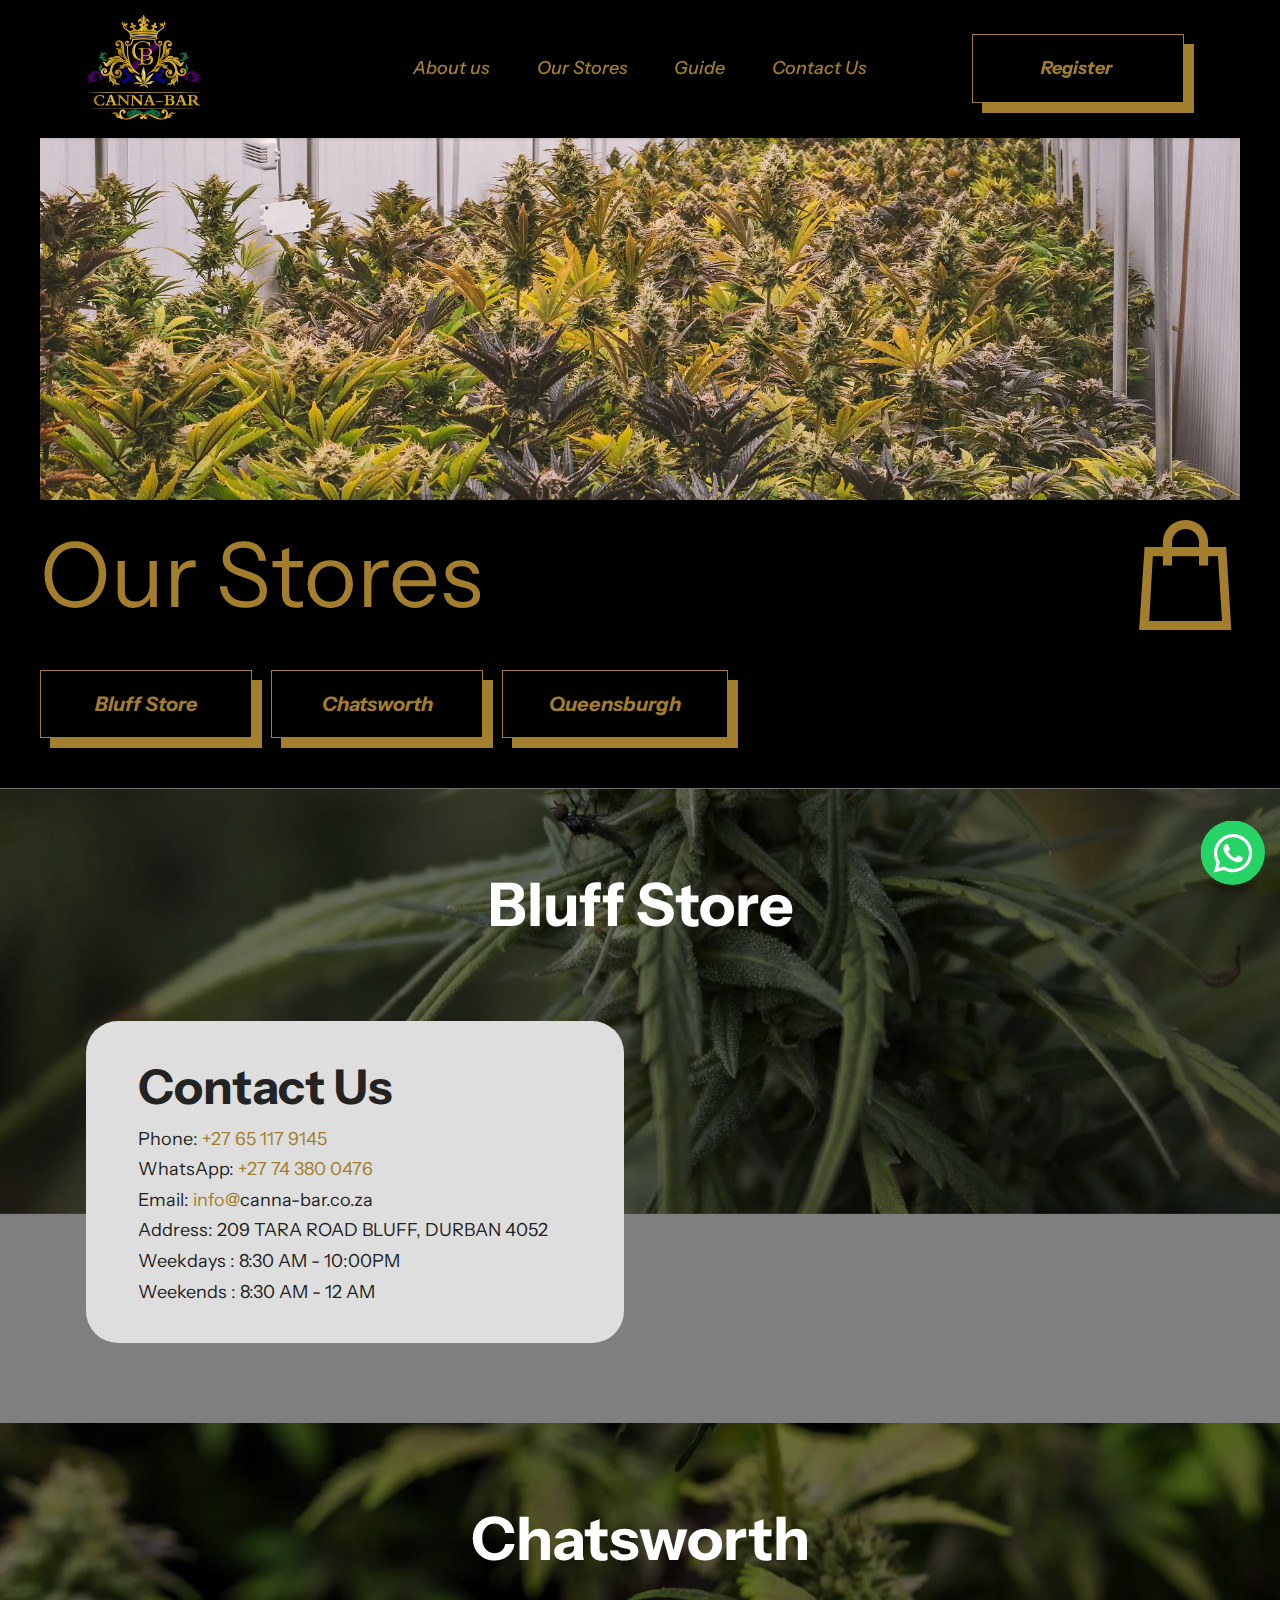
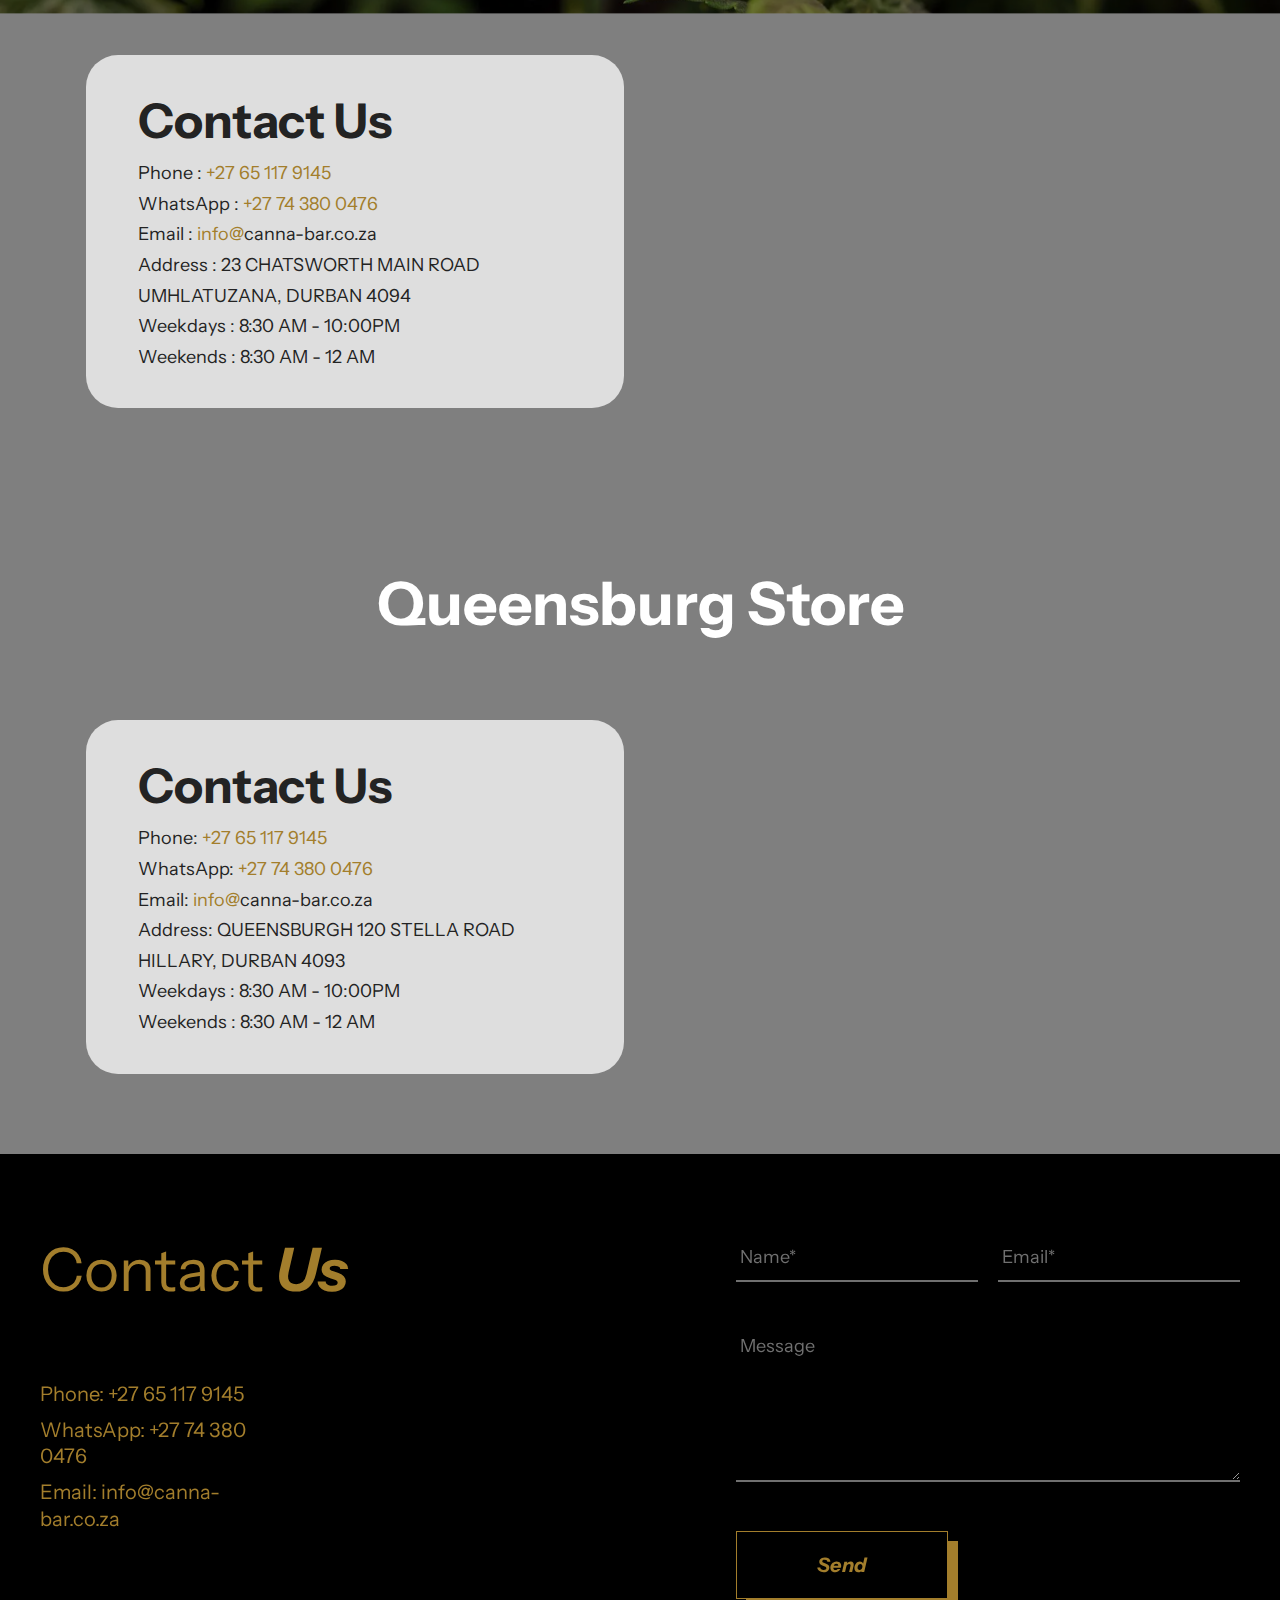
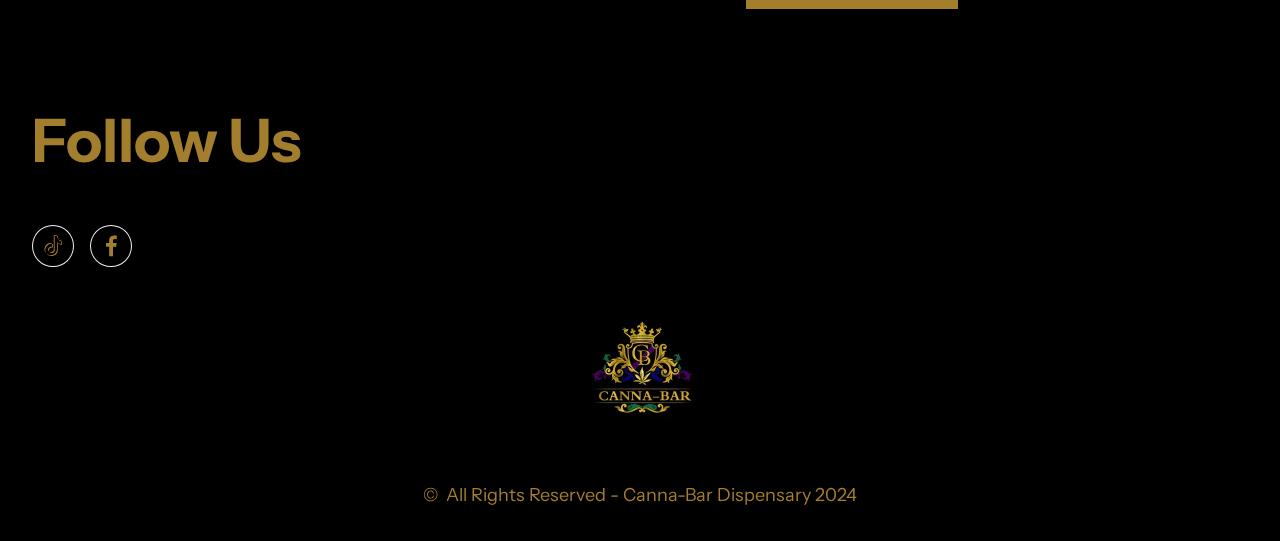
<file: page1.html>
<!DOCTYPE html>
<html  >
<head>
  
  <meta charset="UTF-8">
  <meta http-equiv="X-UA-Compatible" content="IE=edge">
  
  <meta name="viewport" content="width=device-width, initial-scale=1, minimum-scale=1">
  <link rel="shortcut icon" href="assets/images/main-logo-stand.svg" type="image/x-icon">
  <meta name="description" content="">
  
  
  <title>Our Stores</title>
  <link rel="stylesheet" href="assets/web/assets/mobirise-icons2/mobirise2.css">
  <link rel="stylesheet" href="assets/bootstrap/css/bootstrap.min.css">
  <link rel="stylesheet" href="assets/bootstrap/css/bootstrap-grid.min.css">
  <link rel="stylesheet" href="assets/bootstrap/css/bootstrap-reboot.min.css">
  <link rel="stylesheet" href="assets/parallax/jarallax.css">
  <link rel="stylesheet" href="assets/chatbutton/floating-wpp.css">
    <link rel="stylesheet" href="assets/popup-overlay-plugin/style.css">
  <link rel="stylesheet" href="assets/dropdown/css/style.css">
  <link rel="stylesheet" href="assets/socicon/css/styles.css">
  <link rel="stylesheet" href="assets/theme/css/style.css">
  <link rel="stylesheet" href="assets/recaptcha.css">
  <link rel="preload" href="https://fonts.googleapis.com/css?family=Instrument+Sans:400,500,600,700,400i,500i,600i,700i&display=swap" as="style" onload="this.onload=null;this.rel='stylesheet'">
  <noscript><link rel="stylesheet" href="https://fonts.googleapis.com/css?family=Instrument+Sans:400,500,600,700,400i,500i,600i,700i&display=swap"></noscript>
  <link rel="preload" as="style" href="assets/mobirise/css/mbr-additional.css"><link rel="stylesheet" href="assets/mobirise/css/mbr-additional.css" type="text/css">

  
  
  

</head>
<body>
  
  <section data-bs-version="5.1" class="menu menu1 shopm5 cid-u3kVKIDsDV" once="menu" id="amenu1-10">
    

    <nav class="navbar navbar-dropdown navbar-fixed-top navbar-expand-lg">
        <div class="container">
            <div class="navbar-brand">
                <span class="navbar-logo">
                    <a href="index.html">
                        <img src="assets/images/main-logo-stand.svg" alt="" style="height: 7.3rem;">
                    </a>
                </span>
                
            </div>
            <button class="navbar-toggler" type="button" data-toggle="collapse" data-bs-toggle="collapse" data-target="#navbarSupportedContent" data-bs-target="#navbarSupportedContent" aria-controls="navbarNavAltMarkup" aria-expanded="false" aria-label="Toggle navigation">
                <div class="hamburger">
                    <span></span>
                    <span></span>
                    <span></span>
                    <span></span>
                </div>
            </button>
            <div class="collapse navbar-collapse" id="navbarSupportedContent">
                <ul class="navbar-nav nav-dropdown" data-app-modern-menu="true"><li class="nav-item"><a class="nav-link link text-danger text-primary display-7" href="page4.html"><em>
                            About us</em></a></li>
                    <li class="nav-item"><a class="nav-link link text-danger text-primary display-7" href="page1.html"><em>Our Stores</em></a></li>
                    <li class="nav-item"><a class="nav-link link text-danger text-primary display-7" href="page2.html"><em>Guide</em></a></li><li class="nav-item"><a class="nav-link link text-danger text-primary display-7" href="index.html#form01-b"><em>Contact Us</em></a></li></ul>
                <div class="navbar-buttons mbr-section-btn"><a class="btn btn-danger-outline display-7" href="page3.html">Register&nbsp;</a></div>
            </div>
        </div>
    </nav>
</section>

<section data-bs-version="5.1" class="header02 foodm5 cid-u3gBSr5bVl" id="header02-7">
    

    
    
    <div class="container-fluid">
        <div class="row">
            <div class="col-12 card">
                <div class="image-wrapper">
                    <img src="assets/images/mbr-1920x1536.webp" alt="">
                </div>
                <div class="title-wrapper">
                    <h1 class="mbr-section-title mbr-fonts-style display-1">Our Stores</h1>
                    <span class="mbr-iconfont mobi-mbri-shopping-bag mobi-mbri" style="color: rgb(163, 126, 44); fill: rgb(163, 126, 44);"></span>
                </div>
                
                <div class="mbr-section-btn"><a href="page1.html#contacts02-c" class="btn item-btn btn-danger-outline display-4">Bluff Store</a> <a href="page1.html#contacts02-d" class="btn item-btn btn-danger-outline display-4">Chatsworth</a> <a href="page1.html#contacts02-e" class="btn item-btn btn-danger-outline display-4">Queensburgh</a></div>
            </div>
        </div>
    </div>
</section>

<section data-bs-version="5.1" class="contacts2 map1 cid-u3gFNQXARd mbr-parallax-background" id="contacts02-c">

    

    <div class="mbr-overlay" style="opacity: 0.5; background-color: rgb(0, 0, 0);"></div>
    <div class="container">
        <div class="row justify-content-center">
            <div class="col-12 content-head">
                <div class="mbr-section-head mb-5">
                    <h3 class="mbr-section-title mbr-fonts-style align-center mb-0 display-2"><strong>Bluff Store</strong></h3>
                    
                </div>
            </div>
        </div>
        <div class="row justify-content-center mt-4">
            <div class="card col-12 col-md-6">
                <div class="card-wrapper">
                    <div class="text-wrapper">
                        <h5 class="cardTitle mbr-fonts-style mb-2 display-5">
                        <strong>Contact Us</strong>
                    </h5>
                    <ul class="list mbr-fonts-style display-7">
                        <li class="mbr-text item-wrap">Phone: <a href="tel:+27651179145" class="text-primary">+27 65 117 9145</a></li>
                        <li class="mbr-text item-wrap">WhatsApp: <a href="https://wa.me/27743800476" class="text-primary">+27 74 380 0476</a></li>
                        <li class="mbr-text item-wrap">Email: <a href="mailto:info@site.com" class="text-primary">info@</a>canna-bar.co.za</li>
                        <li class="mbr-text item-wrap">Address: 209 TARA ROAD BLUFF, DURBAN 4052</li>
                        <li class="mbr-text item-wrap">Weekdays : 8:30 AM - 10:00PM</li><li class="mbr-text item-wrap">Weekends : 8:30 AM - 12 AM</li>
                    </ul>
                    </div>
                </div>
            </div>
            <div class="map-wrapper col-12 col-md-6">
                <div class="google-map"><iframe frameborder="0" style="border:0" src="https://www.google.com/maps/embed?pb=!1m18!1m12!1m3!1d3459.1541201330247!2d30.93129417775142!3d-29.888659475002488!2m3!1f0!2f0!3f0!3m2!1i1024!2i768!4f13.1!3m3!1m2!1s0x1ef7abe7da394adb%3A0xc23740cdbbf631bf!2sCanna-Bar%20Medical%20Cannabis%20Dispensary!5e0!3m2!1sen!2sza!4v1707002371220!5m2!1sen!2sza" allowfullscreen=""></iframe></div>
            </div>
        </div>
    </div>
</section>

<section data-bs-version="5.1" class="contacts2 map1 cid-u3gIESfNNs mbr-parallax-background" id="contacts02-d">

    

    <div class="mbr-overlay" style="opacity: 0.5; background-color: rgb(0, 0, 0);"></div>
    <div class="container">
        <div class="row justify-content-center">
            <div class="col-12 content-head">
                <div class="mbr-section-head mb-5">
                    <h3 class="mbr-section-title mbr-fonts-style align-center mb-0 display-2"><strong>Chatsworth</strong></h3>
                    
                </div>
            </div>
        </div>
        <div class="row justify-content-center mt-4">
            <div class="card col-12 col-md-6">
                <div class="card-wrapper">
                    <div class="text-wrapper">
                        <h5 class="cardTitle mbr-fonts-style mb-2 display-5">
                        <strong>Contact Us</strong>
                    </h5>
                    <ul class="list mbr-fonts-style display-7">
                        <li class="mbr-text item-wrap">Phone : <a href="tel:+27651179145" class="text-primary">+27 65 117 9145</a></li>
                        <li class="mbr-text item-wrap">WhatsApp : <a href="https://wa.me/27743800476" class="text-primary">+27 74 380 0476</a></li>
                        <li class="mbr-text item-wrap">Email : <a href="mailto:info@site.com" class="text-primary">info@</a>canna-bar.co.za</li>
                        <li class="mbr-text item-wrap">Address : 23 CHATSWORTH MAIN ROAD UMHLATUZANA, DURBAN 4094</li>
                        <li class="mbr-text item-wrap">Weekdays : 8:30 AM - 10:00PM</li><li class="mbr-text item-wrap">Weekends : 8:30 AM - 12 AM</li>
                    </ul>
                    </div>
                </div>
            </div>
            <div class="map-wrapper col-12 col-md-6">
                <div class="google-map"><iframe frameborder="0" style="border:0" src="https://www.google.com/maps/embed?pb=!1m18!1m12!1m3!1d3458.796677095223!2d30.921830877751326!3d-29.89895867499732!2m3!1f0!2f0!3f0!3m2!1i1024!2i768!4f13.1!3m3!1m2!1s0x1ef7aae682ad01ab%3A0xae1899d79cc4ac8b!2s23%20Chatsworth%20Main%20Rd%2C%20Umhlatuzana%2C%20Chatsworth%2C%204092!5e0!3m2!1sen!2sza!4v1707002918452!5m2!1sen!2sza" allowfullscreen=""></iframe></div>
            </div>
        </div>
    </div>
</section>

<section data-bs-version="5.1" class="contacts2 map1 cid-u3gIFp3ROl mbr-parallax-background" id="contacts02-e">

    

    <div class="mbr-overlay" style="opacity: 0.5; background-color: rgb(0, 0, 0);"></div>
    <div class="container">
        <div class="row justify-content-center">
            <div class="col-12 content-head">
                <div class="mbr-section-head mb-5">
                    <h3 class="mbr-section-title mbr-fonts-style align-center mb-0 display-2"><strong>Queensburg Store</strong></h3>
                    
                </div>
            </div>
        </div>
        <div class="row justify-content-center mt-4">
            <div class="card col-12 col-md-6">
                <div class="card-wrapper">
                    <div class="text-wrapper">
                        <h5 class="cardTitle mbr-fonts-style mb-2 display-5">
                        <strong>Contact Us</strong>
                    </h5>
                    <ul class="list mbr-fonts-style display-7">
                        <li class="mbr-text item-wrap">Phone: <a href="tel:+27651179145" class="text-primary">+27 65 117 9145</a></li>
                        <li class="mbr-text item-wrap">WhatsApp: <a href="https://wa.me/27743800476" class="text-primary">+27 74 380 0476</a></li>
                        <li class="mbr-text item-wrap">Email: <a href="mailto:info@site.com" class="text-primary">info@</a>canna-bar.co.za</li>
                        <li class="mbr-text item-wrap">Address: QUEENSBURGH 120 STELLA ROAD HILLARY, DURBAN 4093</li>
                        <li class="mbr-text item-wrap">Weekdays : 8:30 AM - 10:00PM</li><li class="mbr-text item-wrap">Weekends : 8:30 AM - 12 AM</li>
                    </ul>
                    </div>
                </div>
            </div>
            <div class="map-wrapper col-12 col-md-6">
                <div class="google-map"><iframe frameborder="0" style="border:0" src="https://www.google.com/maps/embed?pb=!1m18!1m12!1m3!1d3459.1370560989367!2d30.9341084960854!3d-29.88915122347694!2m3!1f0!2f0!3f0!3m2!1i1024!2i768!4f13.1!3m3!1m2!1s0x1ef7aaf1653044d9%3A0x4c56dbd1816afd75!2s120%20Stella%20Rd%2C%20Memorial%20Park%2C%20Durban%2C%204092!5e0!3m2!1sen!2sza!4v1707003024198!5m2!1sen!2sza" allowfullscreen=""></iframe></div>
            </div>
        </div>
    </div>
</section>

<section data-bs-version="5.1" class="form01 foodm5 cid-u3iYOzVtW0" id="form01-y">
    

    
    
    <div class="container-fluid">
        <div class="row">
            <div class="col-12 col-lg-6">
                <h2 class="mbr-section-title mbr-fonts-style display-2">
                    Contact <strong><em>Us</em></strong>
                </h2>
                
                <div class="list-wrapper">
                    <div class="list-wrap">
                        
                        <ul class="list mbr-fonts-style display-4">
                            <li class="item-wrap">Phone: +27 65 117 9145</li><li class="item-wrap">WhatsApp: +27 74 380 0476</li><li class="item-wrap">Email: info@canna-bar.co.za</li>
                        </ul>
                    </div>
                    <div class="list-wrap">
                        
                        
                    </div>
                </div>
            </div>
            <div class="col-12 col-lg-6 mx-auto mbr-form" data-form-type="formoid">
                <form action="https://mobirise.eu/" method="POST" class="mbr-form form-with-styler form-wrap" data-form-title="Form Name"><input type="hidden" name="email" data-form-email="true" value="J46CknQxmUsYJr3z6Dn9nkk94sCcjs7IaScEmurQ7L/KUJRerhXMXcTX3IxJorQyf7rM3H3N8quQfkhTaRAjTPrK4u+1MzkrOOjuwn9w2WnS7g+Phj5zArIpF0VVj+EB.GZQZPF3lU9YPxCSlzdM/GZLdvwe0oEQLbsWxM8BJcaOf5Cvwm+QCVc2qbg7L4ro6aIw+C8Pt3BObpEgYWYkbfigIDogoAgVWCC141JgK/K8t1iuMIa7q+WInHEoUySXG">
                    <div class="row">
                        <div hidden="hidden" data-form-alert="" class="alert alert-success col-12">Thanks for filling
                            out the form!</div>
                        <div hidden="hidden" data-form-alert-danger="" class="alert alert-danger col-12"> Oops...! some
                            problem!
                        </div>
                    </div>
                    <div class="dragArea row">
                        <div class="col-lg-6 col-md-12 col-sm-12 form-group mb-3" data-for="name">
                            <input type="text" name="name" placeholder="Name*" data-form-field="name" class="form-control display-4" value="" id="name-form01-y">
                        </div>
                        <div class="col-lg-6 col-md-12 col-sm-12 form-group mb-3" data-for="email">
                            <input type="email" name="email" placeholder="Email*" data-form-field="email" class="form-control display-4" value="" id="email-form01-y">
                        </div>
                        <div data-for="textarea" class="col-12 form-group mb-3">
                            <textarea name="textarea" placeholder="Message" data-form-field="textarea" class="form-control display-4" id="textarea-form01-y"></textarea>
                        </div>
                        <div class="col-lg-12 col-md-12 col-sm-12 mbr-section-btn"><button type="submit" class="btn btn-danger-outline display-4"> Send </button></div>
                    </div>
                </form>
            </div>
        </div>
    </div>
</section>

<section data-bs-version="5.1" class="social2 cid-u3kZMSKRJa" id="social02-1b">
    
    
    <div class="container-fluid">
        <div class="row justify-content-center">
            <div class="col-12 col-md-12 col-lg">
                <div class="text-wrapper align-left">
                    <h1 class="mbr-section-title mbr-fonts-style mb-2 display-2"><strong>Follow Us</strong></h1>
                    
                    <div class="social-list mt-5">
                        <div class="soc-item">
                            <a href="https://www.tiktok.com/@cannabar_dbn" target="_blank">
                                <span class="mbr-iconfont mbr-iconfont-social socicon-tiktok socicon"></span>
                            </a>
                        </div>
                        <div class="soc-item">
                            <a href="https://m.facebook.com/people/Canna-Bar/100076462632714/" target="_blank">
                                <span class="mbr-iconfont mbr-iconfont-social socicon-facebook socicon"></span>
                            </a>
                        </div>
                        
                        
                        
                        
                    </div>
                </div>
            </div>
        </div>
    </div>
</section>

<section data-bs-version="5.1" class="footer01 foodm5 cid-u3kZNpIYnE" once="footers" id="footer01-1c">
    

    
    
    <div class="container-fluid">
        <div class="row">
            <div class="col-12">
                <div class="content-wrapper">
                    <div class="logo-wrapper">
                        <img src="assets/images/canna-bar-logooo-296x296.webp" alt="">
                    </div>
                    
                    
                    <p class="mbr-copy mbr-fonts-style display-7">
                        ©&nbsp; All Rights Reserved -&nbsp;Canna-Bar Dispensary 2024</p>
                </div>
            </div>
        </div>
    </div>
</section>


<script src="assets/bootstrap/js/bootstrap.bundle.min.js"></script>
  <script src="assets/parallax/jarallax.js"></script>
  <script src="assets/smoothscroll/smooth-scroll.js"></script>
  <script src="assets/ytplayer/index.js"></script>
  <script src="assets/chatbutton/floating-wpp.js"></script>
  <script src="assets/chatbutton/script.js"></script>
      <script src="assets/dropdown/js/navbar-dropdown.js"></script>
  <script src="assets/theme/js/script.js"></script>
  <script src="assets/formoid.min.js"></script>
  
  
  
<div id="chatbutton-wa" data-phone="+27743800476" data-showpopup="true" data-headertitle="👋 Chat with us on WhatsApp!" data-popupmessage="Hi!👋

Need Any Help ?

Canna-bar Team" data-placeholder="Type here" data-position="left" data-headercolor="#0f693a" data-backgroundcolor="#e5ddd5" data-autoopentimeout="15" data-size="65px"><div class="floating-wpp-button" style="width: 65px; height: 65px;"><div class="floating-wpp-button-image"><!--?xml version="1.0" encoding="UTF-8" standalone="no"?--><svg xmlns="http://www.w3.org/2000/svg" xmlns:xlink="http://www.w3.org/1999/xlink" style="isolation:isolate" viewBox="0 0 800 800" width="65" height="65"><defs><clipPath id="_clipPath_A3g8G5hPEGG2L0B6hFCxamU4cc8rfqzQ"><rect width="800" height="800"></rect></clipPath></defs><g clip-path="url(#_clipPath_A3g8G5hPEGG2L0B6hFCxamU4cc8rfqzQ)"><g><path d=" M 787.59 800 L 12.41 800 C 5.556 800 0 793.332 0 785.108 L 0 14.892 C 0 6.667 5.556 0 12.41 0 L 787.59 0 C 794.444 0 800 6.667 800 14.892 L 800 785.108 C 800 793.332 794.444 800 787.59 800 Z " fill="rgb(37,211,102)"></path></g><g><path d=" M 508.558 450.429 C 502.67 447.483 473.723 433.24 468.325 431.273 C 462.929 429.308 459.003 428.328 455.078 434.22 C 451.153 440.114 439.869 453.377 436.434 457.307 C 433 461.236 429.565 461.729 423.677 458.78 C 417.79 455.834 398.818 449.617 376.328 429.556 C 358.825 413.943 347.008 394.663 343.574 388.768 C 340.139 382.873 343.207 379.687 346.155 376.752 C 348.804 374.113 352.044 369.874 354.987 366.436 C 357.931 362.999 358.912 360.541 360.875 356.614 C 362.837 352.683 361.857 349.246 360.383 346.299 C 358.912 343.352 347.136 314.369 342.231 302.579 C 337.451 291.099 332.597 292.654 328.983 292.472 C 325.552 292.301 321.622 292.265 317.698 292.265 C 313.773 292.265 307.394 293.739 301.996 299.632 C 296.6 305.527 281.389 319.772 281.389 348.752 C 281.389 377.735 302.487 405.731 305.431 409.661 C 308.376 413.592 346.949 473.062 406.015 498.566 C 420.062 504.634 431.03 508.256 439.581 510.969 C 453.685 515.451 466.521 514.818 476.666 513.302 C 487.978 511.613 511.502 499.06 516.409 485.307 C 521.315 471.55 521.315 459.762 519.842 457.307 C 518.371 454.851 514.446 453.377 508.558 450.429 Z  M 401.126 597.117 L 401.047 597.117 C 365.902 597.104 331.431 587.661 301.36 569.817 L 294.208 565.572 L 220.08 585.017 L 239.866 512.743 L 235.21 505.332 C 215.604 474.149 205.248 438.108 205.264 401.1 C 205.307 293.113 293.17 205.257 401.204 205.257 C 453.518 205.275 502.693 225.674 539.673 262.696 C 576.651 299.716 597.004 348.925 596.983 401.258 C 596.939 509.254 509.078 597.117 401.126 597.117 Z  M 567.816 234.565 C 523.327 190.024 464.161 165.484 401.124 165.458 C 271.24 165.458 165.529 271.161 165.477 401.085 C 165.46 442.617 176.311 483.154 196.932 518.892 L 163.502 641 L 288.421 608.232 C 322.839 627.005 361.591 636.901 401.03 636.913 L 401.126 636.913 L 401.127 636.913 C 530.998 636.913 636.717 531.2 636.77 401.274 C 636.794 338.309 612.306 279.105 567.816 234.565" fill-rule="evenodd" fill="rgb(255,255,255)"></path></g></g></svg></div></div></div>
 
</body>
</html>
</file>
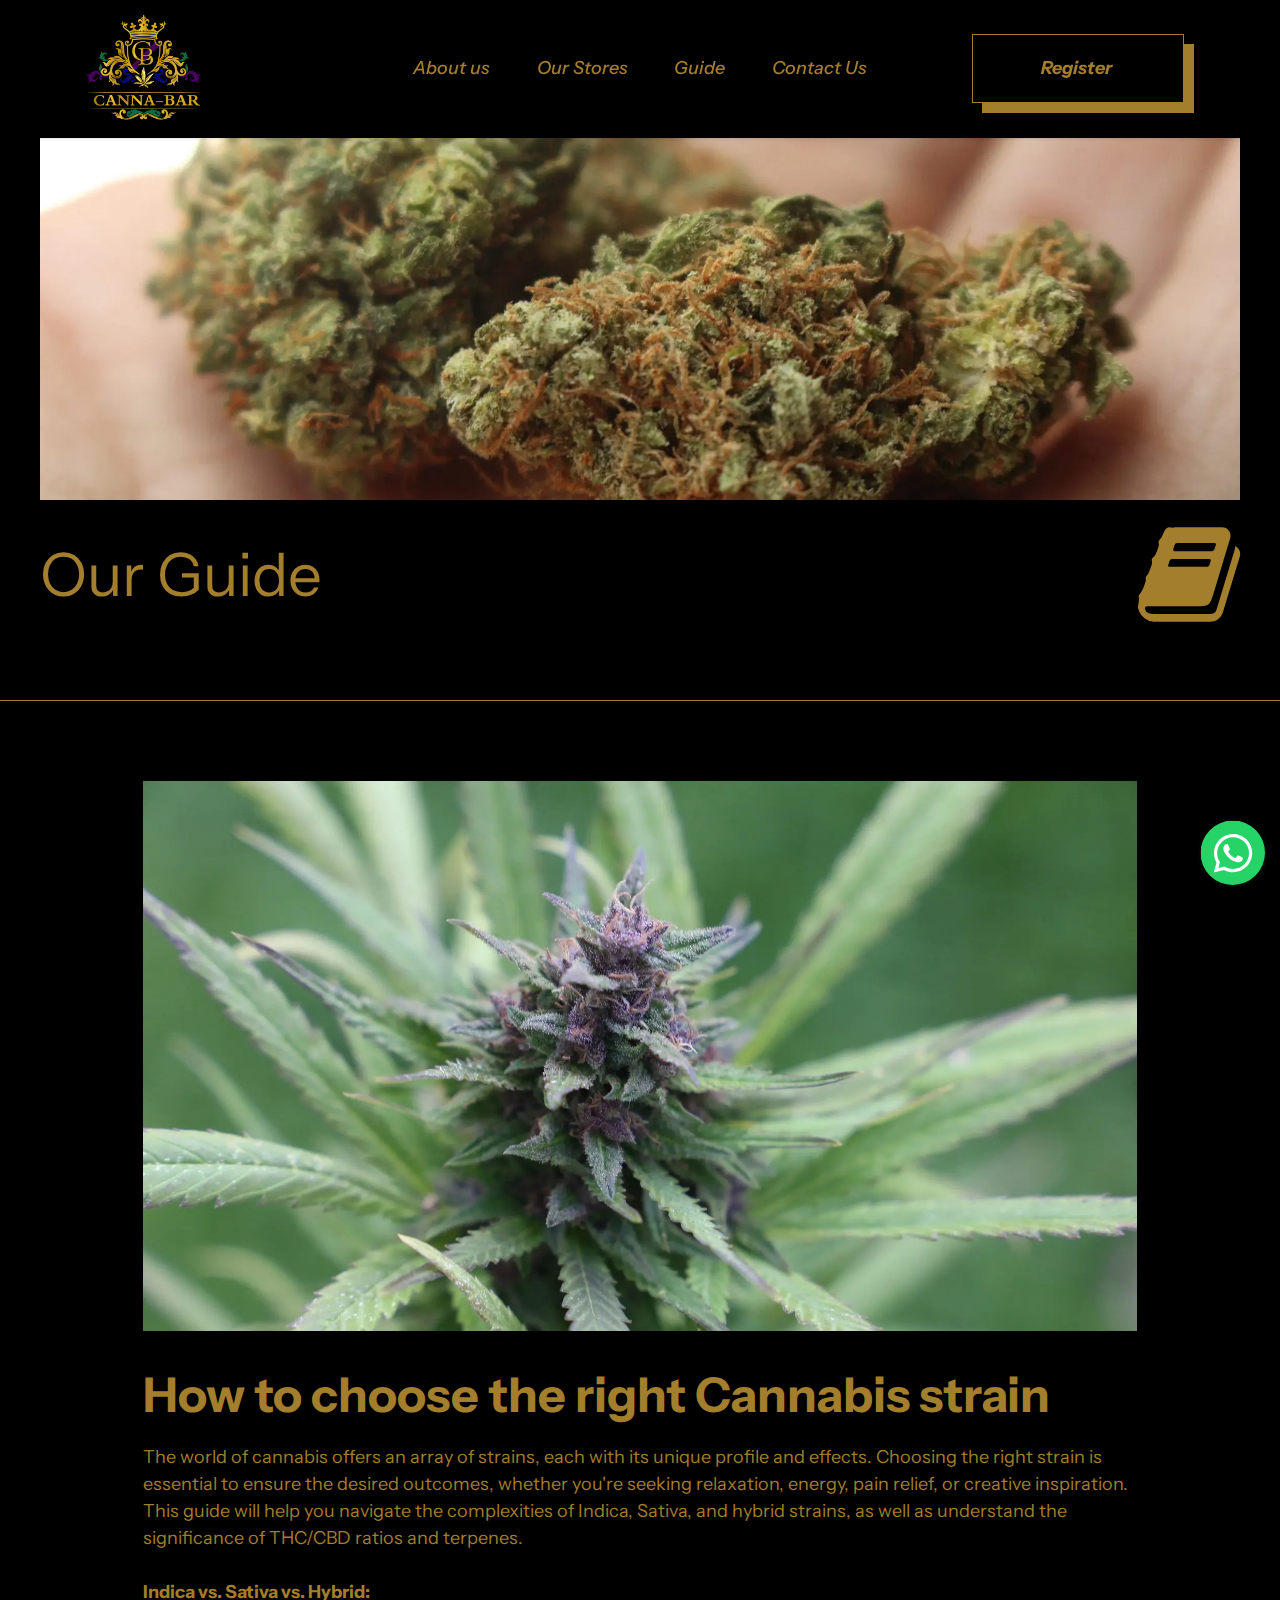
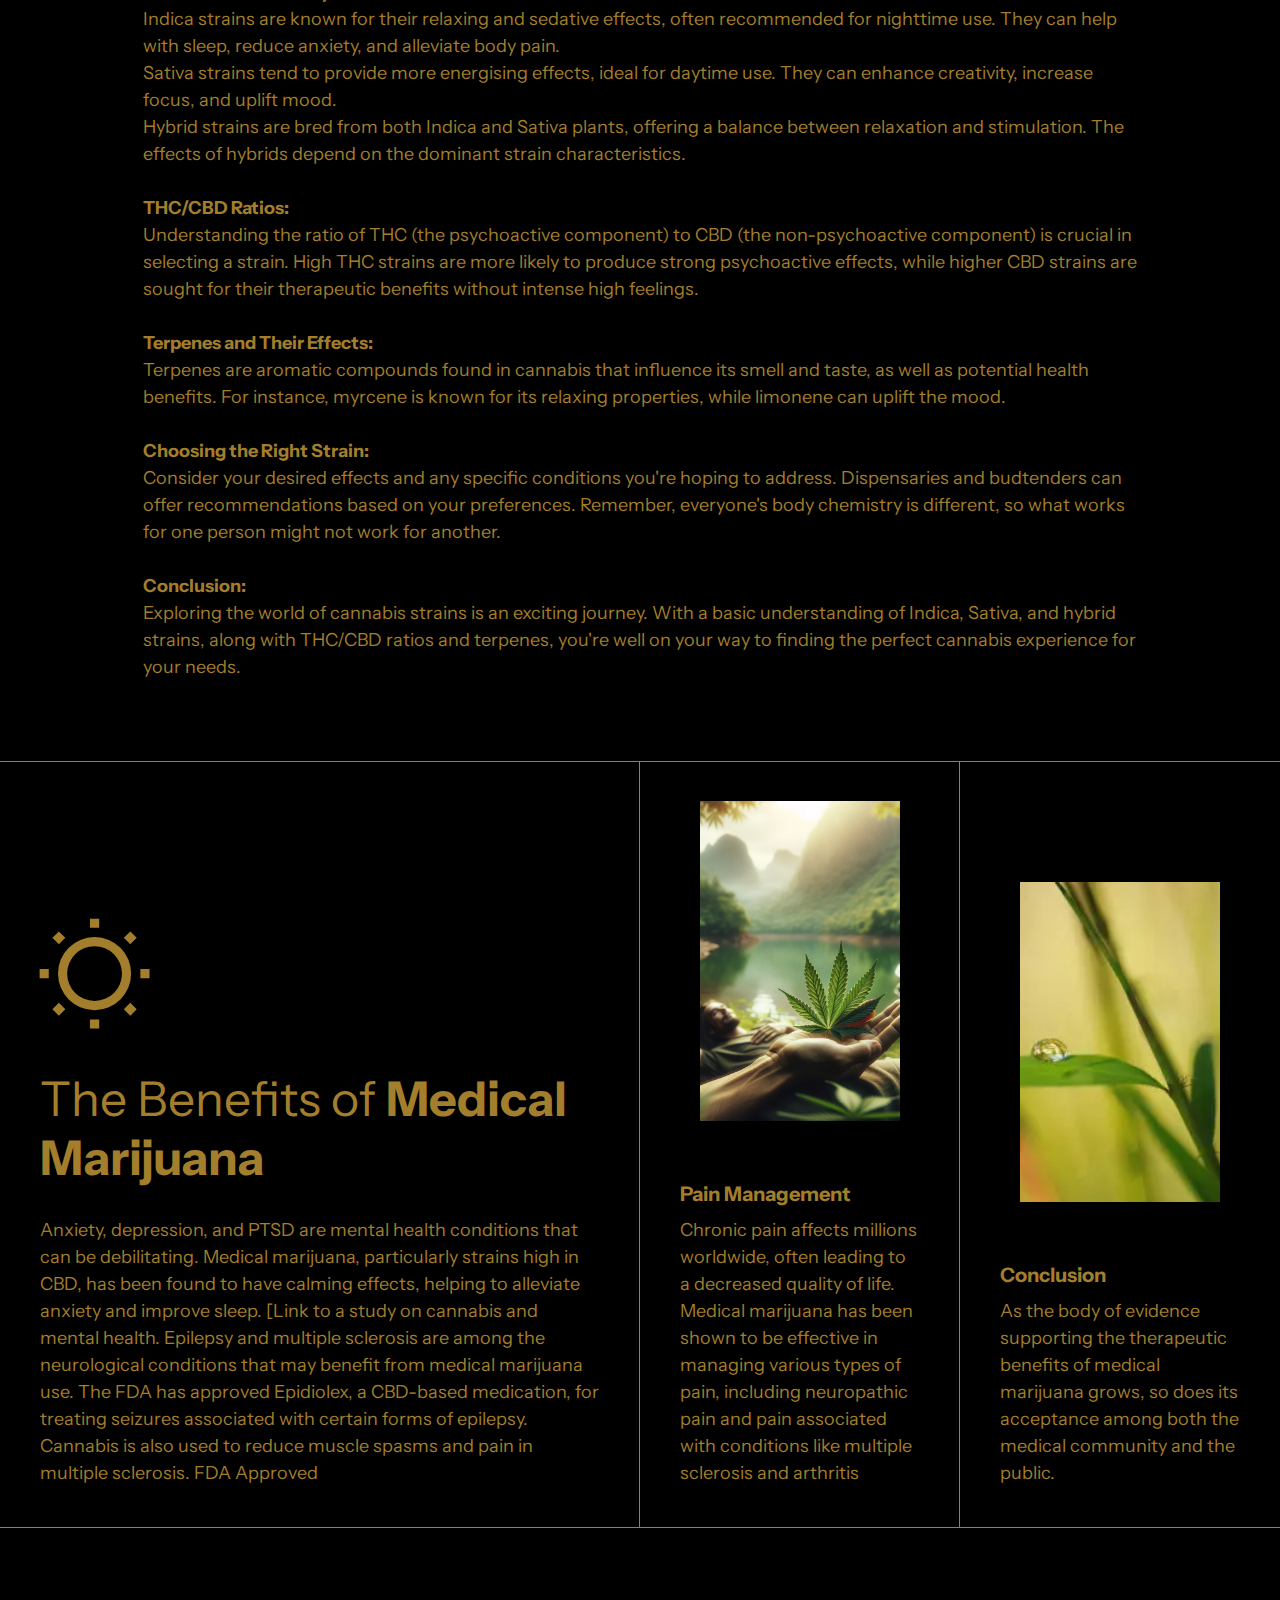
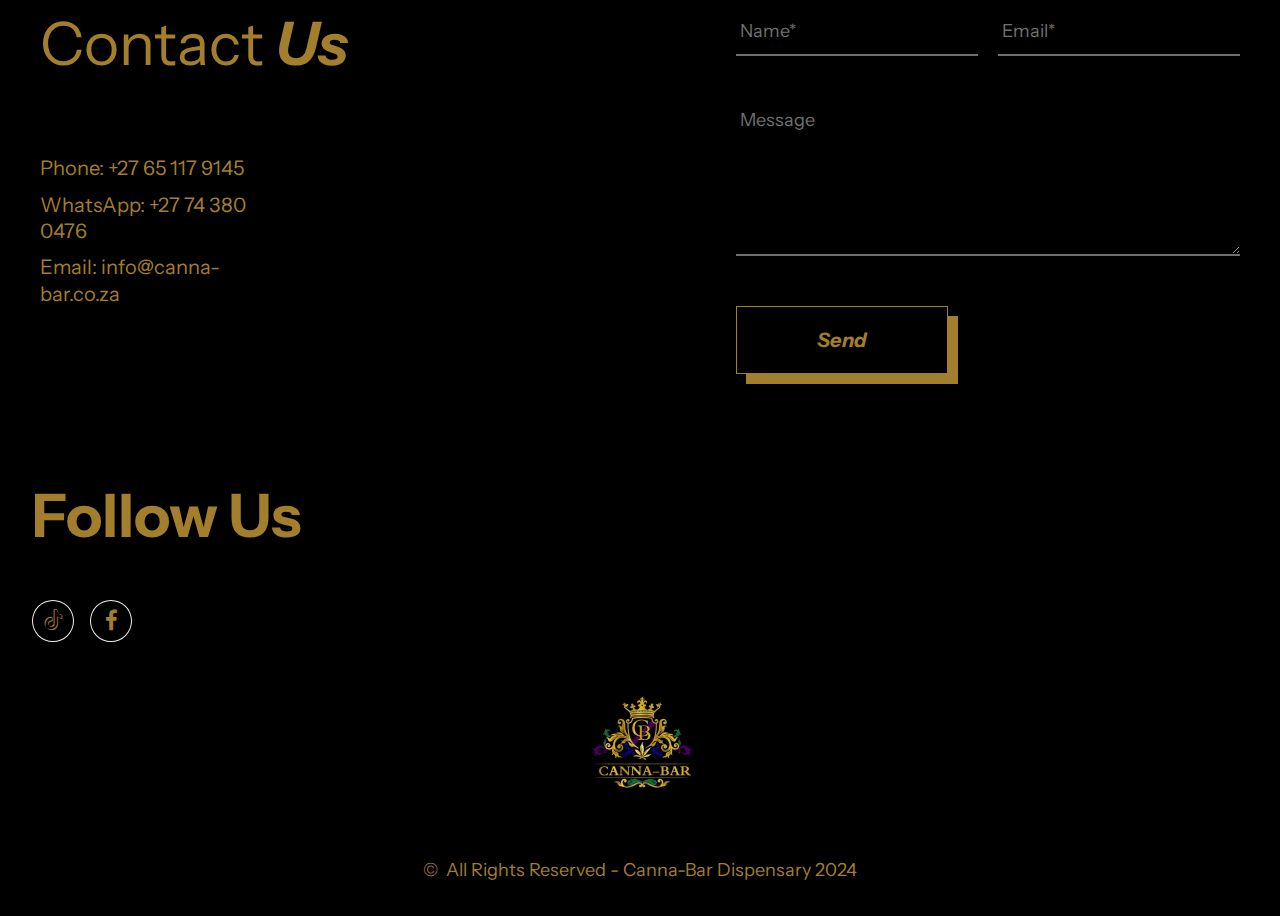
<file: page2.html>
<!DOCTYPE html>
<html  >
<head>
  
  <meta charset="UTF-8">
  <meta http-equiv="X-UA-Compatible" content="IE=edge">
  
  <meta name="viewport" content="width=device-width, initial-scale=1, minimum-scale=1">
  <link rel="shortcut icon" href="assets/images/main-logo-stand.svg" type="image/x-icon">
  <meta name="description" content="">
  
  
  <title>Guide</title>
  <link rel="stylesheet" href="assets/FontAwesome/css/font-awesome.css">
  <link rel="stylesheet" href="assets/web/assets/mobirise-icons2/mobirise2.css">
  <link rel="stylesheet" href="assets/bootstrap/css/bootstrap.min.css">
  <link rel="stylesheet" href="assets/bootstrap/css/bootstrap-grid.min.css">
  <link rel="stylesheet" href="assets/bootstrap/css/bootstrap-reboot.min.css">
  <link rel="stylesheet" href="assets/chatbutton/floating-wpp.css">
    <link rel="stylesheet" href="assets/popup-overlay-plugin/style.css">
  <link rel="stylesheet" href="assets/dropdown/css/style.css">
  <link rel="stylesheet" href="assets/socicon/css/styles.css">
  <link rel="stylesheet" href="assets/theme/css/style.css">
  <link rel="stylesheet" href="assets/recaptcha.css">
  <link rel="preload" href="https://fonts.googleapis.com/css?family=Instrument+Sans:400,500,600,700,400i,500i,600i,700i&display=swap" as="style" onload="this.onload=null;this.rel='stylesheet'">
  <noscript><link rel="stylesheet" href="https://fonts.googleapis.com/css?family=Instrument+Sans:400,500,600,700,400i,500i,600i,700i&display=swap"></noscript>
  <link rel="preload" as="style" href="assets/mobirise/css/mbr-additional.css"><link rel="stylesheet" href="assets/mobirise/css/mbr-additional.css" type="text/css">

  
  
  

</head>
<body>
  
  <section data-bs-version="5.1" class="menu menu1 shopm5 cid-u3kVKIDsDV" once="menu" id="amenu1-10">
    

    <nav class="navbar navbar-dropdown navbar-fixed-top navbar-expand-lg">
        <div class="container">
            <div class="navbar-brand">
                <span class="navbar-logo">
                    <a href="index.html">
                        <img src="assets/images/main-logo-stand.svg" alt="" style="height: 7.3rem;">
                    </a>
                </span>
                
            </div>
            <button class="navbar-toggler" type="button" data-toggle="collapse" data-bs-toggle="collapse" data-target="#navbarSupportedContent" data-bs-target="#navbarSupportedContent" aria-controls="navbarNavAltMarkup" aria-expanded="false" aria-label="Toggle navigation">
                <div class="hamburger">
                    <span></span>
                    <span></span>
                    <span></span>
                    <span></span>
                </div>
            </button>
            <div class="collapse navbar-collapse" id="navbarSupportedContent">
                <ul class="navbar-nav nav-dropdown" data-app-modern-menu="true"><li class="nav-item"><a class="nav-link link text-danger text-primary display-7" href="page4.html"><em>
                            About us</em></a></li>
                    <li class="nav-item"><a class="nav-link link text-danger text-primary display-7" href="page1.html"><em>Our Stores</em></a></li>
                    <li class="nav-item"><a class="nav-link link text-danger text-primary display-7" href="page2.html"><em>Guide</em></a></li><li class="nav-item"><a class="nav-link link text-danger text-primary display-7" href="index.html#form01-b"><em>Contact Us</em></a></li></ul>
                <div class="navbar-buttons mbr-section-btn"><a class="btn btn-danger-outline display-7" href="page3.html">Register&nbsp;</a></div>
            </div>
        </div>
    </nav>
</section>

<section data-bs-version="5.1" class="header02 foodm5 cid-u3gLjuBq3e" id="header02-h">
    

    
    
    <div class="container-fluid">
        <div class="row">
            <div class="col-12 card">
                <div class="image-wrapper">
                    <img src="assets/images/mbr-6-1920x1280.webp" alt="">
                </div>
                <div class="title-wrapper">
                    <h1 class="mbr-section-title mbr-fonts-style display-2">Our Guide</h1>
                    <span class="mbr-iconfont fa-book fa" style="color: rgb(163, 126, 44); fill: rgb(163, 126, 44);"></span>
                </div>
                
                
            </div>
        </div>
    </div>
</section>

<section data-bs-version="5.1" class="article06 foodm5 cid-u3iP5Ity1C" id="article06-q">
    

    
    
    <div class="container-fluid">
        <div class="row">
            <div class="col-12 col-lg-10">
                <div class="image-wrapper">
                    <img src="assets/images/mbr-5-1920x1280.webp" alt="">
                </div>
                <a href="#" class="desc-wrap">
                    
                </a>
                <a href="#" class="title-wrapper">
                    <h2 class="mbr-section-title mbr-fonts-style display-5"><strong>How to choose the right Cannabis strain</strong></h2>
                </a>
                <p class="mbr-text mbr-fonts-style display-7">
                    The world of cannabis offers an array of strains, each with its unique profile and effects. Choosing the right strain is essential to ensure the desired outcomes, whether you're seeking relaxation, energy, pain relief, or creative inspiration. This guide will help you navigate the complexities of Indica, Sativa, and hybrid strains, as well as understand the significance of THC/CBD ratios and terpenes. <br><br><strong>Indica vs. Sativa vs. Hybrid:</strong><br>Indica strains are known for their relaxing and sedative effects, often recommended for nighttime use. They can help with sleep, reduce anxiety, and alleviate body pain.<br>Sativa strains tend to provide more energising effects, ideal for daytime use. They can enhance creativity, increase focus, and uplift mood.<br>Hybrid strains are bred from both Indica and Sativa plants, offering a balance between relaxation and stimulation. The effects of hybrids depend on the dominant strain characteristics.<br><br><strong>THC/CBD Ratios:<br></strong>Understanding the ratio of THC (the psychoactive component) to CBD (the non-psychoactive component) is crucial in selecting a strain. High THC strains are more likely to produce strong psychoactive effects, while higher CBD strains are sought for their therapeutic benefits without intense high feelings.<br><br><strong>Terpenes and Their Effects:<br></strong>Terpenes are aromatic compounds found in cannabis that influence its smell and taste, as well as potential health benefits. For instance, myrcene is known for its relaxing properties, while limonene can uplift the mood.<br><br><strong>Choosing the Right Strain:<br></strong>Consider your desired effects and any specific conditions you're hoping to address. Dispensaries and budtenders can offer recommendations based on your preferences. Remember, everyone's body chemistry is different, so what works for one person might not work for another.<br><br><strong>Conclusion:<br></strong>Exploring the world of cannabis strains is an exciting journey. With a basic understanding of Indica, Sativa, and hybrid strains, along with THC/CBD ratios and terpenes, you're well on your way to finding the perfect cannabis experience for your needs.</p>
                
            </div>
        </div>
    </div>
</section>

<section data-bs-version="5.1" class="article04 foodm5 cid-u3iG4fzPPb" id="article04-o">
    

    
    
    <div class="container-fluid">
        <div class="row">
            <div class="col-12 col-lg-6 card">
                <div class="title-wrapper">
                    <div class="icon-wrap">
                        <span class="mbr-iconfont mobi-mbri-sun2 mobi-mbri" style="color: rgb(163, 126, 44); fill: rgb(163, 126, 44);"></span>
                    </div>
                    <h2 class="mbr-section-title mbr-fonts-style display-5">The Benefits of <strong>Medical Marijuana</strong></h2>
                    <p class="mbr-text mbr-fonts-style display-7">
                        Anxiety, depression, and PTSD are mental health conditions that can be debilitating. Medical marijuana, particularly strains high in CBD, has been found to have calming effects, helping to alleviate anxiety and improve sleep. [Link to a study on cannabis and mental health.&nbsp;Epilepsy and multiple sclerosis are among the neurological conditions that may benefit from medical marijuana use. The FDA has approved Epidiolex, a CBD-based medication, for treating seizures associated with certain forms of epilepsy. Cannabis is also used to reduce muscle spasms and pain in multiple sclerosis. <a href="https://www.ncbi.nlm.nih.gov/pmc/articles/PMC6938286/#:~:text=On%20June%2025%2C%202018%2C%20the,and%20Drug%20Administration%20(FDA)." class="text-primary" target="_blank">FDA Approved</a></p>
                </div>
            </div>
            <div class="col-12 col-lg-3 card">
                <div class="card-wrapper">
                    <img src="assets/images/dalle-2024-02-04-09.55.54-a-serene-image-of-a-person-in-a-state-of-relaxation-amidst-nature-holding-a-cannabis-leaf.-the-scene-conveys-peace-and-natural-well-being-emphasizin.webp" alt="">
                    <h2 class="mbr-section-subtitle mbr-fonts-style display-4"><strong>Pain Management</strong></h2>
                    <p class="mbr-text mbr-fonts-style display-7">
                        Chronic pain affects millions worldwide, often leading to a decreased quality of life. Medical marijuana has been shown to be effective in managing various types of pain, including neuropathic pain and pain associated with conditions like multiple sclerosis and arthritis
                    </p>
                </div>
            </div>
            <div class="col-12 col-lg-3 card">
                <div class="card-wrapper">
                    <img src="assets/images/mbr-1-400x266.webp" alt="">
                    <h2 class="mbr-section-subtitle mbr-fonts-style display-4"><strong>Conclusion</strong></h2>
                    <p class="mbr-text mbr-fonts-style display-7">As the body of evidence supporting the therapeutic benefits of medical marijuana grows, so does its acceptance among both the medical community and the public.&nbsp;<br></p>
                </div>
            </div>
        </div>
    </div>
</section>

<section data-bs-version="5.1" class="form01 foodm5 cid-u3iQab5jni" id="form01-r">
    

    
    
    <div class="container-fluid">
        <div class="row">
            <div class="col-12 col-lg-6">
                <h2 class="mbr-section-title mbr-fonts-style display-2">
                    Contact <strong><em>Us</em></strong>
                </h2>
                
                <div class="list-wrapper">
                    <div class="list-wrap">
                        
                        <ul class="list mbr-fonts-style display-4">
                            <li class="item-wrap">Phone: +27 65 117 9145</li><li class="item-wrap">WhatsApp: +27 74 380 0476</li><li class="item-wrap">Email: info@canna-bar.co.za</li>
                        </ul>
                    </div>
                    <div class="list-wrap">
                        
                        
                    </div>
                </div>
            </div>
            <div class="col-12 col-lg-6 mx-auto mbr-form" data-form-type="formoid">
                <form action="https://mobirise.eu/" method="POST" class="mbr-form form-with-styler form-wrap" data-form-title="Form Name"><input type="hidden" name="email" data-form-email="true" value="tGx0oIB2bzgiqgV+EFRxsGsruQT0UaduC5qBtEOxeN2SElkOxlZF4jpBqS2pJaGtq1h/AkQ+eNj0Dus8WeABqo0V4nWZRzVc7BHkPesgGHIlVNwCFiuK7lWDjecpo2w8.MTzyA5CqCY7be/NH5xRDyKkDX7+Q0TMnGfis3L9691yKdWRb/uWUTYEOqRwMw//Kz046BGinVVzdzrvIyBjtcQbPZEdfIXwfllUHAHrYlzR2IY82WAf4xLnMDE58xm2A">
                    <div class="row">
                        <div hidden="hidden" data-form-alert="" class="alert alert-success col-12">Thanks for filling
                            out the form!</div>
                        <div hidden="hidden" data-form-alert-danger="" class="alert alert-danger col-12"> Oops...! some
                            problem!
                        </div>
                    </div>
                    <div class="dragArea row">
                        <div class="col-lg-6 col-md-12 col-sm-12 form-group mb-3" data-for="name">
                            <input type="text" name="name" placeholder="Name*" data-form-field="name" class="form-control display-4" value="" id="name-form01-r">
                        </div>
                        <div class="col-lg-6 col-md-12 col-sm-12 form-group mb-3" data-for="email">
                            <input type="email" name="email" placeholder="Email*" data-form-field="email" class="form-control display-4" value="" id="email-form01-r">
                        </div>
                        <div data-for="textarea" class="col-12 form-group mb-3">
                            <textarea name="textarea" placeholder="Message" data-form-field="textarea" class="form-control display-4" id="textarea-form01-r"></textarea>
                        </div>
                        <div class="col-lg-12 col-md-12 col-sm-12 mbr-section-btn"><button type="submit" class="btn btn-danger-outline display-4"> Send </button></div>
                    </div>
                </form>
            </div>
        </div>
    </div>
</section>

<section data-bs-version="5.1" class="social2 cid-u3kZHoe6Pj" id="social02-19">
    
    
    <div class="container-fluid">
        <div class="row justify-content-center">
            <div class="col-12 col-md-12 col-lg">
                <div class="text-wrapper align-left">
                    <h1 class="mbr-section-title mbr-fonts-style mb-2 display-2"><strong>Follow Us</strong></h1>
                    
                    <div class="social-list mt-5">
                        <div class="soc-item">
                            <a href="https://www.tiktok.com/@cannabar_dbn" target="_blank">
                                <span class="mbr-iconfont mbr-iconfont-social socicon-tiktok socicon"></span>
                            </a>
                        </div>
                        <div class="soc-item">
                            <a href="https://m.facebook.com/people/Canna-Bar/100076462632714/" target="_blank">
                                <span class="mbr-iconfont mbr-iconfont-social socicon-facebook socicon"></span>
                            </a>
                        </div>
                        
                        
                        
                        
                    </div>
                </div>
            </div>
        </div>
    </div>
</section>

<section data-bs-version="5.1" class="footer01 foodm5 cid-u3kZJbOZbQ" once="footers" id="footer01-1a">
    

    
    
    <div class="container-fluid">
        <div class="row">
            <div class="col-12">
                <div class="content-wrapper">
                    <div class="logo-wrapper">
                        <img src="assets/images/canna-bar-logooo-296x296.webp" alt="">
                    </div>
                    
                    
                    <p class="mbr-copy mbr-fonts-style display-7">
                        ©&nbsp; All Rights Reserved -&nbsp;Canna-Bar Dispensary 2024</p>
                </div>
            </div>
        </div>
    </div>
</section>


<script src="assets/bootstrap/js/bootstrap.bundle.min.js"></script>
  <script src="assets/smoothscroll/smooth-scroll.js"></script>
  <script src="assets/ytplayer/index.js"></script>
  <script src="assets/chatbutton/floating-wpp.js"></script>
  <script src="assets/chatbutton/script.js"></script>
      <script src="assets/dropdown/js/navbar-dropdown.js"></script>
  <script src="assets/theme/js/script.js"></script>
  <script src="assets/formoid.min.js"></script>
  
  
  
<div id="chatbutton-wa" data-phone="+27743800476" data-showpopup="true" data-headertitle="👋 Chat with us on WhatsApp!" data-popupmessage="Hi!👋

Need Any Help ?

Canna-bar Team" data-placeholder="Type here" data-position="left" data-headercolor="#0f693a" data-backgroundcolor="#e5ddd5" data-autoopentimeout="15" data-size="65px"><div class="floating-wpp-button" style="width: 65px; height: 65px;"><div class="floating-wpp-button-image"><!--?xml version="1.0" encoding="UTF-8" standalone="no"?--><svg xmlns="http://www.w3.org/2000/svg" xmlns:xlink="http://www.w3.org/1999/xlink" style="isolation:isolate" viewBox="0 0 800 800" width="65" height="65"><defs><clipPath id="_clipPath_A3g8G5hPEGG2L0B6hFCxamU4cc8rfqzQ"><rect width="800" height="800"></rect></clipPath></defs><g clip-path="url(#_clipPath_A3g8G5hPEGG2L0B6hFCxamU4cc8rfqzQ)"><g><path d=" M 787.59 800 L 12.41 800 C 5.556 800 0 793.332 0 785.108 L 0 14.892 C 0 6.667 5.556 0 12.41 0 L 787.59 0 C 794.444 0 800 6.667 800 14.892 L 800 785.108 C 800 793.332 794.444 800 787.59 800 Z " fill="rgb(37,211,102)"></path></g><g><path d=" M 508.558 450.429 C 502.67 447.483 473.723 433.24 468.325 431.273 C 462.929 429.308 459.003 428.328 455.078 434.22 C 451.153 440.114 439.869 453.377 436.434 457.307 C 433 461.236 429.565 461.729 423.677 458.78 C 417.79 455.834 398.818 449.617 376.328 429.556 C 358.825 413.943 347.008 394.663 343.574 388.768 C 340.139 382.873 343.207 379.687 346.155 376.752 C 348.804 374.113 352.044 369.874 354.987 366.436 C 357.931 362.999 358.912 360.541 360.875 356.614 C 362.837 352.683 361.857 349.246 360.383 346.299 C 358.912 343.352 347.136 314.369 342.231 302.579 C 337.451 291.099 332.597 292.654 328.983 292.472 C 325.552 292.301 321.622 292.265 317.698 292.265 C 313.773 292.265 307.394 293.739 301.996 299.632 C 296.6 305.527 281.389 319.772 281.389 348.752 C 281.389 377.735 302.487 405.731 305.431 409.661 C 308.376 413.592 346.949 473.062 406.015 498.566 C 420.062 504.634 431.03 508.256 439.581 510.969 C 453.685 515.451 466.521 514.818 476.666 513.302 C 487.978 511.613 511.502 499.06 516.409 485.307 C 521.315 471.55 521.315 459.762 519.842 457.307 C 518.371 454.851 514.446 453.377 508.558 450.429 Z  M 401.126 597.117 L 401.047 597.117 C 365.902 597.104 331.431 587.661 301.36 569.817 L 294.208 565.572 L 220.08 585.017 L 239.866 512.743 L 235.21 505.332 C 215.604 474.149 205.248 438.108 205.264 401.1 C 205.307 293.113 293.17 205.257 401.204 205.257 C 453.518 205.275 502.693 225.674 539.673 262.696 C 576.651 299.716 597.004 348.925 596.983 401.258 C 596.939 509.254 509.078 597.117 401.126 597.117 Z  M 567.816 234.565 C 523.327 190.024 464.161 165.484 401.124 165.458 C 271.24 165.458 165.529 271.161 165.477 401.085 C 165.46 442.617 176.311 483.154 196.932 518.892 L 163.502 641 L 288.421 608.232 C 322.839 627.005 361.591 636.901 401.03 636.913 L 401.126 636.913 L 401.127 636.913 C 530.998 636.913 636.717 531.2 636.77 401.274 C 636.794 338.309 612.306 279.105 567.816 234.565" fill-rule="evenodd" fill="rgb(255,255,255)"></path></g></g></svg></div></div></div>
 
</body>
</html>
</file>
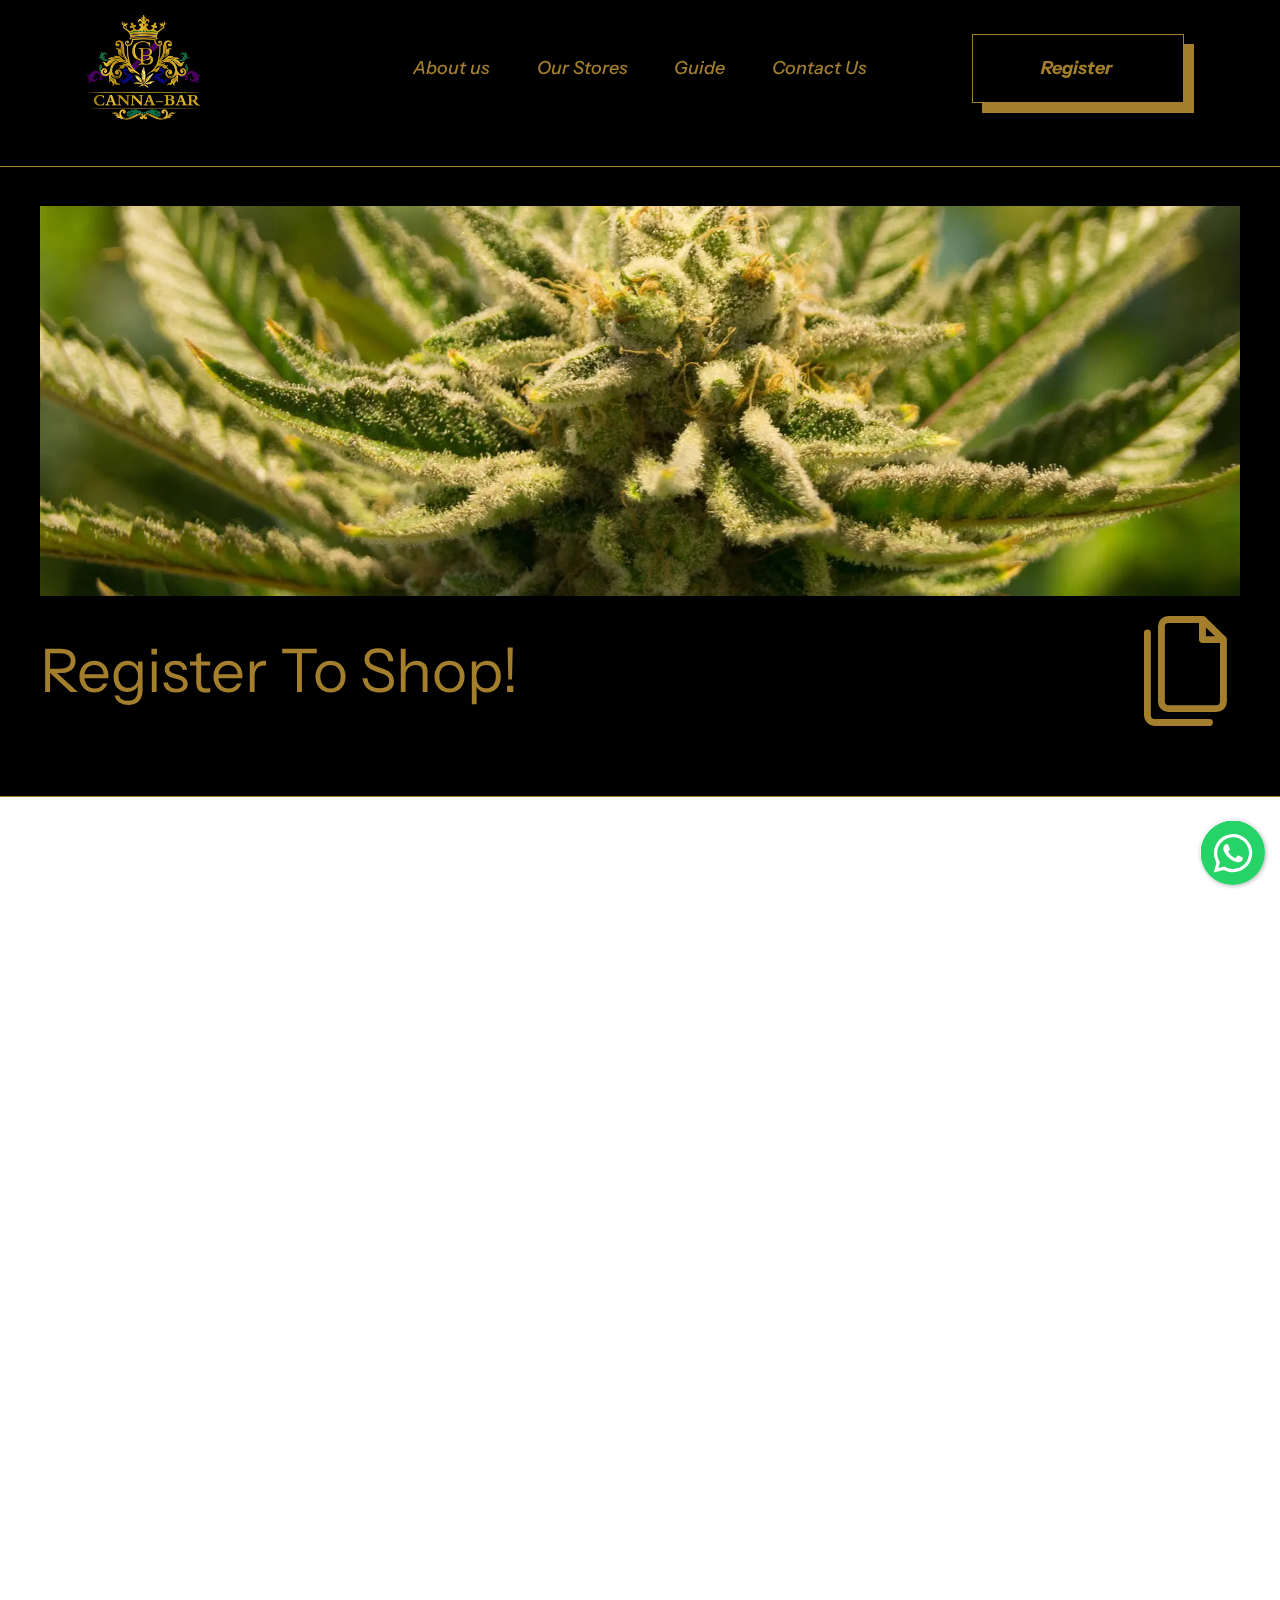
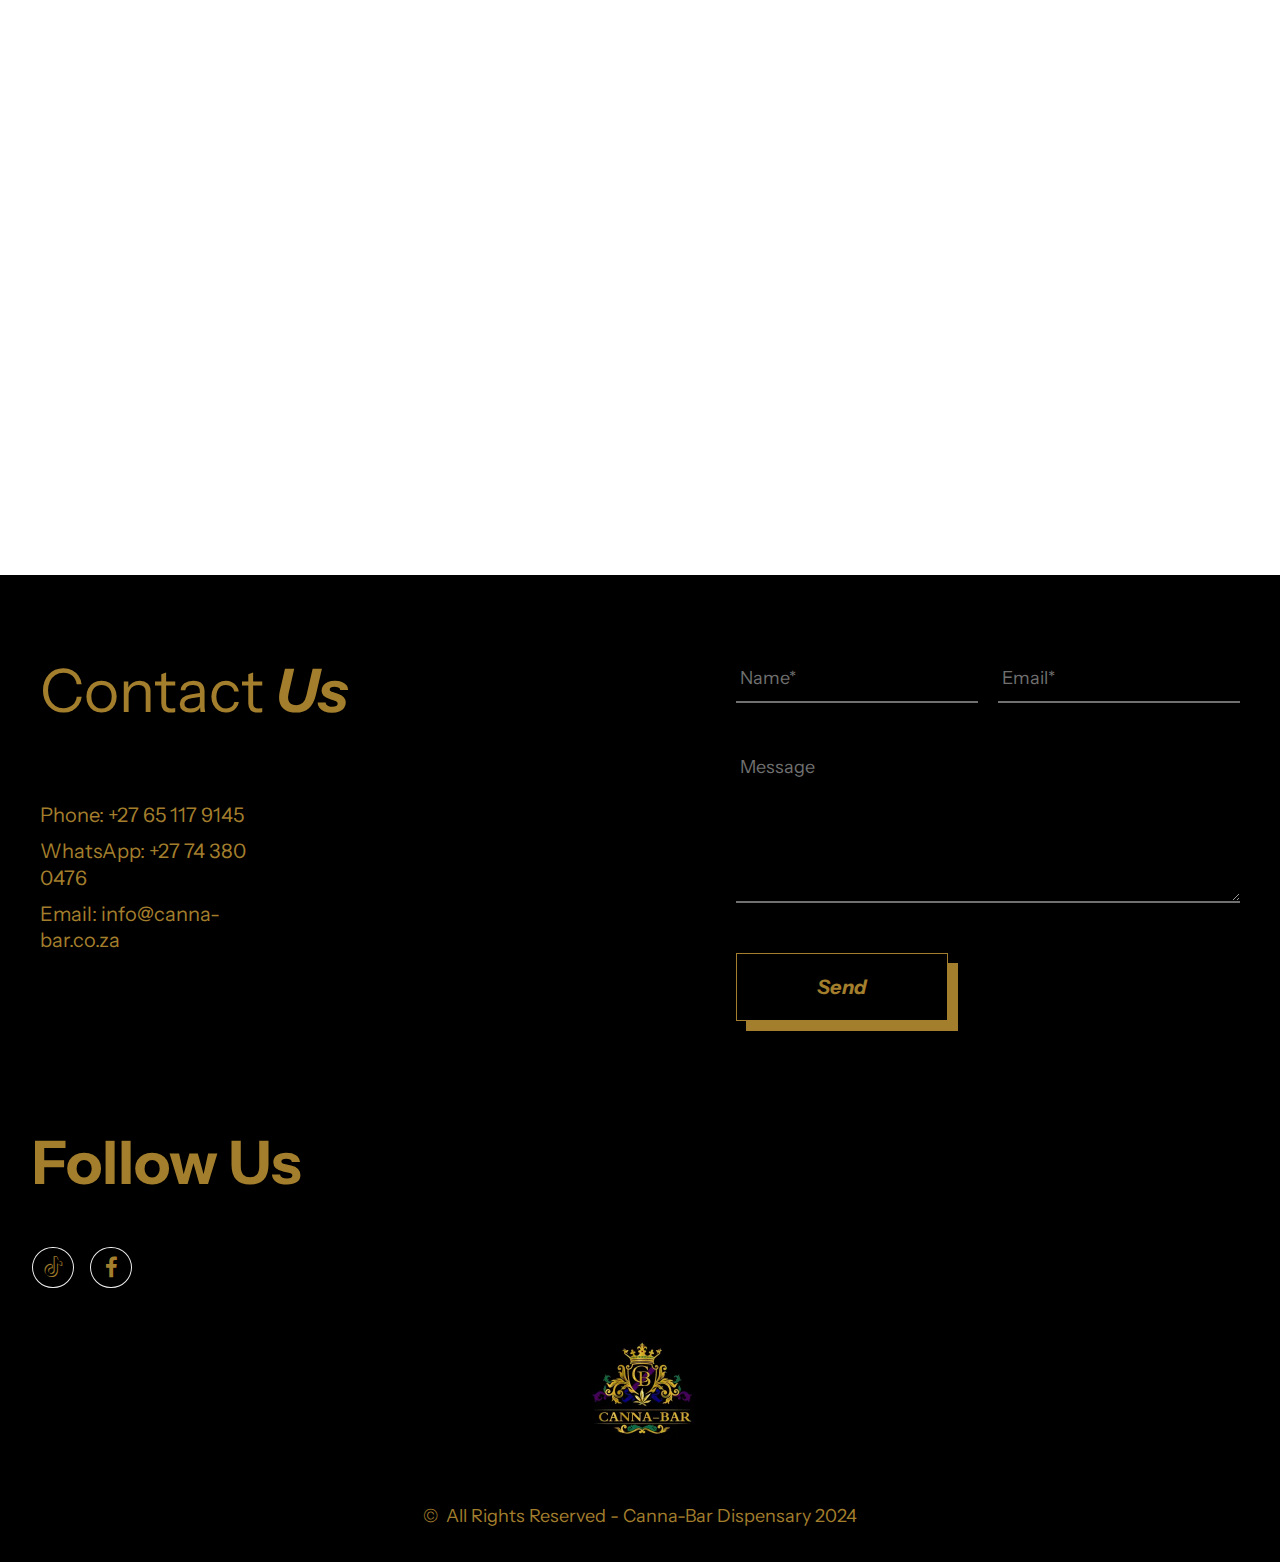
<file: page3.html>
<!DOCTYPE html>
<html  >
<head>
  
  <meta charset="UTF-8">
  <meta http-equiv="X-UA-Compatible" content="IE=edge">
  
  <meta name="viewport" content="width=device-width, initial-scale=1, minimum-scale=1">
  <link rel="shortcut icon" href="assets/images/main-logo-stand.svg" type="image/x-icon">
  <meta name="description" content="">
  
  
  <title>Registration</title>
  <link rel="stylesheet" href="assets/web/assets/mobirise-icons-bold/mobirise-icons-bold.css">
  <link rel="stylesheet" href="assets/bootstrap/css/bootstrap.min.css">
  <link rel="stylesheet" href="assets/bootstrap/css/bootstrap-grid.min.css">
  <link rel="stylesheet" href="assets/bootstrap/css/bootstrap-reboot.min.css">
  <link rel="stylesheet" href="assets/chatbutton/floating-wpp.css">
    <link rel="stylesheet" href="assets/popup-overlay-plugin/style.css">
  <link rel="stylesheet" href="assets/dropdown/css/style.css">
  <link rel="stylesheet" href="assets/socicon/css/styles.css">
  <link rel="stylesheet" href="assets/theme/css/style.css">
  <link rel="stylesheet" href="assets/recaptcha.css">
  <link rel="preload" href="https://fonts.googleapis.com/css?family=Instrument+Sans:400,500,600,700,400i,500i,600i,700i&display=swap" as="style" onload="this.onload=null;this.rel='stylesheet'">
  <noscript><link rel="stylesheet" href="https://fonts.googleapis.com/css?family=Instrument+Sans:400,500,600,700,400i,500i,600i,700i&display=swap"></noscript>
  <link rel="preload" as="style" href="assets/mobirise/css/mbr-additional.css"><link rel="stylesheet" href="assets/mobirise/css/mbr-additional.css" type="text/css">

  
  
  

</head>
<body>
  
  <section data-bs-version="5.1" class="menu menu1 shopm5 cid-u3kVKIDsDV" once="menu" id="amenu1-10">
    

    <nav class="navbar navbar-dropdown navbar-fixed-top navbar-expand-lg">
        <div class="container">
            <div class="navbar-brand">
                <span class="navbar-logo">
                    <a href="index.html">
                        <img src="assets/images/main-logo-stand.svg" alt="" style="height: 7.3rem;">
                    </a>
                </span>
                
            </div>
            <button class="navbar-toggler" type="button" data-toggle="collapse" data-bs-toggle="collapse" data-target="#navbarSupportedContent" data-bs-target="#navbarSupportedContent" aria-controls="navbarNavAltMarkup" aria-expanded="false" aria-label="Toggle navigation">
                <div class="hamburger">
                    <span></span>
                    <span></span>
                    <span></span>
                    <span></span>
                </div>
            </button>
            <div class="collapse navbar-collapse" id="navbarSupportedContent">
                <ul class="navbar-nav nav-dropdown" data-app-modern-menu="true"><li class="nav-item"><a class="nav-link link text-danger text-primary display-7" href="page4.html"><em>
                            About us</em></a></li>
                    <li class="nav-item"><a class="nav-link link text-danger text-primary display-7" href="page1.html"><em>Our Stores</em></a></li>
                    <li class="nav-item"><a class="nav-link link text-danger text-primary display-7" href="page2.html"><em>Guide</em></a></li><li class="nav-item"><a class="nav-link link text-danger text-primary display-7" href="index.html#form01-b"><em>Contact Us</em></a></li></ul>
                <div class="navbar-buttons mbr-section-btn"><a class="btn btn-danger-outline display-7" href="page3.html">Register&nbsp;</a></div>
            </div>
        </div>
    </nav>
</section>

<section data-bs-version="5.1" class="header02 foodm5 cid-u3gNB26MQf" id="header02-m">
    

    
    
    <div class="container-fluid">
        <div class="row">
            <div class="col-12 card">
                <div class="image-wrapper">
                    <img src="assets/images/mbr-4-1920x1280.webp" alt="">
                </div>
                <div class="title-wrapper">
                    <h1 class="mbr-section-title mbr-fonts-style display-2">Register To Shop!</h1>
                    <span class="mbr-iconfont mbrib-pages" style="color: rgb(163, 126, 44); fill: rgb(163, 126, 44);"></span>
                </div>
                
                
            </div>
        </div>
    </div>
</section>

<div id="custom-html-l"><!-- Type valid HTML here -->

<div>
    
    
 <iframe src="https://docs.google.com/forms/d/e/1FAIpQLSeieE52T6qGu5_2IEFvK0-aF58xUM2iQt0IdWzy61qFotlvuA/viewform?embedded=true" width="640" height="1218" frameborder="0" marginheight="0" marginwidth="0" color:="" #0000="">Loading…</iframe>
    

</div></div>

<section data-bs-version="5.1" class="form01 foodm5 cid-u3iLqPbVLO" id="form01-p">
    

    
    
    <div class="container-fluid">
        <div class="row">
            <div class="col-12 col-lg-6">
                <h2 class="mbr-section-title mbr-fonts-style display-2">
                    Contact <strong><em>Us</em></strong>
                </h2>
                
                <div class="list-wrapper">
                    <div class="list-wrap">
                        
                        <ul class="list mbr-fonts-style display-4">
                            <li class="item-wrap">Phone: +27 65 117 9145</li><li class="item-wrap">WhatsApp: +27 74 380 0476</li><li class="item-wrap">Email: info@canna-bar.co.za</li>
                        </ul>
                    </div>
                    <div class="list-wrap">
                        
                        
                    </div>
                </div>
            </div>
            <div class="col-12 col-lg-6 mx-auto mbr-form" data-form-type="formoid">
                <form action="https://mobirise.eu/" method="POST" class="mbr-form form-with-styler form-wrap" data-form-title="Form Name"><input type="hidden" name="email" data-form-email="true" value="2673F5gxkWlU/Ke9SGzg2TNB4LQyGIkb/dh4VkA5uHOMKBnj2n+PAj+jGAn4eN3RN+uSMLDJj8dRMmU5Ti+Iso2tv65EqbTb4zilmexhfuPDIfuKLDuz6DDISOLUmuv/.du73GH2XxEaIfFbkTDJOa2cIdJv6kcsJ37IRGM4yxCiQE2iAKv+0ihoO8GVihOuh7Jh2E2PdcBscZGtlPnMZZUaekx+SiOI2ALFaKfPyYuBlc6xvL8SAHuB1GQbiKKK1">
                    <div class="row">
                        <div hidden="hidden" data-form-alert="" class="alert alert-success col-12">Thanks for filling
                            out the form!</div>
                        <div hidden="hidden" data-form-alert-danger="" class="alert alert-danger col-12"> Oops...! some
                            problem!
                        </div>
                    </div>
                    <div class="dragArea row">
                        <div class="col-lg-6 col-md-12 col-sm-12 form-group mb-3" data-for="name">
                            <input type="text" name="name" placeholder="Name*" data-form-field="name" class="form-control display-4" value="" id="name-form01-p">
                        </div>
                        <div class="col-lg-6 col-md-12 col-sm-12 form-group mb-3" data-for="email">
                            <input type="email" name="email" placeholder="Email*" data-form-field="email" class="form-control display-4" value="" id="email-form01-p">
                        </div>
                        <div data-for="textarea" class="col-12 form-group mb-3">
                            <textarea name="textarea" placeholder="Message" data-form-field="textarea" class="form-control display-4" id="textarea-form01-p"></textarea>
                        </div>
                        <div class="col-lg-12 col-md-12 col-sm-12 mbr-section-btn"><button type="submit" class="btn btn-danger-outline display-4"> Send </button></div>
                    </div>
                </form>
            </div>
        </div>
    </div>
</section>

<section data-bs-version="5.1" class="social2 cid-u3kZz40TSy" id="social02-17">
    
    
    <div class="container-fluid">
        <div class="row justify-content-center">
            <div class="col-12 col-md-12 col-lg">
                <div class="text-wrapper align-left">
                    <h1 class="mbr-section-title mbr-fonts-style mb-2 display-2"><strong>Follow Us</strong></h1>
                    
                    <div class="social-list mt-5">
                        <div class="soc-item">
                            <a href="https://www.tiktok.com/@cannabar_dbn" target="_blank">
                                <span class="mbr-iconfont mbr-iconfont-social socicon-tiktok socicon"></span>
                            </a>
                        </div>
                        <div class="soc-item">
                            <a href="https://m.facebook.com/people/Canna-Bar/100076462632714/" target="_blank">
                                <span class="mbr-iconfont mbr-iconfont-social socicon-facebook socicon"></span>
                            </a>
                        </div>
                        
                        
                        
                        
                    </div>
                </div>
            </div>
        </div>
    </div>
</section>

<section data-bs-version="5.1" class="footer01 foodm5 cid-u3kZzveCpN" once="footers" id="footer01-18">
    

    
    
    <div class="container-fluid">
        <div class="row">
            <div class="col-12">
                <div class="content-wrapper">
                    <div class="logo-wrapper">
                        <img src="assets/images/canna-bar-logooo-296x296.webp" alt="">
                    </div>
                    
                    
                    <p class="mbr-copy mbr-fonts-style display-7">
                        ©&nbsp; All Rights Reserved -&nbsp;Canna-Bar Dispensary 2024</p>
                </div>
            </div>
        </div>
    </div>
</section>


<script src="assets/bootstrap/js/bootstrap.bundle.min.js"></script>
  <script src="assets/smoothscroll/smooth-scroll.js"></script>
  <script src="assets/ytplayer/index.js"></script>
  <script src="assets/chatbutton/floating-wpp.js"></script>
  <script src="assets/chatbutton/script.js"></script>
      <script src="assets/dropdown/js/navbar-dropdown.js"></script>
  <script src="assets/theme/js/script.js"></script>
  <script src="assets/formoid.min.js"></script>
  
  
  
<div id="chatbutton-wa" data-phone="+27743800476" data-showpopup="true" data-headertitle="👋 Chat with us on WhatsApp!" data-popupmessage="Hi!👋

Need Any Help ?

Canna-bar Team" data-placeholder="Type here" data-position="left" data-headercolor="#0f693a" data-backgroundcolor="#e5ddd5" data-autoopentimeout="15" data-size="65px"><div class="floating-wpp-button" style="width: 65px; height: 65px;"><div class="floating-wpp-button-image"><!--?xml version="1.0" encoding="UTF-8" standalone="no"?--><svg xmlns="http://www.w3.org/2000/svg" xmlns:xlink="http://www.w3.org/1999/xlink" style="isolation:isolate" viewBox="0 0 800 800" width="65" height="65"><defs><clipPath id="_clipPath_A3g8G5hPEGG2L0B6hFCxamU4cc8rfqzQ"><rect width="800" height="800"></rect></clipPath></defs><g clip-path="url(#_clipPath_A3g8G5hPEGG2L0B6hFCxamU4cc8rfqzQ)"><g><path d=" M 787.59 800 L 12.41 800 C 5.556 800 0 793.332 0 785.108 L 0 14.892 C 0 6.667 5.556 0 12.41 0 L 787.59 0 C 794.444 0 800 6.667 800 14.892 L 800 785.108 C 800 793.332 794.444 800 787.59 800 Z " fill="rgb(37,211,102)"></path></g><g><path d=" M 508.558 450.429 C 502.67 447.483 473.723 433.24 468.325 431.273 C 462.929 429.308 459.003 428.328 455.078 434.22 C 451.153 440.114 439.869 453.377 436.434 457.307 C 433 461.236 429.565 461.729 423.677 458.78 C 417.79 455.834 398.818 449.617 376.328 429.556 C 358.825 413.943 347.008 394.663 343.574 388.768 C 340.139 382.873 343.207 379.687 346.155 376.752 C 348.804 374.113 352.044 369.874 354.987 366.436 C 357.931 362.999 358.912 360.541 360.875 356.614 C 362.837 352.683 361.857 349.246 360.383 346.299 C 358.912 343.352 347.136 314.369 342.231 302.579 C 337.451 291.099 332.597 292.654 328.983 292.472 C 325.552 292.301 321.622 292.265 317.698 292.265 C 313.773 292.265 307.394 293.739 301.996 299.632 C 296.6 305.527 281.389 319.772 281.389 348.752 C 281.389 377.735 302.487 405.731 305.431 409.661 C 308.376 413.592 346.949 473.062 406.015 498.566 C 420.062 504.634 431.03 508.256 439.581 510.969 C 453.685 515.451 466.521 514.818 476.666 513.302 C 487.978 511.613 511.502 499.06 516.409 485.307 C 521.315 471.55 521.315 459.762 519.842 457.307 C 518.371 454.851 514.446 453.377 508.558 450.429 Z  M 401.126 597.117 L 401.047 597.117 C 365.902 597.104 331.431 587.661 301.36 569.817 L 294.208 565.572 L 220.08 585.017 L 239.866 512.743 L 235.21 505.332 C 215.604 474.149 205.248 438.108 205.264 401.1 C 205.307 293.113 293.17 205.257 401.204 205.257 C 453.518 205.275 502.693 225.674 539.673 262.696 C 576.651 299.716 597.004 348.925 596.983 401.258 C 596.939 509.254 509.078 597.117 401.126 597.117 Z  M 567.816 234.565 C 523.327 190.024 464.161 165.484 401.124 165.458 C 271.24 165.458 165.529 271.161 165.477 401.085 C 165.46 442.617 176.311 483.154 196.932 518.892 L 163.502 641 L 288.421 608.232 C 322.839 627.005 361.591 636.901 401.03 636.913 L 401.126 636.913 L 401.127 636.913 C 530.998 636.913 636.717 531.2 636.77 401.274 C 636.794 338.309 612.306 279.105 567.816 234.565" fill-rule="evenodd" fill="rgb(255,255,255)"></path></g></g></svg></div></div></div>
 
</body>
</html>
</file>
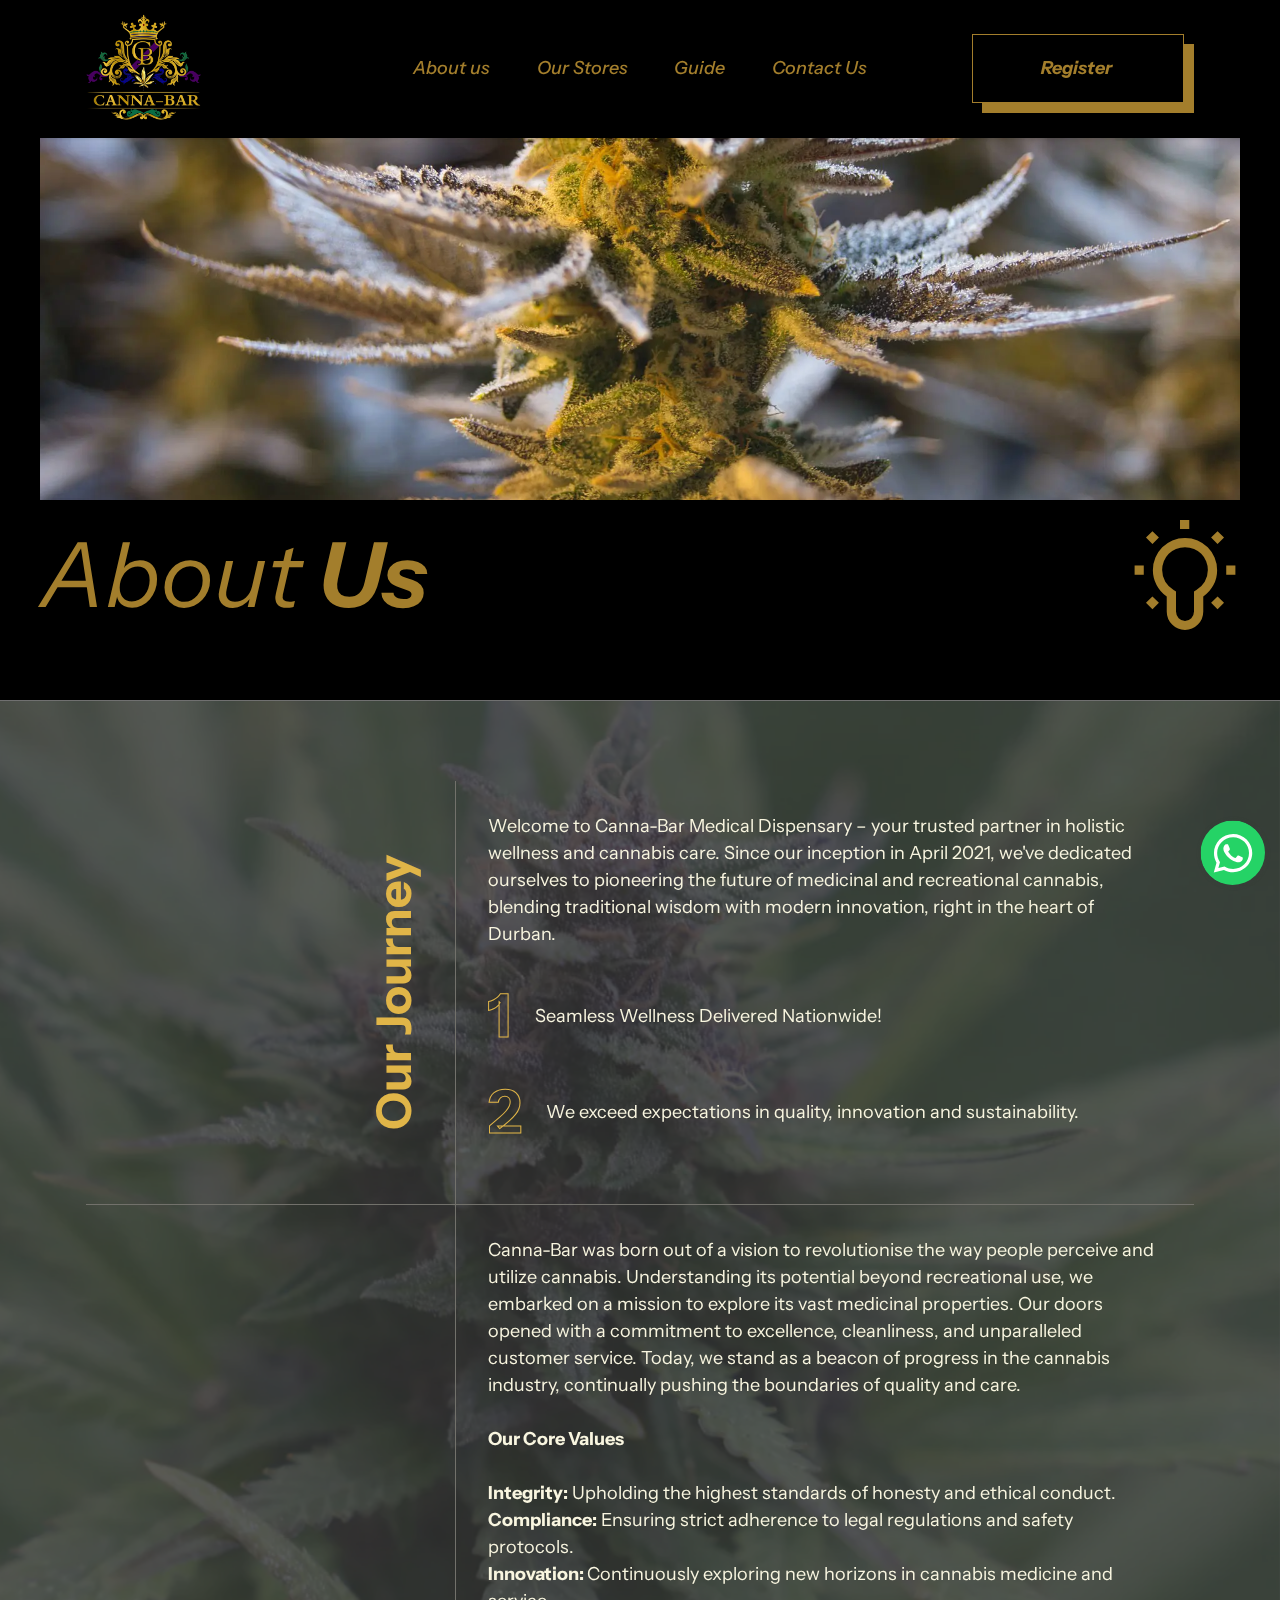
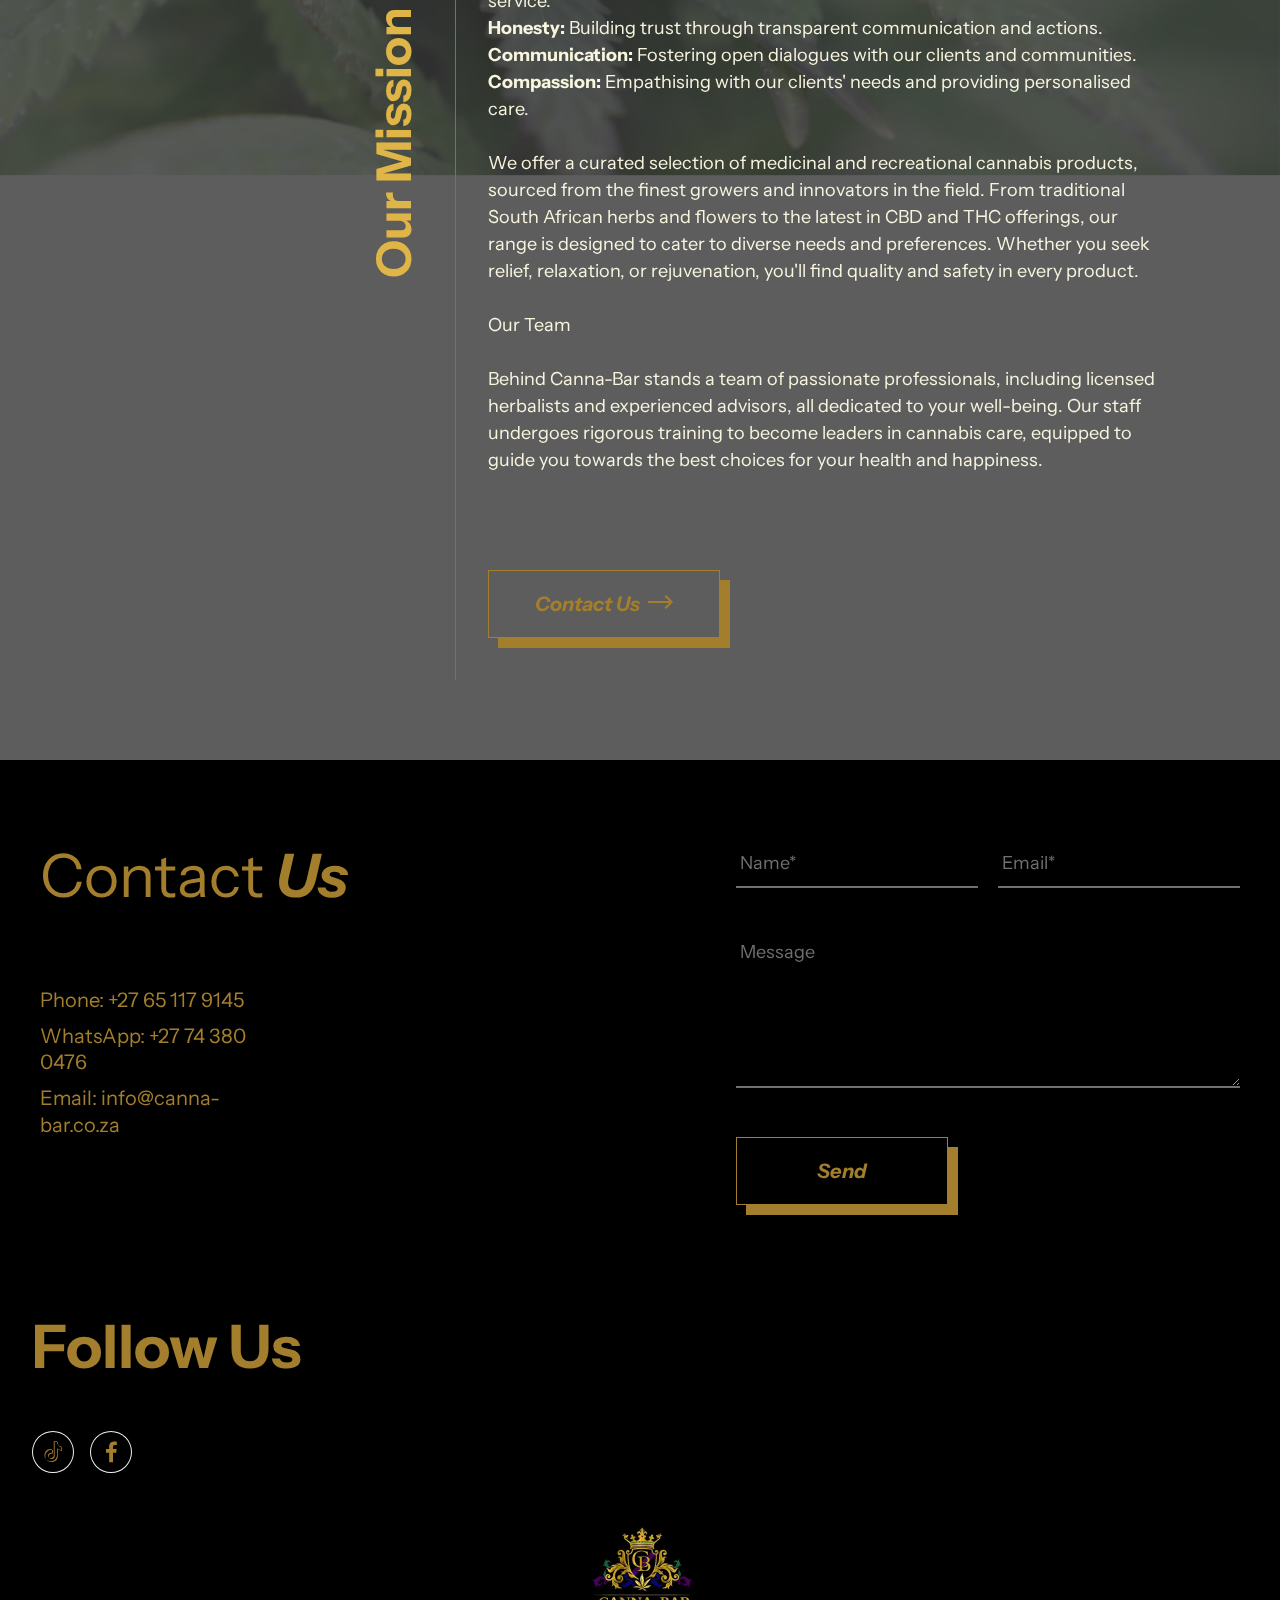
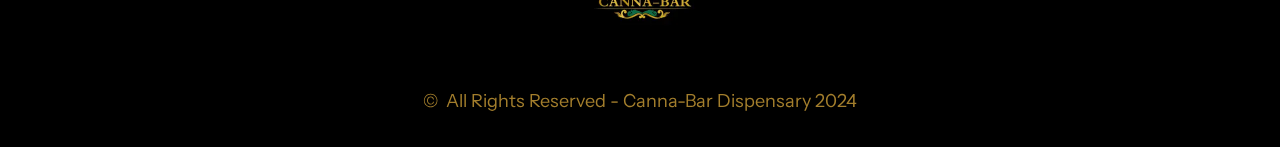
<file: page4.html>
<!DOCTYPE html>
<html  >
<head>
  
  <meta charset="UTF-8">
  <meta http-equiv="X-UA-Compatible" content="IE=edge">
  
  <meta name="viewport" content="width=device-width, initial-scale=1, minimum-scale=1">
  <link rel="shortcut icon" href="assets/images/main-logo-stand.svg" type="image/x-icon">
  <meta name="description" content="">
  
  
  <title>About Us&nbsp;</title>
  <link rel="stylesheet" href="assets/web/assets/mobirise-icons2/mobirise2.css">
  <link rel="stylesheet" href="assets/bootstrap/css/bootstrap.min.css">
  <link rel="stylesheet" href="assets/bootstrap/css/bootstrap-grid.min.css">
  <link rel="stylesheet" href="assets/bootstrap/css/bootstrap-reboot.min.css">
  <link rel="stylesheet" href="assets/parallax/jarallax.css">
  <link rel="stylesheet" href="assets/chatbutton/floating-wpp.css">
    <link rel="stylesheet" href="assets/popup-overlay-plugin/style.css">
  <link rel="stylesheet" href="assets/dropdown/css/style.css">
  <link rel="stylesheet" href="assets/socicon/css/styles.css">
  <link rel="stylesheet" href="assets/theme/css/style.css">
  <link rel="stylesheet" href="assets/recaptcha.css">
  <link rel="preload" href="https://fonts.googleapis.com/css?family=Instrument+Sans:400,500,600,700,400i,500i,600i,700i&display=swap" as="style" onload="this.onload=null;this.rel='stylesheet'">
  <noscript><link rel="stylesheet" href="https://fonts.googleapis.com/css?family=Instrument+Sans:400,500,600,700,400i,500i,600i,700i&display=swap"></noscript>
  <link rel="preload" as="style" href="assets/mobirise/css/mbr-additional.css"><link rel="stylesheet" href="assets/mobirise/css/mbr-additional.css" type="text/css">

  
  
  

</head>
<body>
  
  <section data-bs-version="5.1" class="menu menu1 shopm5 cid-u3kVKIDsDV" once="menu" id="amenu1-10">
    

    <nav class="navbar navbar-dropdown navbar-fixed-top navbar-expand-lg">
        <div class="container">
            <div class="navbar-brand">
                <span class="navbar-logo">
                    <a href="index.html">
                        <img src="assets/images/main-logo-stand.svg" alt="" style="height: 7.3rem;">
                    </a>
                </span>
                
            </div>
            <button class="navbar-toggler" type="button" data-toggle="collapse" data-bs-toggle="collapse" data-target="#navbarSupportedContent" data-bs-target="#navbarSupportedContent" aria-controls="navbarNavAltMarkup" aria-expanded="false" aria-label="Toggle navigation">
                <div class="hamburger">
                    <span></span>
                    <span></span>
                    <span></span>
                    <span></span>
                </div>
            </button>
            <div class="collapse navbar-collapse" id="navbarSupportedContent">
                <ul class="navbar-nav nav-dropdown" data-app-modern-menu="true"><li class="nav-item"><a class="nav-link link text-danger text-primary display-7" href="page4.html"><em>
                            About us</em></a></li>
                    <li class="nav-item"><a class="nav-link link text-danger text-primary display-7" href="page1.html"><em>Our Stores</em></a></li>
                    <li class="nav-item"><a class="nav-link link text-danger text-primary display-7" href="page2.html"><em>Guide</em></a></li><li class="nav-item"><a class="nav-link link text-danger text-primary display-7" href="index.html#form01-b"><em>Contact Us</em></a></li></ul>
                <div class="navbar-buttons mbr-section-btn"><a class="btn btn-danger-outline display-7" href="page3.html">Register&nbsp;</a></div>
            </div>
        </div>
    </nav>
</section>

<section data-bs-version="5.1" class="header02 foodm5 cid-u3iTrVG3lv" id="header02-u">
    

    
    
    <div class="container-fluid">
        <div class="row">
            <div class="col-12 card">
                <div class="image-wrapper">
                    <img src="assets/images/mbr-7-1920x1280.webp" alt="">
                </div>
                <div class="title-wrapper">
                    <h1 class="mbr-section-title mbr-fonts-style display-1"><em>About <strong>Us</strong></em></h1>
                    <span class="mbr-iconfont mobi-mbri-idea mobi-mbri" style="color: rgb(163, 126, 44); fill: rgb(163, 126, 44);"></span>
                </div>
                
                
            </div>
        </div>
    </div>
</section>

<section data-bs-version="5.1" class="article02 fabm5 cid-u3iWgoRSFw mbr-parallax-background" id="article02-v">
    

    
    <div class="mbr-overlay" style="opacity: 0.8; background-color: rgb(53, 53, 53);"></div>

    <div class="container">
        <div class="row">
            <div class="col-12 col-lg-4 card">
                <div class="subtitle-wrap">
                    <h3 class="mbr-section-subtitle mbr-fonts-style display-5">
                        <strong>Our Journey</strong></h3>
                </div>
            </div>
            <div class="col-12 col-lg-8 card">
                <div class="content-wrapper">
                    
                    <p class="mbr-text mbr-fonts-style display-7">
                        Welcome to Canna-Bar Medical Dispensary – your trusted partner in holistic wellness and cannabis care. Since our inception in April 2021, we've dedicated ourselves to pioneering the future of medicinal and recreational cannabis, blending traditional wisdom with modern innovation, right in the heart of Durban.
                    </p>
                    <div class="list">
                        <div class="item features-without-image item-mb">
                            <div class="item-wrapper">
                                <div class="card-box">
                                    <div class="title-wrapper">
                                        <p class="card-number mbr-fonts-style display-2">
                                            <strong>1</strong>
                                        </p>
                                        <p class="card-text mbr-fonts-style display-7">
                                            Seamless Wellness Delivered Nationwide!
                                        </p>
                                    </div>
                                </div>
                            </div>
                        </div>
                        <div class="item features-without-image item-mb">
                            <div class="item-wrapper">
                                <div class="card-box">
                                    <div class="title-wrapper">
                                        <p class="card-number mbr-fonts-style display-2">
                                            <strong>2</strong>
                                        </p>
                                        <p class="card-text mbr-fonts-style display-7">
                                            We exceed expectations in quality, innovation and sustainability.
                                        </p>
                                    </div>
                                </div>
                            </div>
                        </div>
                    </div>
                </div>
            </div>
            <div class="col-12 col-lg-4 card">
                <div class="subtitle-wrap">
                    <h3 class="mbr-section-subtitle mbr-fonts-style display-5"><strong>Our Mission</strong></h3>
                </div>
            </div>
            <div class="col-12 col-lg-8 card">
                <div class="content-wrapper">
                    
                    <p class="mbr-text mbr-fonts-style display-7">Canna-Bar was born out of a vision to revolutionise the way people perceive and utilize cannabis. Understanding its potential beyond recreational use, we embarked on a mission to explore its vast medicinal properties. Our doors opened with a commitment to excellence, cleanliness, and unparalleled customer service. Today, we stand as a beacon of progress in the cannabis industry, continually pushing the boundaries of quality and care.<br><br><strong>Our Core Values<br></strong><br><strong>Integrity:</strong> Upholding the highest standards of honesty and ethical conduct.<br><strong>Compliance:</strong> Ensuring strict adherence to legal regulations and safety protocols.<br><strong>Innovation: </strong>Continuously exploring new horizons in cannabis medicine and service.<br><strong>Honesty:</strong> Building trust through transparent communication and actions.<br><strong>Communication:</strong> Fostering open dialogues with our clients and communities.<br><strong>Compassion:</strong> Empathising with our clients' needs and providing personalised care.<br><br>We offer a curated selection of medicinal and recreational cannabis products, sourced from the finest growers and innovators in the field. From traditional South African herbs and flowers to the latest in CBD and THC offerings, our range is designed to cater to diverse needs and preferences. Whether you seek relief, relaxation, or rejuvenation, you'll find quality and safety in every product.<br><br>Our Team<br><br>Behind Canna-Bar stands a team of passionate professionals, including licensed herbalists and experienced advisors, all dedicated to your well-being. Our staff undergoes rigorous training to become leaders in cannabis care, equipped to guide you towards the best choices for your health and happiness.<br><br><br></p>
                    <div class="mbr-section-btn"><a class="btn btn-danger-outline display-4" href="index.html#form01-b">
                            <span class="mobi-mbri mobi-mbri-right mbr-iconfont mbr-iconfont-btn"></span>
                            Contact Us</a></div>
                </div>
            </div>
        </div>
    </div>
</section>

<section data-bs-version="5.1" class="form01 foodm5 cid-u3kZmFy1dr" id="form01-13">
    

    
    
    <div class="container-fluid">
        <div class="row">
            <div class="col-12 col-lg-6">
                <h2 class="mbr-section-title mbr-fonts-style display-2">
                    Contact <strong><em>Us</em></strong>
                </h2>
                
                <div class="list-wrapper">
                    <div class="list-wrap">
                        
                        <ul class="list mbr-fonts-style display-4">
                            <li class="item-wrap">Phone: +27 65 117 9145</li><li class="item-wrap">WhatsApp: +27 74 380 0476</li><li class="item-wrap">Email: info@canna-bar.co.za</li>
                        </ul>
                    </div>
                    <div class="list-wrap">
                        
                        
                    </div>
                </div>
            </div>
            <div class="col-12 col-lg-6 mx-auto mbr-form" data-form-type="formoid">
                <form action="https://mobirise.eu/" method="POST" class="mbr-form form-with-styler form-wrap" data-form-title="Form Name"><input type="hidden" name="email" data-form-email="true" value="pIYFdfxM4SvBAmL8vwLtYwpvKFCZvpK1Oh83WCg+OhQCbNf24fPrTw/e3vwkJDSa+HCjScIqpuHV/E9QO3CwI1aKTXXlqF9Bq0yf5z0TPv8kkrHsfGWucpJwwIjuSB8f.iF8oQMJxjhZjYxx2N/BDmrgJLWS9lfNH3sUYCEu6Kkr48ebqMNj8eD508xj2wRACwHQs5RtEOwLyUqCXKg7Uzm6Tv22v4hmF2xgI0Jc5FqSPTeLQDnrggk1KB5TZADN3">
                    <div class="row">
                        <div hidden="hidden" data-form-alert="" class="alert alert-success col-12">Thanks for filling
                            out the form!</div>
                        <div hidden="hidden" data-form-alert-danger="" class="alert alert-danger col-12"> Oops...! some
                            problem!
                        </div>
                    </div>
                    <div class="dragArea row">
                        <div class="col-lg-6 col-md-12 col-sm-12 form-group mb-3" data-for="name">
                            <input type="text" name="name" placeholder="Name*" data-form-field="name" class="form-control display-4" value="" id="name-form01-13">
                        </div>
                        <div class="col-lg-6 col-md-12 col-sm-12 form-group mb-3" data-for="email">
                            <input type="email" name="email" placeholder="Email*" data-form-field="email" class="form-control display-4" value="" id="email-form01-13">
                        </div>
                        <div data-for="textarea" class="col-12 form-group mb-3">
                            <textarea name="textarea" placeholder="Message" data-form-field="textarea" class="form-control display-4" id="textarea-form01-13"></textarea>
                        </div>
                        <div class="col-lg-12 col-md-12 col-sm-12 mbr-section-btn"><button type="submit" class="btn btn-danger-outline display-4"> Send </button></div>
                    </div>
                </form>
            </div>
        </div>
    </div>
</section>

<section data-bs-version="5.1" class="social2 cid-u3kZnbevXx" id="social02-14">
    
    
    <div class="container-fluid">
        <div class="row justify-content-center">
            <div class="col-12 col-md-12 col-lg">
                <div class="text-wrapper align-left">
                    <h1 class="mbr-section-title mbr-fonts-style mb-2 display-2"><strong>Follow Us</strong></h1>
                    
                    <div class="social-list mt-5">
                        <div class="soc-item">
                            <a href="https://www.tiktok.com/@cannabar_dbn" target="_blank">
                                <span class="mbr-iconfont mbr-iconfont-social socicon-tiktok socicon"></span>
                            </a>
                        </div>
                        <div class="soc-item">
                            <a href="https://m.facebook.com/people/Canna-Bar/100076462632714/" target="_blank">
                                <span class="mbr-iconfont mbr-iconfont-social socicon-facebook socicon"></span>
                            </a>
                        </div>
                        
                        
                        
                        
                    </div>
                </div>
            </div>
        </div>
    </div>
</section>

<section data-bs-version="5.1" class="footer01 foodm5 cid-u3kZuFBOcO" once="footers" id="footer01-16">
    

    
    
    <div class="container-fluid">
        <div class="row">
            <div class="col-12">
                <div class="content-wrapper">
                    <div class="logo-wrapper">
                        <img src="assets/images/canna-bar-logooo-296x296.webp" alt="">
                    </div>
                    
                    
                    <p class="mbr-copy mbr-fonts-style display-7">
                        ©&nbsp; All Rights Reserved -&nbsp;Canna-Bar Dispensary 2024</p>
                </div>
            </div>
        </div>
    </div>
</section>


<script src="assets/bootstrap/js/bootstrap.bundle.min.js"></script>
  <script src="assets/parallax/jarallax.js"></script>
  <script src="assets/smoothscroll/smooth-scroll.js"></script>
  <script src="assets/ytplayer/index.js"></script>
  <script src="assets/chatbutton/floating-wpp.js"></script>
  <script src="assets/chatbutton/script.js"></script>
      <script src="assets/dropdown/js/navbar-dropdown.js"></script>
  <script src="assets/theme/js/script.js"></script>
  <script src="assets/formoid.min.js"></script>
  
  
  
<div id="chatbutton-wa" data-phone="+27743800476" data-showpopup="true" data-headertitle="👋 Chat with us on WhatsApp!" data-popupmessage="Hi!👋

Need Any Help ?

Canna-bar Team" data-placeholder="Type here" data-position="left" data-headercolor="#0f693a" data-backgroundcolor="#e5ddd5" data-autoopentimeout="15" data-size="65px"><div class="floating-wpp-button" style="width: 65px; height: 65px;"><div class="floating-wpp-button-image"><!--?xml version="1.0" encoding="UTF-8" standalone="no"?--><svg xmlns="http://www.w3.org/2000/svg" xmlns:xlink="http://www.w3.org/1999/xlink" style="isolation:isolate" viewBox="0 0 800 800" width="65" height="65"><defs><clipPath id="_clipPath_A3g8G5hPEGG2L0B6hFCxamU4cc8rfqzQ"><rect width="800" height="800"></rect></clipPath></defs><g clip-path="url(#_clipPath_A3g8G5hPEGG2L0B6hFCxamU4cc8rfqzQ)"><g><path d=" M 787.59 800 L 12.41 800 C 5.556 800 0 793.332 0 785.108 L 0 14.892 C 0 6.667 5.556 0 12.41 0 L 787.59 0 C 794.444 0 800 6.667 800 14.892 L 800 785.108 C 800 793.332 794.444 800 787.59 800 Z " fill="rgb(37,211,102)"></path></g><g><path d=" M 508.558 450.429 C 502.67 447.483 473.723 433.24 468.325 431.273 C 462.929 429.308 459.003 428.328 455.078 434.22 C 451.153 440.114 439.869 453.377 436.434 457.307 C 433 461.236 429.565 461.729 423.677 458.78 C 417.79 455.834 398.818 449.617 376.328 429.556 C 358.825 413.943 347.008 394.663 343.574 388.768 C 340.139 382.873 343.207 379.687 346.155 376.752 C 348.804 374.113 352.044 369.874 354.987 366.436 C 357.931 362.999 358.912 360.541 360.875 356.614 C 362.837 352.683 361.857 349.246 360.383 346.299 C 358.912 343.352 347.136 314.369 342.231 302.579 C 337.451 291.099 332.597 292.654 328.983 292.472 C 325.552 292.301 321.622 292.265 317.698 292.265 C 313.773 292.265 307.394 293.739 301.996 299.632 C 296.6 305.527 281.389 319.772 281.389 348.752 C 281.389 377.735 302.487 405.731 305.431 409.661 C 308.376 413.592 346.949 473.062 406.015 498.566 C 420.062 504.634 431.03 508.256 439.581 510.969 C 453.685 515.451 466.521 514.818 476.666 513.302 C 487.978 511.613 511.502 499.06 516.409 485.307 C 521.315 471.55 521.315 459.762 519.842 457.307 C 518.371 454.851 514.446 453.377 508.558 450.429 Z  M 401.126 597.117 L 401.047 597.117 C 365.902 597.104 331.431 587.661 301.36 569.817 L 294.208 565.572 L 220.08 585.017 L 239.866 512.743 L 235.21 505.332 C 215.604 474.149 205.248 438.108 205.264 401.1 C 205.307 293.113 293.17 205.257 401.204 205.257 C 453.518 205.275 502.693 225.674 539.673 262.696 C 576.651 299.716 597.004 348.925 596.983 401.258 C 596.939 509.254 509.078 597.117 401.126 597.117 Z  M 567.816 234.565 C 523.327 190.024 464.161 165.484 401.124 165.458 C 271.24 165.458 165.529 271.161 165.477 401.085 C 165.46 442.617 176.311 483.154 196.932 518.892 L 163.502 641 L 288.421 608.232 C 322.839 627.005 361.591 636.901 401.03 636.913 L 401.126 636.913 L 401.127 636.913 C 530.998 636.913 636.717 531.2 636.77 401.274 C 636.794 338.309 612.306 279.105 567.816 234.565" fill-rule="evenodd" fill="rgb(255,255,255)"></path></g></g></svg></div></div></div>
 
</body>
</html>
</file>
<file: assets/web/assets/mobirise-icons2/mobirise2.css>
@font-face {
  font-family: 'Moririse2';
  font-display: swap;
  src:  url('mobirise2.eot?f2bix4');
  src:  url('mobirise2.eot?f2bix4#iefix') format('embedded-opentype'),
    url('mobirise2.ttf?f2bix4') format('truetype'),
    url('mobirise2.woff?f2bix4') format('woff'),
    url('mobirise2.svg?f2bix4#mobirise2') format('svg');
  font-weight: normal;
  font-style: normal;
}

[class^="mobi-"], [class*=" mobi-"] {
  /* use !important to prevent issues with browser extensions that change fonts */
  font-family: 'Moririse2' !important;
  speak: none;
  font-style: normal;
  font-weight: normal;
  font-variant: normal;
  text-transform: none;
  line-height: 1;

  /* Better Font Rendering =========== */
  -webkit-font-smoothing: antialiased;
  -moz-osx-font-smoothing: grayscale;
}

.mobi-mbri-add-submenu:before {
  content: "\e900";
}
.mobi-mbri-alert:before {
  content: "\e901";
}
.mobi-mbri-align-center:before {
  content: "\e902";
}
.mobi-mbri-align-justify:before {
  content: "\e903";
}
.mobi-mbri-align-left:before {
  content: "\e904";
}
.mobi-mbri-align-right:before {
  content: "\e905";
}
.mobi-mbri-android:before {
  content: "\e906";
}
.mobi-mbri-apple:before {
  content: "\e907";
}
.mobi-mbri-arrow-down:before {
  content: "\e908";
}
.mobi-mbri-arrow-next:before {
  content: "\e909";
}
.mobi-mbri-arrow-prev:before {
  content: "\e90a";
}
.mobi-mbri-arrow-up:before {
  content: "\e90b";
}
.mobi-mbri-bold:before {
  content: "\e90c";
}
.mobi-mbri-bookmark:before {
  content: "\e90d";
}
.mobi-mbri-bootstrap:before {
  content: "\e90e";
}
.mobi-mbri-briefcase:before {
  content: "\e90f";
}
.mobi-mbri-browse:before {
  content: "\e910";
}
.mobi-mbri-bulleted-list:before {
  content: "\e911";
}
.mobi-mbri-calendar:before {
  content: "\e912";
}
.mobi-mbri-camera:before {
  content: "\e913";
}
.mobi-mbri-cart-add:before {
  content: "\e914";
}
.mobi-mbri-cart-full:before {
  content: "\e915";
}
.mobi-mbri-cash:before {
  content: "\e916";
}
.mobi-mbri-change-style:before {
  content: "\e917";
}
.mobi-mbri-chat:before {
  content: "\e918";
}
.mobi-mbri-clock:before {
  content: "\e919";
}
.mobi-mbri-close:before {
  content: "\e91a";
}
.mobi-mbri-cloud:before {
  content: "\e91b";
}
.mobi-mbri-code:before {
  content: "\e91c";
}
.mobi-mbri-contact-form:before {
  content: "\e91d";
}
.mobi-mbri-credit-card:before {
  content: "\e91e";
}
.mobi-mbri-cursor-click:before {
  content: "\e91f";
}
.mobi-mbri-cust-feedback:before {
  content: "\e920";
}
.mobi-mbri-database:before {
  content: "\e921";
}
.mobi-mbri-delivery:before {
  content: "\e922";
}
.mobi-mbri-desktop:before {
  content: "\e923";
}
.mobi-mbri-devices:before {
  content: "\e924";
}
.mobi-mbri-down:before {
  content: "\e925";
}
.mobi-mbri-download-2:before {
  content: "\e926";
}
.mobi-mbri-download:before {
  content: "\e927";
}
.mobi-mbri-drag-n-drop-2:before {
  content: "\e928";
}
.mobi-mbri-drag-n-drop:before {
  content: "\e929";
}
.mobi-mbri-edit-2:before {
  content: "\e92a";
}
.mobi-mbri-edit:before {
  content: "\e92b";
}
.mobi-mbri-error:before {
  content: "\e92c";
}
.mobi-mbri-extension:before {
  content: "\e92d";
}
.mobi-mbri-features:before {
  content: "\e92e";
}
.mobi-mbri-file:before {
  content: "\e92f";
}
.mobi-mbri-flag:before {
  content: "\e930";
}
.mobi-mbri-folder:before {
  content: "\e931";
}
.mobi-mbri-gift:before {
  content: "\e932";
}
.mobi-mbri-github:before {
  content: "\e933";
}
.mobi-mbri-globe-2:before {
  content: "\e934";
}
.mobi-mbri-globe:before {
  content: "\e935";
}
.mobi-mbri-growing-chart:before {
  content: "\e936";
}
.mobi-mbri-hearth:before {
  content: "\e937";
}
.mobi-mbri-help:before {
  content: "\e938";
}
.mobi-mbri-home:before {
  content: "\e939";
}
.mobi-mbri-hot-cup:before {
  content: "\e93a";
}
.mobi-mbri-idea:before {
  content: "\e93b";
}
.mobi-mbri-image-gallery:before {
  content: "\e93c";
}
.mobi-mbri-image-slider:before {
  content: "\e93d";
}
.mobi-mbri-info:before {
  content: "\e93e";
}
.mobi-mbri-italic:before {
  content: "\e93f";
}
.mobi-mbri-key:before {
  content: "\e940";
}
.mobi-mbri-laptop:before {
  content: "\e941";
}
.mobi-mbri-layers:before {
  content: "\e942";
}
.mobi-mbri-left-right:before {
  content: "\e943";
}
.mobi-mbri-left:before {
  content: "\e944";
}
.mobi-mbri-letter:before {
  content: "\e945";
}
.mobi-mbri-like:before {
  content: "\e946";
}
.mobi-mbri-link:before {
  content: "\e947";
}
.mobi-mbri-lock:before {
  content: "\e948";
}
.mobi-mbri-login:before {
  content: "\e949";
}
.mobi-mbri-logout:before {
  content: "\e94a";
}
.mobi-mbri-magic-stick:before {
  content: "\e94b";
}
.mobi-mbri-map-pin:before {
  content: "\e94c";
}
.mobi-mbri-menu:before {
  content: "\e94d";
}
.mobi-mbri-mobile-2:before {
  content: "\e94e";
}
.mobi-mbri-mobile-horizontal:before {
  content: "\e94f";
}
.mobi-mbri-mobile:before {
  content: "\e950";
}
.mobi-mbri-mobirise:before {
  content: "\e951";
}
.mobi-mbri-more-horizontal:before {
  content: "\e952";
}
.mobi-mbri-more-vertical:before {
  content: "\e953";
}
.mobi-mbri-music:before {
  content: "\e954";
}
.mobi-mbri-new-file:before {
  content: "\e955";
}
.mobi-mbri-numbered-list:before {
  content: "\e956";
}
.mobi-mbri-opened-folder:before {
  content: "\e957";
}
.mobi-mbri-pages:before {
  content: "\e958";
}
.mobi-mbri-paper-plane:before {
  content: "\e959";
}
.mobi-mbri-paperclip:before {
  content: "\e95a";
}
.mobi-mbri-phone:before {
  content: "\e95b";
}
.mobi-mbri-photo:before {
  content: "\e95c";
}
.mobi-mbri-photos:before {
  content: "\e95d";
}
.mobi-mbri-pin:before {
  content: "\e95e";
}
.mobi-mbri-play:before {
  content: "\e95f";
}
.mobi-mbri-plus:before {
  content: "\e960";
}
.mobi-mbri-preview:before {
  content: "\e961";
}
.mobi-mbri-print:before {
  content: "\e962";
}
.mobi-mbri-protect:before {
  content: "\e963";
}
.mobi-mbri-question:before {
  content: "\e964";
}
.mobi-mbri-quote-left:before {
  content: "\e965";
}
.mobi-mbri-quote-right:before {
  content: "\e966";
}
.mobi-mbri-redo:before {
  content: "\e967";
}
.mobi-mbri-refresh:before {
  content: "\e968";
}
.mobi-mbri-responsive-2:before {
  content: "\e969";
}
.mobi-mbri-responsive:before {
  content: "\e96a";
}
.mobi-mbri-right:before {
  content: "\e96b";
}
.mobi-mbri-rocket:before {
  content: "\e96c";
}
.mobi-mbri-sad-face:before {
  content: "\e96d";
}
.mobi-mbri-sale:before {
  content: "\e96e";
}
.mobi-mbri-save:before {
  content: "\e96f";
}
.mobi-mbri-search:before {
  content: "\e970";
}
.mobi-mbri-setting-2:before {
  content: "\e971";
}
.mobi-mbri-setting-3:before {
  content: "\e972";
}
.mobi-mbri-setting:before {
  content: "\e973";
}
.mobi-mbri-share:before {
  content: "\e974";
}
.mobi-mbri-shopping-bag:before {
  content: "\e975";
}
.mobi-mbri-shopping-basket:before {
  content: "\e976";
}
.mobi-mbri-shopping-cart:before {
  content: "\e977";
}
.mobi-mbri-sites:before {
  content: "\e978";
}
.mobi-mbri-smile-face:before {
  content: "\e979";
}
.mobi-mbri-speed:before {
  content: "\e97a";
}
.mobi-mbri-star:before {
  content: "\e97b";
}
.mobi-mbri-success:before {
  content: "\e97c";
}
.mobi-mbri-sun:before {
  content: "\e97d";
}
.mobi-mbri-sun2:before {
  content: "\e97e";
}
.mobi-mbri-tablet-vertical:before {
  content: "\e97f";
}
.mobi-mbri-tablet:before {
  content: "\e980";
}
.mobi-mbri-target:before {
  content: "\e981";
}
.mobi-mbri-timer:before {
  content: "\e982";
}
.mobi-mbri-to-ftp:before {
  content: "\e983";
}
.mobi-mbri-to-local-drive:before {
  content: "\e984";
}
.mobi-mbri-touch-swipe:before {
  content: "\e985";
}
.mobi-mbri-touch:before {
  content: "\e986";
}
.mobi-mbri-trash:before {
  content: "\e987";
}
.mobi-mbri-underline:before {
  content: "\e988";
}
.mobi-mbri-undo:before {
  content: "\e989";
}
.mobi-mbri-unlink:before {
  content: "\e98a";
}
.mobi-mbri-unlock:before {
  content: "\e98b";
}
.mobi-mbri-up-down:before {
  content: "\e98c";
}
.mobi-mbri-up:before {
  content: "\e98d";
}
.mobi-mbri-update:before {
  content: "\e98e";
}
.mobi-mbri-upload-2:before {
  content: "\e98f";
}
.mobi-mbri-upload:before {
  content: "\e990";
}
.mobi-mbri-user-2:before {
  content: "\e991";
}
.mobi-mbri-user:before {
  content: "\e992";
}
.mobi-mbri-users:before {
  content: "\e993";
}
.mobi-mbri-video-play:before {
  content: "\e994";
}
.mobi-mbri-video:before {
  content: "\e995";
}
.mobi-mbri-watch:before {
  content: "\e996";
}
.mobi-mbri-website-theme-2:before {
  content: "\e997";
}
.mobi-mbri-website-theme:before {
  content: "\e998";
}
.mobi-mbri-wifi:before {
  content: "\e999";
}
.mobi-mbri-windows:before {
  content: "\e99a";
}
.mobi-mbri-zoom-in:before {
  content: "\e99b";
}
.mobi-mbri-zoom-out:before {
  content: "\e99c";
}
</file>
<file: assets/parallax/jarallax.css>
.jarallax {
    position: relative;
    z-index: 0;
}
.jarallax > .jarallax-img {
    position: absolute;
    object-fit: cover;
    /* support for plugin https://github.com/bfred-it/object-fit-images */
    font-family: 'object-fit: cover;';
    top: 0;
    left: 0;
    width: 100%;
    height: 100%;
    z-index: -1;
}
</file>
<file: assets/chatbutton/floating-wpp.css>
.floating-wpp {
    position: fixed;
    bottom: 15px;
    left: 15px;
    font-size: 14px;
    transition: bottom 0.2s;
    z-index: 1021;
}

.floating-wpp .floating-wpp-button {
    position: relative;
    border-radius: 50%;
    box-shadow: 1px 1px 4px rgba(60, 60, 60, 0.4);
    transition: box-shadow 0.2s;
    cursor: pointer;
    overflow: hidden;
}

.floating-wpp .floating-wpp-button img,
.floating-wpp .floating-wpp-button svg {
    position: absolute;
    width: 100%;
    height: auto;
    object-fit: cover;
    top: 50%;
    left: 50%;
    transform: translate3d(-50%, -50%, 0);
    border-radius: 50%;
}

.floating-wpp:hover .floating-wpp-button {
    box-shadow: 1px 2px 8px rgba(60, 60, 60, 0.4);
}

.floating-wpp .floating-wpp-popup {
    /*border: 2px solid white;*/
    border-radius: 8px;
    background-color: #e5ddd5;
    position: absolute;
    overflow: hidden;
    padding: 0;
    box-shadow: 1px 2px 8px rgba(60, 60, 60, 0.25);
    width: 0px;
    height: 0px;
    bottom: 0;
    opacity: 0;
    transition: bottom 0.1s ease-out, opacity 0.2s ease-out;
    transform-origin: bottom;
}

.floating-wpp .floating-wpp-popup.active {
    padding: 0 15px 12px 15px;
    width: 280px;
    height: auto;
    bottom: 82px;
    opacity: 1;
}

.floating-wpp .floating-wpp-popup .floating-wpp-message {
    background-color: white;
    padding: 8px;
    border-radius: 7.5px 7.5px 7.5px 7.5px;
    box-shadow: 1px 1px 5px rgba(0, 0, 0, 0.15);
    opacity: 0;
    transition: opacity 0.2s;
    max-width: 100%;
}

.floating-wpp .floating-wpp-popup.active .floating-wpp-message {
    opacity: 1;
    transition-delay: 0.2s;
}

.floating-wpp .floating-wpp-popup .floating-wpp-head {
    text-align: left;
    color: white;
    margin: 0 -15px 15px -15px;
    padding: 15px 15px;
    display: flex;
    flex-direction: column;
    justify-content: space-between;
    cursor: pointer;
}

.floating-wpp-headName {
    margin: 0;
}

.floating-wpp .floating-wpp-popup .floating-wpp-head .close {
    position: absolute;
    top: 14px;
    right: 8px;
    color: #ffffff;
    text-shadow: none;
    opacity: 1;
    font-size: inherit;
}

.floating-wpp .floating-wpp-input-message {
    background-color: #e5ddd5;
    margin: 5px -15px -15px -15px;
    padding: 0 15px;
    display: flex;
    align-items: center;
}

.floating-wpp .floating-wpp-input-message textarea {
    border: 1px solid #ffffff;
    border-radius: 21px;
    box-shadow: none;
    padding: 8px 12px;
    margin: 10px 0 15px 0;
    width: 100%;
    max-width: 100%;
    font-family: inherit;
    font-size: inherit;
    resize: none;
    outline: none;
    color: #4a4a4a;
    box-shadow: 1px 2px 8px rgba(60, 60, 60, 0.25);
    visibility: visible !important;
    animation-delay: 0s;
    animation-duration: 0s;
}

.floating-wpp .floating-wpp-btn-send {
    margin: 10px 0 15px 12px;
    font-size: 0;
    cursor: pointer;
    box-shadow: 1px 2px 8px rgba(60, 60, 60, 0.25);
    border-radius: 50%;
}
</file>
<file: assets/popup-overlay-plugin/style.css>
html.is-builder .modal-backdrop.show {
    display: none !important;
}
</file>
<file: assets/dropdown/css/style.css>
.navbar-dropdown {
  left: 0;
  padding: 0;
  position: absolute;
  right: 0;
  top: 0;
  transition: all 0.45s ease;
  z-index: 1030;
  background: #282828; }
  .navbar-dropdown .navbar-logo {
    margin-right: 0.8rem;
    transition: margin 0.3s ease-in-out;
    vertical-align: middle; }
    .navbar-dropdown .navbar-logo img {
      height: 3.125rem;
      transition: all 0.3s ease-in-out; }
    .navbar-dropdown .navbar-logo.mbr-iconfont {
      font-size: 3.125rem;
      line-height: 3.125rem; }
  .navbar-dropdown .navbar-caption {
    font-weight: 700;
    white-space: normal;
    vertical-align: -4px;
    line-height: 3.125rem !important; }
    .navbar-dropdown .navbar-caption, .navbar-dropdown .navbar-caption:hover {
      color: inherit;
      text-decoration: none; }
  .navbar-dropdown .mbr-iconfont + .navbar-caption {
    vertical-align: -1px; }
  .navbar-dropdown.navbar-fixed-top {
    position: fixed; }
  .navbar-dropdown .navbar-brand span {
    vertical-align: -4px; }
  .navbar-dropdown.bg-color.transparent {
    background: none; }
  .navbar-dropdown.navbar-short .navbar-brand {
    padding: 0.625rem 0; }
    .navbar-dropdown.navbar-short .navbar-brand span {
      vertical-align: -1px; }
  .navbar-dropdown.navbar-short .navbar-caption {
    line-height: 2.375rem !important;
    vertical-align: -2px; }
  .navbar-dropdown.navbar-short .navbar-logo {
    margin-right: 0.5rem; }
    .navbar-dropdown.navbar-short .navbar-logo img {
      height: 2.375rem; }
    .navbar-dropdown.navbar-short .navbar-logo.mbr-iconfont {
      font-size: 2.375rem;
      line-height: 2.375rem; }
  .navbar-dropdown.navbar-short .mbr-table-cell {
    height: 3.625rem; }
  .navbar-dropdown .navbar-close {
    left: 0.6875rem;
    position: fixed;
    top: 0.75rem;
    z-index: 1000; }
  .navbar-dropdown .hamburger-icon {
    content: "";
    display: inline-block;
    vertical-align: middle;
    width: 16px;
    -webkit-box-shadow: 0 -6px 0 1px #282828,0 0 0 1px #282828,0 6px 0 1px #282828;
    -moz-box-shadow: 0 -6px 0 1px #282828,0 0 0 1px #282828,0 6px 0 1px #282828;
    box-shadow: 0 -6px 0 1px #282828,0 0 0 1px #282828,0 6px 0 1px #282828; }

.dropdown-menu .dropdown-toggle[data-toggle="dropdown-submenu"]::after {
  border-bottom: 0.35em solid transparent;
  border-left: 0.35em solid;
  border-right: 0;
  border-top: 0.35em solid transparent;
  margin-left: 0.3rem; }

.dropdown-menu .dropdown-item:focus {
  outline: 0; }

.nav-dropdown {
  font-size: 0.75rem;
  font-weight: 500;
  height: auto !important; }
  .nav-dropdown .nav-btn {
    padding-left: 1rem; }
  .nav-dropdown .link {
    margin: .667em 1.667em;
    font-weight: 500;
    padding: 0;
    transition: color .2s ease-in-out; }
    .nav-dropdown .link.dropdown-toggle {
      margin-right: 2.583em; }
      .nav-dropdown .link.dropdown-toggle::after {
        margin-left: .25rem;
        border-top: 0.35em solid;
        border-right: 0.35em solid transparent;
        border-left: 0.35em solid transparent;
        border-bottom: 0; }
      .nav-dropdown .link.dropdown-toggle[aria-expanded="true"] {
        margin: 0;
        padding: 0.667em 3.263em  0.667em 1.667em; }
  .nav-dropdown .link::after,
  .nav-dropdown .dropdown-item::after {
    color: inherit; }
  .nav-dropdown .btn {
    font-size: 0.75rem;
    font-weight: 700;
    letter-spacing: 0;
    margin-bottom: 0;
    padding-left: 1.25rem;
    padding-right: 1.25rem; }
  .nav-dropdown .dropdown-menu {
    border-radius: 0;
    border: 0;
    left: 0;
    margin: 0;
    padding-bottom: 1.25rem;
    padding-top: 1.25rem;
    position: relative; }
  .nav-dropdown .dropdown-submenu {
    margin-left: 0.125rem;
    top: 0; }
  .nav-dropdown .dropdown-item {
    font-weight: 500;
    line-height: 2;
    padding: 0.3846em 4.615em 0.3846em 1.5385em;
    position: relative;
    transition: color .2s ease-in-out, background-color .2s ease-in-out; }
    .nav-dropdown .dropdown-item::after {
      margin-top: -0.3077em;
      position: absolute;
      right: 1.1538em;
      top: 50%; }
    .nav-dropdown .dropdown-item:focus, .nav-dropdown .dropdown-item:hover {
      background: none; }

@media (max-width: 767px) {
  .nav-dropdown.navbar-toggleable-sm {
    bottom: 0;
    display: none;
    left: 0;
    overflow-x: hidden;
    position: fixed;
    top: 0;
    transform: translateX(-100%);
    -ms-transform: translateX(-100%);
    -webkit-transform: translateX(-100%);
    width: 18.75rem;
    z-index: 999; } }
.nav-dropdown.navbar-toggleable-xl {
  bottom: 0;
  display: none;
  left: 0;
  overflow-x: hidden;
  position: fixed;
  top: 0;
  transform: translateX(-100%);
  -ms-transform: translateX(-100%);
  -webkit-transform: translateX(-100%);
  width: 18.75rem;
  z-index: 999; }

.nav-dropdown-sm {
  display: block !important;
  overflow-x: hidden;
  overflow: auto;
  padding-top: 3.875rem; }
  .nav-dropdown-sm::after {
    content: "";
    display: block;
    height: 3rem;
    width: 100%; }
  .nav-dropdown-sm.collapse.in ~ .navbar-close {
    display: block !important; }
  .nav-dropdown-sm.collapsing, .nav-dropdown-sm.collapse.in {
    transform: translateX(0);
    -ms-transform: translateX(0);
    -webkit-transform: translateX(0);
    transition: all 0.25s ease-out;
    -webkit-transition: all 0.25s ease-out;
    background: #282828; }
  .nav-dropdown-sm.collapsing[aria-expanded="false"] {
    transform: translateX(-100%);
    -ms-transform: translateX(-100%);
    -webkit-transform: translateX(-100%); }
  .nav-dropdown-sm .nav-item {
    display: block;
    margin-left: 0 !important;
    padding-left: 0; }
  .nav-dropdown-sm .link,
  .nav-dropdown-sm .dropdown-item {
    border-top: 1px dotted rgba(255, 255, 255, 0.1);
    font-size: 0.8125rem;
    line-height: 1.6;
    margin: 0 !important;
    padding: 0.875rem 2.4rem 0.875rem 1.5625rem !important;
    position: relative;
    white-space: normal; }
    .nav-dropdown-sm .link:focus, .nav-dropdown-sm .link:hover,
    .nav-dropdown-sm .dropdown-item:focus,
    .nav-dropdown-sm .dropdown-item:hover {
      background: rgba(0, 0, 0, 0.2) !important;
      color: #c0a375; }
  .nav-dropdown-sm .nav-btn {
    position: relative;
    padding: 1.5625rem 1.5625rem 0 1.5625rem; }
    .nav-dropdown-sm .nav-btn::before {
      border-top: 1px dotted rgba(255, 255, 255, 0.1);
      content: "";
      left: 0;
      position: absolute;
      top: 0;
      width: 100%; }
    .nav-dropdown-sm .nav-btn + .nav-btn {
      padding-top: 0.625rem; }
      .nav-dropdown-sm .nav-btn + .nav-btn::before {
        display: none; }
  .nav-dropdown-sm .btn {
    padding: 0.625rem 0; }
  .nav-dropdown-sm .dropdown-toggle[data-toggle="dropdown-submenu"]::after {
    margin-left: .25rem;
    border-top: 0.35em solid;
    border-right: 0.35em solid transparent;
    border-left: 0.35em solid transparent;
    border-bottom: 0; }
  .nav-dropdown-sm .dropdown-toggle[data-toggle="dropdown-submenu"][aria-expanded="true"]::after {
    border-top: 0;
    border-right: 0.35em solid transparent;
    border-left: 0.35em solid transparent;
    border-bottom: 0.35em solid; }
  .nav-dropdown-sm .dropdown-menu {
    margin: 0;
    padding: 0;
    position: relative;
    top: 0;
    left: 0;
    width: 100%;
    border: 0;
    float: none;
    border-radius: 0;
    background: none; }
  .nav-dropdown-sm .dropdown-submenu {
    left: 100%;
    margin-left: 0.125rem;
    margin-top: -1.25rem;
    top: 0; }

.navbar-toggleable-sm .nav-dropdown .dropdown-menu {
  position: absolute; }

.navbar-toggleable-sm .nav-dropdown .dropdown-submenu {
  left: 100%;
  margin-left: 0.125rem;
  margin-top: -1.25rem;
  top: 0; }

.navbar-toggleable-sm.opened .nav-dropdown .dropdown-menu {
  position: relative; }

.navbar-toggleable-sm.opened .nav-dropdown .dropdown-submenu {
  left: 0;
  margin-left: 00rem;
  margin-top: 0rem;
  top: 0; }

.is-builder .nav-dropdown.collapsing {
  transition: none !important; }
</file>
<file: assets/socicon/css/styles.css>
@charset "UTF-8";

@font-face {
  font-family: 'Socicon';
  src:  url('../fonts/socicon.eot');
  src:  url('../fonts/socicon.eot?#iefix') format('embedded-opentype'),
    url('../fonts/socicon.woff2') format('woff2'),
    url('../fonts/socicon.ttf') format('truetype'),
    url('../fonts/socicon.woff') format('woff'),
    url('../fonts/socicon.svg#socicon') format('svg');
  font-weight: normal;
  font-style: normal;
  font-display: swap;
}

[data-icon]:before {
  font-family: "socicon" !important;
  content: attr(data-icon);
  font-style: normal !important;
  font-weight: normal !important;
  font-variant: normal !important;
  text-transform: none !important;
  speak: none;
  line-height: 1;
  -webkit-font-smoothing: antialiased;
  -moz-osx-font-smoothing: grayscale;
}

[class^="socicon-"], [class*=" socicon-"] {
  /* use !important to prevent issues with browser extensions that change fonts */
  font-family: 'Socicon' !important;
  speak: none;
  font-style: normal;
  font-weight: normal;
  font-variant: normal;
  text-transform: none;
  line-height: 1;

  /* Better Font Rendering =========== */
  -webkit-font-smoothing: antialiased;
  -moz-osx-font-smoothing: grayscale;
}

.socicon-eitaa:before {
  content: "\e97c";
}
.socicon-soroush:before {
  content: "\e97d";
}
.socicon-bale:before {
  content: "\e97e";
}
.socicon-zazzle:before {
  content: "\e97b";
}
.socicon-society6:before {
  content: "\e97a";
}
.socicon-redbubble:before {
  content: "\e979";
}
.socicon-avvo:before {
  content: "\e978";
}
.socicon-stitcher:before {
  content: "\e977";
}
.socicon-googlehangouts:before {
  content: "\e974";
}
.socicon-dlive:before {
  content: "\e975";
}
.socicon-vsco:before {
  content: "\e976";
}
.socicon-flipboard:before {
  content: "\e973";
}
.socicon-ubuntu:before {
  content: "\e958";
}
.socicon-artstation:before {
  content: "\e959";
}
.socicon-invision:before {
  content: "\e95a";
}
.socicon-torial:before {
  content: "\e95b";
}
.socicon-collectorz:before {
  content: "\e95c";
}
.socicon-seenthis:before {
  content: "\e95d";
}
.socicon-googleplaymusic:before {
  content: "\e95e";
}
.socicon-debian:before {
  content: "\e95f";
}
.socicon-filmfreeway:before {
  content: "\e960";
}
.socicon-gnome:before {
  content: "\e961";
}
.socicon-itchio:before {
  content: "\e962";
}
.socicon-jamendo:before {
  content: "\e963";
}
.socicon-mix:before {
  content: "\e964";
}
.socicon-sharepoint:before {
  content: "\e965";
}
.socicon-tinder:before {
  content: "\e966";
}
.socicon-windguru:before {
  content: "\e967";
}
.socicon-cdbaby:before {
  content: "\e968";
}
.socicon-elementaryos:before {
  content: "\e969";
}
.socicon-stage32:before {
  content: "\e96a";
}
.socicon-tiktok:before {
  content: "\e96b";
}
.socicon-gitter:before {
  content: "\e96c";
}
.socicon-letterboxd:before {
  content: "\e96d";
}
.socicon-threema:before {
  content: "\e96e";
}
.socicon-splice:before {
  content: "\e96f";
}
.socicon-metapop:before {
  content: "\e970";
}
.socicon-naver:before {
  content: "\e971";
}
.socicon-remote:before {
  content: "\e972";
}
.socicon-internet:before {
  content: "\e957";
}
.socicon-moddb:before {
  content: "\e94b";
}
.socicon-indiedb:before {
  content: "\e94c";
}
.socicon-traxsource:before {
  content: "\e94d";
}
.socicon-gamefor:before {
  content: "\e94e";
}
.socicon-pixiv:before {
  content: "\e94f";
}
.socicon-myanimelist:before {
  content: "\e950";
}
.socicon-blackberry:before {
  content: "\e951";
}
.socicon-wickr:before {
  content: "\e952";
}
.socicon-spip:before {
  content: "\e953";
}
.socicon-napster:before {
  content: "\e954";
}
.socicon-beatport:before {
  content: "\e955";
}
.socicon-hackerone:before {
  content: "\e956";
}
.socicon-hackernews:before {
  content: "\e946";
}
.socicon-smashwords:before {
  content: "\e947";
}
.socicon-kobo:before {
  content: "\e948";
}
.socicon-bookbub:before {
  content: "\e949";
}
.socicon-mailru:before {
  content: "\e94a";
}
.socicon-gitlab:before {
  content: "\e945";
}
.socicon-instructables:before {
  content: "\e944";
}
.socicon-portfolio:before {
  content: "\e943";
}
.socicon-codered:before {
  content: "\e940";
}
.socicon-origin:before {
  content: "\e941";
}
.socicon-nextdoor:before {
  content: "\e942";
}
.socicon-udemy:before {
  content: "\e93f";
}
.socicon-livemaster:before {
  content: "\e93e";
}
.socicon-crunchbase:before {
  content: "\e93b";
}
.socicon-homefy:before {
  content: "\e93c";
}
.socicon-calendly:before {
  content: "\e93d";
}
.socicon-realtor:before {
  content: "\e90f";
}
.socicon-tidal:before {
  content: "\e910";
}
.socicon-qobuz:before {
  content: "\e911";
}
.socicon-natgeo:before {
  content: "\e912";
}
.socicon-mastodon:before {
  content: "\e913";
}
.socicon-unsplash:before {
  content: "\e914";
}
.socicon-homeadvisor:before {
  content: "\e915";
}
.socicon-angieslist:before {
  content: "\e916";
}
.socicon-codepen:before {
  content: "\e917";
}
.socicon-slack:before {
  content: "\e918";
}
.socicon-openaigym:before {
  content: "\e919";
}
.socicon-logmein:before {
  content: "\e91a";
}
.socicon-fiverr:before {
  content: "\e91b";
}
.socicon-gotomeeting:before {
  content: "\e91c";
}
.socicon-aliexpress:before {
  content: "\e91d";
}
.socicon-guru:before {
  content: "\e91e";
}
.socicon-appstore:before {
  content: "\e91f";
}
.socicon-homes:before {
  content: "\e920";
}
.socicon-zoom:before {
  content: "\e921";
}
.socicon-alibaba:before {
  content: "\e922";
}
.socicon-craigslist:before {
  content: "\e923";
}
.socicon-wix:before {
  content: "\e924";
}
.socicon-redfin:before {
  content: "\e925";
}
.socicon-googlecalendar:before {
  content: "\e926";
}
.socicon-shopify:before {
  content: "\e927";
}
.socicon-freelancer:before {
  content: "\e928";
}
.socicon-seedrs:before {
  content: "\e929";
}
.socicon-bing:before {
  content: "\e92a";
}
.socicon-doodle:before {
  content: "\e92b";
}
.socicon-bonanza:before {
  content: "\e92c";
}
.socicon-squarespace:before {
  content: "\e92d";
}
.socicon-toptal:before {
  content: "\e92e";
}
.socicon-gust:before {
  content: "\e92f";
}
.socicon-ask:before {
  content: "\e930";
}
.socicon-trulia:before {
  content: "\e931";
}
.socicon-loomly:before {
  content: "\e932";
}
.socicon-ghost:before {
  content: "\e933";
}
.socicon-upwork:before {
  content: "\e934";
}
.socicon-fundable:before {
  content: "\e935";
}
.socicon-booking:before {
  content: "\e936";
}
.socicon-googlemaps:before {
  content: "\e937";
}
.socicon-zillow:before {
  content: "\e938";
}
.socicon-niconico:before {
  content: "\e939";
}
.socicon-toneden:before {
  content: "\e93a";
}
.socicon-augment:before {
  content: "\e908";
}
.socicon-bitbucket:before {
  content: "\e909";
}
.socicon-fyuse:before {
  content: "\e90a";
}
.socicon-yt-gaming:before {
  content: "\e90b";
}
.socicon-sketchfab:before {
  content: "\e90c";
}
.socicon-mobcrush:before {
  content: "\e90d";
}
.socicon-microsoft:before {
  content: "\e90e";
}
.socicon-pandora:before {
  content: "\e907";
}
.socicon-messenger:before {
  content: "\e906";
}
.socicon-gamewisp:before {
  content: "\e905";
}
.socicon-bloglovin:before {
  content: "\e904";
}
.socicon-tunein:before {
  content: "\e903";
}
.socicon-gamejolt:before {
  content: "\e901";
}
.socicon-trello:before {
  content: "\e902";
}
.socicon-spreadshirt:before {
  content: "\e900";
}
.socicon-500px:before {
  content: "\e000";
}
.socicon-8tracks:before {
  content: "\e001";
}
.socicon-airbnb:before {
  content: "\e002";
}
.socicon-alliance:before {
  content: "\e003";
}
.socicon-amazon:before {
  content: "\e004";
}
.socicon-amplement:before {
  content: "\e005";
}
.socicon-android:before {
  content: "\e006";
}
.socicon-angellist:before {
  content: "\e007";
}
.socicon-apple:before {
  content: "\e008";
}
.socicon-appnet:before {
  content: "\e009";
}
.socicon-baidu:before {
  content: "\e00a";
}
.socicon-bandcamp:before {
  content: "\e00b";
}
.socicon-battlenet:before {
  content: "\e00c";
}
.socicon-mixer:before {
  content: "\e00d";
}
.socicon-bebee:before {
  content: "\e00e";
}
.socicon-bebo:before {
  content: "\e00f";
}
.socicon-behance:before {
  content: "\e010";
}
.socicon-blizzard:before {
  content: "\e011";
}
.socicon-blogger:before {
  content: "\e012";
}
.socicon-buffer:before {
  content: "\e013";
}
.socicon-chrome:before {
  content: "\e014";
}
.socicon-coderwall:before {
  content: "\e015";
}
.socicon-curse:before {
  content: "\e016";
}
.socicon-dailymotion:before {
  content: "\e017";
}
.socicon-deezer:before {
  content: "\e018";
}
.socicon-delicious:before {
  content: "\e019";
}
.socicon-deviantart:before {
  content: "\e01a";
}
.socicon-diablo:before {
  content: "\e01b";
}
.socicon-digg:before {
  content: "\e01c";
}
.socicon-discord:before {
  content: "\e01d";
}
.socicon-disqus:before {
  content: "\e01e";
}
.socicon-douban:before {
  content: "\e01f";
}
.socicon-draugiem:before {
  content: "\e020";
}
.socicon-dribbble:before {
  content: "\e021";
}
.socicon-drupal:before {
  content: "\e022";
}
.socicon-ebay:before {
  content: "\e023";
}
.socicon-ello:before {
  content: "\e024";
}
.socicon-endomodo:before {
  content: "\e025";
}
.socicon-envato:before {
  content: "\e026";
}
.socicon-etsy:before {
  content: "\e027";
}
.socicon-facebook:before {
  content: "\e028";
}
.socicon-feedburner:before {
  content: "\e029";
}
.socicon-filmweb:before {
  content: "\e02a";
}
.socicon-firefox:before {
  content: "\e02b";
}
.socicon-flattr:before {
  content: "\e02c";
}
.socicon-flickr:before {
  content: "\e02d";
}
.socicon-formulr:before {
  content: "\e02e";
}
.socicon-forrst:before {
  content: "\e02f";
}
.socicon-foursquare:before {
  content: "\e030";
}
.socicon-friendfeed:before {
  content: "\e031";
}
.socicon-github:before {
  content: "\e032";
}
.socicon-goodreads:before {
  content: "\e033";
}
.socicon-google:before {
  content: "\e034";
}
.socicon-googlescholar:before {
  content: "\e035";
}
.socicon-googlegroups:before {
  content: "\e036";
}
.socicon-googlephotos:before {
  content: "\e037";
}
.socicon-googleplus:before {
  content: "\e038";
}
.socicon-grooveshark:before {
  content: "\e039";
}
.socicon-hackerrank:before {
  content: "\e03a";
}
.socicon-hearthstone:before {
  content: "\e03b";
}
.socicon-hellocoton:before {
  content: "\e03c";
}
.socicon-heroes:before {
  content: "\e03d";
}
.socicon-smashcast:before {
  content: "\e03e";
}
.socicon-horde:before {
  content: "\e03f";
}
.socicon-houzz:before {
  content: "\e040";
}
.socicon-icq:before {
  content: "\e041";
}
.socicon-identica:before {
  content: "\e042";
}
.socicon-imdb:before {
  content: "\e043";
}
.socicon-instagram:before {
  content: "\e044";
}
.socicon-issuu:before {
  content: "\e045";
}
.socicon-istock:before {
  content: "\e046";
}
.socicon-itunes:before {
  content: "\e047";
}
.socicon-keybase:before {
  content: "\e048";
}
.socicon-lanyrd:before {
  content: "\e049";
}
.socicon-lastfm:before {
  content: "\e04a";
}
.socicon-line:before {
  content: "\e04b";
}
.socicon-linkedin:before {
  content: "\e04c";
}
.socicon-livejournal:before {
  content: "\e04d";
}
.socicon-lyft:before {
  content: "\e04e";
}
.socicon-macos:before {
  content: "\e04f";
}
.socicon-mail:before {
  content: "\e050";
}
.socicon-medium:before {
  content: "\e051";
}
.socicon-meetup:before {
  content: "\e052";
}
.socicon-mixcloud:before {
  content: "\e053";
}
.socicon-modelmayhem:before {
  content: "\e054";
}
.socicon-mumble:before {
  content: "\e055";
}
.socicon-myspace:before {
  content: "\e056";
}
.socicon-newsvine:before {
  content: "\e057";
}
.socicon-nintendo:before {
  content: "\e058";
}
.socicon-npm:before {
  content: "\e059";
}
.socicon-odnoklassniki:before {
  content: "\e05a";
}
.socicon-openid:before {
  content: "\e05b";
}
.socicon-opera:before {
  content: "\e05c";
}
.socicon-outlook:before {
  content: "\e05d";
}
.socicon-overwatch:before {
  content: "\e05e";
}
.socicon-patreon:before {
  content: "\e05f";
}
.socicon-paypal:before {
  content: "\e060";
}
.socicon-periscope:before {
  content: "\e061";
}
.socicon-persona:before {
  content: "\e062";
}
.socicon-pinterest:before {
  content: "\e063";
}
.socicon-play:before {
  content: "\e064";
}
.socicon-player:before {
  content: "\e065";
}
.socicon-playstation:before {
  content: "\e066";
}
.socicon-pocket:before {
  content: "\e067";
}
.socicon-qq:before {
  content: "\e068";
}
.socicon-quora:before {
  content: "\e069";
}
.socicon-raidcall:before {
  content: "\e06a";
}
.socicon-ravelry:before {
  content: "\e06b";
}
.socicon-reddit:before {
  content: "\e06c";
}
.socicon-renren:before {
  content: "\e06d";
}
.socicon-researchgate:before {
  content: "\e06e";
}
.socicon-residentadvisor:before {
  content: "\e06f";
}
.socicon-reverbnation:before {
  content: "\e070";
}
.socicon-rss:before {
  content: "\e071";
}
.socicon-sharethis:before {
  content: "\e072";
}
.socicon-skype:before {
  content: "\e073";
}
.socicon-slideshare:before {
  content: "\e074";
}
.socicon-smugmug:before {
  content: "\e075";
}
.socicon-snapchat:before {
  content: "\e076";
}
.socicon-songkick:before {
  content: "\e077";
}
.socicon-soundcloud:before {
  content: "\e078";
}
.socicon-spotify:before {
  content: "\e079";
}
.socicon-stackexchange:before {
  content: "\e07a";
}
.socicon-stackoverflow:before {
  content: "\e07b";
}
.socicon-starcraft:before {
  content: "\e07c";
}
.socicon-stayfriends:before {
  content: "\e07d";
}
.socicon-steam:before {
  content: "\e07e";
}
.socicon-storehouse:before {
  content: "\e07f";
}
.socicon-strava:before {
  content: "\e080";
}
.socicon-streamjar:before {
  content: "\e081";
}
.socicon-stumbleupon:before {
  content: "\e082";
}
.socicon-swarm:before {
  content: "\e083";
}
.socicon-teamspeak:before {
  content: "\e084";
}
.socicon-teamviewer:before {
  content: "\e085";
}
.socicon-technorati:before {
  content: "\e086";
}
.socicon-telegram:before {
  content: "\e087";
}
.socicon-tripadvisor:before {
  content: "\e088";
}
.socicon-tripit:before {
  content: "\e089";
}
.socicon-triplej:before {
  content: "\e08a";
}
.socicon-tumblr:before {
  content: "\e08b";
}
.socicon-twitch:before {
  content: "\e08c";
}
.socicon-twitter:before {
  content: "\e08d";
}
.socicon-uber:before {
  content: "\e08e";
}
.socicon-ventrilo:before {
  content: "\e08f";
}
.socicon-viadeo:before {
  content: "\e090";
}
.socicon-viber:before {
  content: "\e091";
}
.socicon-viewbug:before {
  content: "\e092";
}
.socicon-vimeo:before {
  content: "\e093";
}
.socicon-vine:before {
  content: "\e094";
}
.socicon-vkontakte:before {
  content: "\e095";
}
.socicon-warcraft:before {
  content: "\e096";
}
.socicon-wechat:before {
  content: "\e097";
}
.socicon-weibo:before {
  content: "\e098";
}
.socicon-whatsapp:before {
  content: "\e099";
}
.socicon-wikipedia:before {
  content: "\e09a";
}
.socicon-windows:before {
  content: "\e09b";
}
.socicon-wordpress:before {
  content: "\e09c";
}
.socicon-wykop:before {
  content: "\e09d";
}
.socicon-xbox:before {
  content: "\e09e";
}
.socicon-xing:before {
  content: "\e09f";
}
.socicon-yahoo:before {
  content: "\e0a0";
}
.socicon-yammer:before {
  content: "\e0a1";
}
.socicon-yandex:before {
  content: "\e0a2";
}
.socicon-yelp:before {
  content: "\e0a3";
}
.socicon-younow:before {
  content: "\e0a4";
}
.socicon-youtube:before {
  content: "\e0a5";
}
.socicon-zapier:before {
  content: "\e0a6";
}
.socicon-zerply:before {
  content: "\e0a7";
}
.socicon-zomato:before {
  content: "\e0a8";
}
.socicon-zynga:before {
  content: "\e0a9";
}
</file>
<file: assets/theme/css/style.css>
@charset "UTF-8";
section {
  background-color: #ffffff;
}

body {
  font-style: normal;
  line-height: 1.5;
  font-weight: 400;
  color: #232323;
  position: relative;
}

button {
  background-color: transparent;
  border-color: transparent;
}

.embla__button,
.carousel-control {
  background-color: #edefea !important;
  opacity: 0.8 !important;
  color: #464845 !important;
  border-color: #edefea !important;
}

.carousel .close,
.modalWindow .close {
  background-color: #edefea !important;
  color: #464845 !important;
  border-color: #edefea !important;
  opacity: 0.8 !important;
}

.carousel .close:hover,
.modalWindow .close:hover {
  opacity: 1 !important;
}

.modal {
  background: rgba(255, 255, 255, 0.5);
}

.carousel-indicators li {
  background-color: #edefea !important;
  border: 2px solid #464845 !important;
}

.carousel-indicators li:hover,
.carousel-indicators li:active {
  opacity: 0.8 !important;
}

.embla__button:hover,
.carousel-control:hover {
  background-color: #edefea !important;
  opacity: 1 !important;
}

.modalWindow-video-container {
  height: 80%;
}

section,
.container,
.container-fluid {
  position: relative;
  word-wrap: break-word;
}

a.mbr-iconfont:hover {
  text-decoration: none;
}

.article .lead p,
.article .lead ul,
.article .lead ol,
.article .lead pre,
.article .lead blockquote {
  margin-bottom: 0;
}

a {
  font-style: normal;
  font-weight: 400;
  cursor: pointer;
}
a, a:hover {
  text-decoration: none;
}

.mbr-section-title {
  font-style: normal;
  line-height: 1.3;
}

.mbr-section-subtitle {
  line-height: 1.3;
}

.mbr-text {
  font-style: normal;
  line-height: 1.7;
}

h1,
h2,
h3,
h4,
h5,
h6,
.display-1,
.display-2,
.display-4,
.display-5,
.display-7,
span,
p,
a {
  line-height: 1;
  word-break: break-word;
  word-wrap: break-word;
  font-weight: 400;
}

b,
strong {
  font-weight: bold;
}

input:-webkit-autofill, input:-webkit-autofill:hover, input:-webkit-autofill:focus, input:-webkit-autofill:active {
  transition-delay: 9999s;
  -webkit-transition-property: background-color, color;
  transition-property: background-color, color;
}

textarea[type=hidden] {
  display: none;
}

section {
  background-position: 50% 50%;
  background-repeat: no-repeat;
  background-size: cover;
}
section .mbr-background-video,
section .mbr-background-video-preview {
  position: absolute;
  bottom: 0;
  left: 0;
  right: 0;
  top: 0;
}

.hidden {
  visibility: hidden;
}

.mbr-z-index20 {
  z-index: 20;
}

/*! Base colors */
.mbr-white {
  color: #ffffff;
}

.mbr-black {
  color: #111111;
}

.mbr-bg-white {
  background-color: #ffffff;
}

.mbr-bg-black {
  background-color: #000000;
}

/*! Text-aligns */
.align-left {
  text-align: left;
}

.align-center {
  text-align: center;
}

.align-right {
  text-align: right;
}

/*! Font-weight  */
.mbr-light {
  font-weight: 300;
}

.mbr-regular {
  font-weight: 400;
}

.mbr-semibold {
  font-weight: 500;
}

.mbr-bold {
  font-weight: 700;
}

/*! Media  */
.media-content {
  flex-basis: 100%;
}

.media-container-row {
  display: flex;
  flex-direction: row;
  flex-wrap: wrap;
  justify-content: center;
  align-content: center;
  align-items: start;
}
.media-container-row .media-size-item {
  width: 400px;
}

.media-container-column {
  display: flex;
  flex-direction: column;
  flex-wrap: wrap;
  justify-content: center;
  align-content: center;
  align-items: stretch;
}
.media-container-column > * {
  width: 100%;
}

@media (min-width: 992px) {
  .media-container-row {
    flex-wrap: nowrap;
  }
}
figure {
  margin-bottom: 0;
  overflow: hidden;
}

figure[mbr-media-size] {
  transition: width 0.1s;
}

img,
iframe {
  display: block;
  width: 100%;
}

.card {
  background-color: transparent;
  border: none;
}

.card-box {
  width: 100%;
}

.card-img {
  text-align: center;
  flex-shrink: 0;
  -webkit-flex-shrink: 0;
}

.media {
  max-width: 100%;
  margin: 0 auto;
}

.mbr-figure {
  align-self: center;
}

.media-container > div {
  max-width: 100%;
}

.mbr-figure img,
.card-img img {
  width: 100%;
}

@media (max-width: 991px) {
  .media-size-item {
    width: auto !important;
  }
  .media {
    width: auto;
  }
  .mbr-figure {
    width: 100% !important;
  }
}
/*! Buttons */
.mbr-section-btn {
  margin-left: -0.6rem;
  margin-right: -0.6rem;
  font-size: 0;
}

.btn {
  font-weight: 600;
  border-width: 1px;
  font-style: normal;
  margin: 0.6rem 0.6rem;
  white-space: normal;
  transition: all 0.2s ease-in-out;
  display: inline-flex;
  align-items: center;
  justify-content: center;
  word-break: break-word;
}

.btn-sm {
  font-weight: 600;
  letter-spacing: 0px;
  transition: all 0.3s ease-in-out;
}

.btn-md {
  font-weight: 600;
  letter-spacing: 0px;
  transition: all 0.3s ease-in-out;
}

.btn-lg {
  font-weight: 600;
  letter-spacing: 0px;
  transition: all 0.3s ease-in-out;
}

.btn-form {
  margin: 0;
}
.btn-form:hover {
  cursor: pointer;
}

nav .mbr-section-btn {
  margin-left: 0rem;
  margin-right: 0rem;
}

/*! Btn icon margin */
.btn .mbr-iconfont,
.btn.btn-sm .mbr-iconfont {
  order: 1;
  cursor: pointer;
  margin-left: 0.5rem;
  vertical-align: sub;
}

.btn.btn-md .mbr-iconfont,
.btn.btn-md .mbr-iconfont {
  margin-left: 0.8rem;
}

.mbr-regular {
  font-weight: 400;
}

.mbr-semibold {
  font-weight: 500;
}

.mbr-bold {
  font-weight: 700;
}

[type=submit] {
  -webkit-appearance: none;
}

/*! Full-screen */
.mbr-fullscreen .mbr-overlay {
  min-height: 100vh;
}

.mbr-fullscreen {
  display: flex;
  display: -moz-flex;
  display: -ms-flex;
  display: -o-flex;
  align-items: center;
  min-height: 100vh;
  padding-top: 3rem;
  padding-bottom: 3rem;
}

/*! Map */
.map {
  height: 25rem;
  position: relative;
}
.map iframe {
  width: 100%;
  height: 100%;
}

/*! Scroll to top arrow */
.mbr-arrow-up {
  bottom: 25px;
  right: 90px;
  position: fixed;
  text-align: right;
  z-index: 5000;
  color: #ffffff;
  font-size: 22px;
}

.mbr-arrow-up a {
  background: rgba(0, 0, 0, 0.2);
  border-radius: 50%;
  color: #fff;
  display: inline-block;
  height: 60px;
  width: 60px;
  border: 2px solid #fff;
  outline-style: none !important;
  position: relative;
  text-decoration: none;
  transition: all 0.3s ease-in-out;
  cursor: pointer;
  text-align: center;
}
.mbr-arrow-up a:hover {
  background-color: rgba(0, 0, 0, 0.4);
}
.mbr-arrow-up a i {
  line-height: 60px;
}

.mbr-arrow-up-icon {
  display: block;
  color: #fff;
}

.mbr-arrow-up-icon::before {
  content: "›";
  display: inline-block;
  font-family: serif;
  font-size: 22px;
  line-height: 1;
  font-style: normal;
  position: relative;
  top: 6px;
  left: -4px;
  transform: rotate(-90deg);
}

/*! Arrow Down */
.mbr-arrow {
  position: absolute;
  bottom: 45px;
  left: 50%;
  width: 60px;
  height: 60px;
  cursor: pointer;
  background-color: rgba(80, 80, 80, 0.5);
  border-radius: 50%;
  transform: translateX(-50%);
}
@media (max-width: 767px) {
  .mbr-arrow {
    display: none;
  }
}
.mbr-arrow > a {
  display: inline-block;
  text-decoration: none;
  outline-style: none;
  animation: arrowdown 1.7s ease-in-out infinite;
  color: #ffffff;
}
.mbr-arrow > a > i {
  position: absolute;
  top: -2px;
  left: 15px;
  font-size: 2rem;
}

#scrollToTop a i::before {
  content: "";
  position: absolute;
  display: block;
  border-bottom: 2.5px solid #fff;
  border-left: 2.5px solid #fff;
  width: 27.8%;
  height: 27.8%;
  left: 50%;
  top: 51%;
  transform: translateY(-30%) translateX(-50%) rotate(135deg);
}

@keyframes arrowdown {
  0% {
    transform: translateY(0px);
  }
  50% {
    transform: translateY(-5px);
  }
  100% {
    transform: translateY(0px);
  }
}
@media (max-width: 500px) {
  .mbr-arrow-up {
    left: 0;
    right: 0;
    text-align: center;
  }
}
/*Gradients animation*/
@keyframes gradient-animation {
  from {
    background-position: 0% 100%;
    animation-timing-function: ease-in-out;
  }
  to {
    background-position: 100% 0%;
    animation-timing-function: ease-in-out;
  }
}
.bg-gradient {
  background-size: 200% 200%;
  animation: gradient-animation 5s infinite alternate;
  -webkit-animation: gradient-animation 5s infinite alternate;
}

.menu .navbar-brand {
  display: -webkit-flex;
}
.menu .navbar-brand span {
  display: flex;
  display: -webkit-flex;
}
.menu .navbar-brand .navbar-caption-wrap {
  display: -webkit-flex;
}
.menu .navbar-brand .navbar-logo img {
  display: -webkit-flex;
  width: auto;
}
@media (min-width: 768px) and (max-width: 991px) {
  .menu .navbar-toggleable-sm .navbar-nav {
    display: -ms-flexbox;
  }
}
@media (max-width: 991px) {
  .menu .navbar-collapse {
    max-height: 93.5vh;
  }
  .menu .navbar-collapse.show {
    overflow: auto;
  }
}
@media (min-width: 992px) {
  .menu .navbar-nav.nav-dropdown {
    display: -webkit-flex;
  }
  .menu .navbar-toggleable-sm .navbar-collapse {
    display: -webkit-flex !important;
  }
  .menu .collapsed .navbar-collapse {
    max-height: 93.5vh;
  }
  .menu .collapsed .navbar-collapse.show {
    overflow: auto;
  }
}
@media (max-width: 767px) {
  .menu .navbar-collapse {
    max-height: 80vh;
  }
}

.nav-link .mbr-iconfont {
  margin-right: 0.5rem;
}

.navbar {
  display: -webkit-flex;
  -webkit-flex-wrap: wrap;
  -webkit-align-items: center;
  -webkit-justify-content: space-between;
}

.navbar-collapse {
  -webkit-flex-basis: 100%;
  -webkit-flex-grow: 1;
  -webkit-align-items: center;
}

.nav-dropdown .link {
  padding: 0.667em 1.667em !important;
  margin: 0 !important;
}

.nav {
  display: -webkit-flex;
  -webkit-flex-wrap: wrap;
}

.row {
  display: -webkit-flex;
  -webkit-flex-wrap: wrap;
}

.justify-content-center {
  -webkit-justify-content: center;
}

.form-inline {
  display: -webkit-flex;
}

.card-wrapper {
  -webkit-flex: 1;
}

.carousel-control {
  z-index: 10;
  display: -webkit-flex;
}

.carousel-controls {
  display: -webkit-flex;
}

.media {
  display: -webkit-flex;
}

.form-group:focus {
  outline: none;
}

.jq-selectbox__select {
  padding: 7px 0;
  position: relative;
}

.jq-selectbox__dropdown {
  overflow: hidden;
  border-radius: 10px;
  position: absolute;
  top: 100%;
  left: 0 !important;
  width: 100% !important;
}

.jq-selectbox__trigger-arrow {
  right: 0;
  transform: translateY(-50%);
}

.jq-selectbox li {
  padding: 1.07em 0.5em;
}

input[type=range] {
  padding-left: 0 !important;
  padding-right: 0 !important;
}

.modal-dialog,
.modal-content {
  height: 100%;
}

.modal-dialog .carousel-inner {
  height: calc(100vh - 1.75rem);
}
@media (max-width: 575px) {
  .modal-dialog .carousel-inner {
    height: calc(100vh - 1rem);
  }
}

.carousel-item {
  text-align: center;
}

.carousel-item img {
  margin: auto;
}

.navbar-toggler {
  align-self: flex-start;
  padding: 0.25rem 0.75rem;
  font-size: 1.25rem;
  line-height: 1;
  background: transparent;
  border: 1px solid transparent;
  border-radius: 0.25rem;
}

.navbar-toggler:focus,
.navbar-toggler:hover {
  text-decoration: none;
  box-shadow: none;
}

.navbar-toggler-icon {
  display: inline-block;
  width: 1.5em;
  height: 1.5em;
  vertical-align: middle;
  content: "";
  background: no-repeat center center;
  background-size: 100% 100%;
}

.navbar-toggler-left {
  position: absolute;
  left: 1rem;
}

.navbar-toggler-right {
  position: absolute;
  right: 1rem;
}

.card-img {
  width: auto;
}

.menu .navbar.collapsed:not(.beta-menu) {
  flex-direction: column;
}

.carousel-item.active,
.carousel-item-next,
.carousel-item-prev {
  display: flex;
}

.note-air-layout .dropup .dropdown-menu,
.note-air-layout .navbar-fixed-bottom .dropdown .dropdown-menu {
  bottom: initial !important;
}

html,
body {
  height: auto;
  min-height: 100vh;
}

.dropup .dropdown-toggle::after {
  display: none;
}

.form-asterisk {
  font-family: initial;
  position: absolute;
  top: -2px;
  font-weight: normal;
}

.form-control-label {
  position: relative;
  cursor: pointer;
  margin-bottom: 0.357em;
  padding: 0;
}

.alert {
  color: #ffffff;
  border-radius: 0;
  border: 0;
  font-size: 1.1rem;
  line-height: 1.5;
  margin-bottom: 1.875rem;
  padding: 1.25rem;
  position: relative;
  text-align: center;
}
.alert.alert-form::after {
  background-color: inherit;
  bottom: -7px;
  content: "";
  display: block;
  height: 14px;
  left: 50%;
  margin-left: -7px;
  position: absolute;
  transform: rotate(45deg);
  width: 14px;
}

.form-control {
  background-color: #ffffff;
  background-clip: border-box;
  color: #232323;
  line-height: 1rem !important;
  height: auto;
  padding: 1.2rem 2rem;
  transition: border-color 0.25s ease 0s;
  border: 1px solid transparent !important;
  border-radius: 4px;
  box-shadow: rgba(0, 0, 0, 0.07) 0px 1px 1px 0px, rgba(0, 0, 0, 0.07) 0px 1px 3px 0px, rgba(0, 0, 0, 0.03) 0px 0px 0px 1px;
}
.form-active .form-control:invalid {
  border-color: red;
}

.row > * {
  padding-right: 1rem;
  padding-left: 1rem;
}

form .row {
  margin-left: -0.6rem;
  margin-right: -0.6rem;
}
form .row [class*=col] {
  padding-left: 0.6rem;
  padding-right: 0.6rem;
}

form .mbr-section-btn {
  padding-left: 0.6rem;
  padding-right: 0.6rem;
}

form .form-check-input {
  margin-top: 0.5;
}

textarea.form-control {
  line-height: 1.5rem !important;
}

.form-group {
  margin-bottom: 1.2rem;
}

.form-control,
form .btn {
  min-height: 48px;
}

.gdpr-block label span.textGDPR input[name=gdpr] {
  top: 7px;
}

.form-control:focus {
  box-shadow: none;
}

:focus {
  outline: none;
}

.mbr-overlay {
  background-color: #000;
  bottom: 0;
  left: 0;
  opacity: 0.5;
  position: absolute;
  right: 0;
  top: 0;
  z-index: 0;
  pointer-events: none;
}

blockquote {
  font-style: italic;
  padding: 3rem;
  font-size: 1.09rem;
  position: relative;
  border-left: 3px solid;
}

ul,
ol,
pre,
blockquote {
  margin-bottom: 2.3125rem;
}

.mt-4 {
  margin-top: 2rem !important;
}

.mb-4 {
  margin-bottom: 2rem !important;
}

.container,
.container-fluid {
  padding-left: 16px;
  padding-right: 16px;
}

.row {
  margin-left: -16px;
  margin-right: -16px;
}
.row > [class*=col] {
  padding-left: 16px;
  padding-right: 16px;
}

@media (min-width: 992px) {
  .container-fluid {
    padding-left: 32px;
    padding-right: 32px;
  }
}
@media (max-width: 991px) {
  .mbr-container {
    padding-left: 16px;
    padding-right: 16px;
  }
}
.app-video-wrapper > img {
  opacity: 1;
}

.app-video-wrapper {
  background: transparent;
}

.item {
  position: relative;
}

.dropdown-menu .dropdown-menu {
  left: 100%;
}

.dropdown-item + .dropdown-menu {
  display: none;
}

.dropdown-item:hover + .dropdown-menu,
.dropdown-menu:hover {
  display: block;
}

@media (min-aspect-ratio: 16/9) {
  .mbr-video-foreground {
    height: 300% !important;
    top: -100% !important;
  }
}
@media (max-aspect-ratio: 16/9) {
  .mbr-video-foreground {
    width: 300% !important;
    left: -100% !important;
  }
}
</file>
<file: assets/recaptcha.css>
.grecaptcha-badge{
	visibility: collapse !important;  
}
</file>
<file: assets/mobirise/css/mbr-additional.css>
.btn {
  border-width: 2px;
}
img,
.card-wrap,
.card-wrapper,
.video-wrapper,
.mbr-figure iframe,
.google-map iframe,
.slide-content,
.plan,
.card,
.item-wrapper {
  border-radius: 2rem !important;
}
.card-wrapper .image-wrapper img,
.card-wrapper .app-video-wrapper img {
  border-radius: 1rem !important;
}
.video-wrapper {
  overflow: hidden;
}
body {
  font-family: Instrument Sans;
}
.display-1 {
  font-family: 'Instrument Sans', sans-serif;
  font-size: 5.625rem;
  line-height: 104px;
}
.display-1 > .mbr-iconfont {
  font-size: 7.03125rem;
}
.display-2 {
  font-family: 'Instrument Sans', sans-serif;
  font-size: 3.75rem;
  line-height: 1.2em;
}
.display-2 > .mbr-iconfont {
  font-size: 4.6875rem;
}
.display-4 {
  font-family: 'Instrument Sans', sans-serif;
  font-size: 1.25rem;
  line-height: 1.316em;
}
.display-4 > .mbr-iconfont {
  font-size: 1.5625rem;
}
.display-5 {
  font-family: 'Instrument Sans', sans-serif;
  font-size: 3rem;
  line-height: 1.23em;
}
.display-5 > .mbr-iconfont {
  font-size: 3.75rem;
}
.display-7 {
  font-family: 'Instrument Sans', sans-serif;
  font-size: 1.125rem;
  line-height: inherit;
}
.display-7 > .mbr-iconfont {
  font-size: 1.40625rem;
}
/* ---- Fluid typography for mobile devices ---- */
/* 1.4 - font scale ratio ( bootstrap == 1.42857 ) */
/* 100vw - current viewport width */
/* (48 - 20)  48 == 48rem == 768px, 20 == 20rem == 320px(minimal supported viewport) */
/* 0.65 - min scale variable, may vary */
@media (max-width: 992px) {
  .display-1 {
    font-size: 4.5rem;
  }
}
@media (max-width: 768px) {
  .display-1 {
    font-size: 3.9375rem;
    font-size: calc( 2.61875rem + (5.625 - 2.61875) * ((100vw - 20rem) / (48 - 20)));
    line-height: calc( 1.1 * (2.61875rem + (5.625 - 2.61875) * ((100vw - 20rem) / (48 - 20))));
  }
  .display-2 {
    font-size: 3rem;
    font-size: calc( 1.9625rem + (3.75 - 1.9625) * ((100vw - 20rem) / (48 - 20)));
    line-height: calc( 1.3 * (1.9625rem + (3.75 - 1.9625) * ((100vw - 20rem) / (48 - 20))));
  }
  .display-4 {
    font-size: 1rem;
    font-size: calc( 1.0875rem + (1.25 - 1.0875) * ((100vw - 20rem) / (48 - 20)));
    line-height: calc( 1.4 * (1.0875rem + (1.25 - 1.0875) * ((100vw - 20rem) / (48 - 20))));
  }
  .display-5 {
    font-size: 2.4rem;
    font-size: calc( 1.7rem + (3 - 1.7) * ((100vw - 20rem) / (48 - 20)));
    line-height: calc( 1.4 * (1.7rem + (3 - 1.7) * ((100vw - 20rem) / (48 - 20))));
  }
  .display-7 {
    font-size: 0.9rem;
    font-size: calc( 1.04375rem + (1.125 - 1.04375) * ((100vw - 20rem) / (48 - 20)));
    line-height: calc( 1.4 * (1.04375rem + (1.125 - 1.04375) * ((100vw - 20rem) / (48 - 20))));
  }
}
/* Buttons */
.btn {
  padding: 1.25rem 2rem;
  border-radius: 0;
}
@media (max-width: 767px) {
  .btn {
    padding: 0.75rem 1.5rem;
  }
}
.btn-sm {
  padding: 0.6rem 1.2rem;
  border-radius: 0;
}
.btn-md {
  padding: 0.6rem 1.2rem;
  border-radius: 0;
}
.btn-lg {
  padding: 1.25rem 2rem;
  border-radius: 0;
}
.bg-primary {
  background-color: #a37e2c !important;
}
.bg-success {
  background-color: #9b43cc !important;
}
.bg-info {
  background-color: #dedede !important;
}
.bg-warning {
  background-color: #ffe820 !important;
}
.bg-danger {
  background-color: #a37e2c !important;
}
.btn-primary,
.btn-primary:active {
  background-color: #a37e2c !important;
  border-color: #a37e2c !important;
  color: #ffffff !important;
  box-shadow: none;
}
.btn-primary:hover,
.btn-primary:focus,
.btn-primary.focus,
.btn-primary.active {
  color: inherit;
  background-color: #c99c39 !important;
  border-color: #c99c39 !important;
  box-shadow: none;
}
.btn-primary.disabled,
.btn-primary:disabled {
  color: #ffffff !important;
  background-color: #c99c39 !important;
  border-color: #c99c39 !important;
}
.btn-secondary,
.btn-secondary:active {
  background-color: #0f693a !important;
  border-color: #0f693a !important;
  color: #ffffff !important;
  box-shadow: none;
}
.btn-secondary:hover,
.btn-secondary:focus,
.btn-secondary.focus,
.btn-secondary.active {
  color: inherit;
  background-color: #159653 !important;
  border-color: #159653 !important;
  box-shadow: none;
}
.btn-secondary.disabled,
.btn-secondary:disabled {
  color: #ffffff !important;
  background-color: #159653 !important;
  border-color: #159653 !important;
}
.btn-info,
.btn-info:active {
  background-color: #dedede !important;
  border-color: #dedede !important;
  color: #5f5f5f !important;
  box-shadow: none;
}
.btn-info:hover,
.btn-info:focus,
.btn-info.focus,
.btn-info.active {
  color: inherit;
  background-color: #f8f8f8 !important;
  border-color: #f8f8f8 !important;
  box-shadow: none;
}
.btn-info.disabled,
.btn-info:disabled {
  color: #5f5f5f !important;
  background-color: #f8f8f8 !important;
  border-color: #f8f8f8 !important;
}
.btn-success,
.btn-success:active {
  background-color: #9b43cc !important;
  border-color: #9b43cc !important;
  color: #ffffff !important;
  box-shadow: none;
}
.btn-success:hover,
.btn-success:focus,
.btn-success.focus,
.btn-success.active {
  color: inherit;
  background-color: #b06bd7 !important;
  border-color: #b06bd7 !important;
  box-shadow: none;
}
.btn-success.disabled,
.btn-success:disabled {
  color: #ffffff !important;
  background-color: #b06bd7 !important;
  border-color: #b06bd7 !important;
}
.btn-warning,
.btn-warning:active {
  background-color: #ffe820 !important;
  border-color: #ffe820 !important;
  color: #201d00 !important;
  box-shadow: none;
}
.btn-warning:hover,
.btn-warning:focus,
.btn-warning.focus,
.btn-warning.active {
  color: inherit;
  background-color: #ffed53 !important;
  border-color: #ffed53 !important;
  box-shadow: none;
}
.btn-warning.disabled,
.btn-warning:disabled {
  color: #201d00 !important;
  background-color: #ffed53 !important;
  border-color: #ffed53 !important;
}
.btn-danger,
.btn-danger:active {
  background-color: #a37e2c !important;
  border-color: #a37e2c !important;
  color: #ffffff !important;
  box-shadow: none;
}
.btn-danger:hover,
.btn-danger:focus,
.btn-danger.focus,
.btn-danger.active {
  color: inherit;
  background-color: #c99c39 !important;
  border-color: #c99c39 !important;
  box-shadow: none;
}
.btn-danger.disabled,
.btn-danger:disabled {
  color: #ffffff !important;
  background-color: #c99c39 !important;
  border-color: #c99c39 !important;
}
.btn-white,
.btn-white:active {
  background-color: #eff0ec !important;
  border-color: #eff0ec !important;
  color: #757b62 !important;
  box-shadow: none;
}
.btn-white:hover,
.btn-white:focus,
.btn-white.focus,
.btn-white.active {
  color: inherit;
  background-color: #ffffff !important;
  border-color: #ffffff !important;
  box-shadow: none;
}
.btn-white.disabled,
.btn-white:disabled {
  color: #757b62 !important;
  background-color: #ffffff !important;
  border-color: #ffffff !important;
}
.btn-black,
.btn-black:active {
  background-color: #232323 !important;
  border-color: #232323 !important;
  color: #ffffff !important;
  box-shadow: none;
}
.btn-black:hover,
.btn-black:focus,
.btn-black.focus,
.btn-black.active {
  color: inherit;
  background-color: #3d3d3d !important;
  border-color: #3d3d3d !important;
  box-shadow: none;
}
.btn-black.disabled,
.btn-black:disabled {
  color: #ffffff !important;
  background-color: #3d3d3d !important;
  border-color: #3d3d3d !important;
}
.btn-primary-outline,
.btn-primary-outline:active {
  background-color: transparent !important;
  border-color: #a37e2c;
  color: #a37e2c;
}
.btn-primary-outline:hover,
.btn-primary-outline:focus,
.btn-primary-outline.focus,
.btn-primary-outline.active {
  color: #5f491a !important;
  background-color: transparent !important;
  border-color: #5f491a !important;
  box-shadow: none !important;
}
.btn-primary-outline.disabled,
.btn-primary-outline:disabled {
  color: #ffffff !important;
  background-color: #a37e2c !important;
  border-color: #a37e2c !important;
}
.btn-secondary-outline,
.btn-secondary-outline:active {
  background-color: transparent !important;
  border-color: #0f693a;
  color: #0f693a;
}
.btn-secondary-outline:hover,
.btn-secondary-outline:focus,
.btn-secondary-outline.focus,
.btn-secondary-outline.active {
  color: #041d10 !important;
  background-color: transparent !important;
  border-color: #041d10 !important;
  box-shadow: none !important;
}
.btn-secondary-outline.disabled,
.btn-secondary-outline:disabled {
  color: #ffffff !important;
  background-color: #0f693a !important;
  border-color: #0f693a !important;
}
.btn-info-outline,
.btn-info-outline:active {
  background-color: transparent !important;
  border-color: #dedede;
  color: #dedede;
}
.btn-info-outline:hover,
.btn-info-outline:focus,
.btn-info-outline.focus,
.btn-info-outline.active {
  color: #b3b3b3 !important;
  background-color: transparent !important;
  border-color: #b3b3b3 !important;
  box-shadow: none !important;
}
.btn-info-outline.disabled,
.btn-info-outline:disabled {
  color: #5f5f5f !important;
  background-color: #dedede !important;
  border-color: #dedede !important;
}
.btn-success-outline,
.btn-success-outline:active {
  background-color: transparent !important;
  border-color: #9b43cc;
  color: #9b43cc;
}
.btn-success-outline:hover,
.btn-success-outline:focus,
.btn-success-outline.focus,
.btn-success-outline.active {
  color: #6b2791 !important;
  background-color: transparent !important;
  border-color: #6b2791 !important;
  box-shadow: none !important;
}
.btn-success-outline.disabled,
.btn-success-outline:disabled {
  color: #ffffff !important;
  background-color: #9b43cc !important;
  border-color: #9b43cc !important;
}
.btn-warning-outline,
.btn-warning-outline:active {
  background-color: transparent !important;
  border-color: #ffe820;
  color: #ffe820;
}
.btn-warning-outline:hover,
.btn-warning-outline:focus,
.btn-warning-outline.focus,
.btn-warning-outline.active {
  color: #c8b400 !important;
  background-color: transparent !important;
  border-color: #c8b400 !important;
  box-shadow: none !important;
}
.btn-warning-outline.disabled,
.btn-warning-outline:disabled {
  color: #201d00 !important;
  background-color: #ffe820 !important;
  border-color: #ffe820 !important;
}
.btn-danger-outline,
.btn-danger-outline:active {
  background-color: transparent !important;
  border-color: #a37e2c;
  color: #a37e2c;
}
.btn-danger-outline:hover,
.btn-danger-outline:focus,
.btn-danger-outline.focus,
.btn-danger-outline.active {
  color: #5f491a !important;
  background-color: transparent !important;
  border-color: #5f491a !important;
  box-shadow: none !important;
}
.btn-danger-outline.disabled,
.btn-danger-outline:disabled {
  color: #ffffff !important;
  background-color: #a37e2c !important;
  border-color: #a37e2c !important;
}
.btn-black-outline,
.btn-black-outline:active {
  background-color: transparent !important;
  border-color: #232323;
  color: #232323;
}
.btn-black-outline:hover,
.btn-black-outline:focus,
.btn-black-outline.focus,
.btn-black-outline.active {
  color: #000000 !important;
  background-color: transparent !important;
  border-color: #000000 !important;
  box-shadow: none !important;
}
.btn-black-outline.disabled,
.btn-black-outline:disabled {
  color: #ffffff !important;
  background-color: #232323 !important;
  border-color: #232323 !important;
}
.btn-white-outline,
.btn-white-outline:active {
  background-color: transparent !important;
  border-color: #fafafa;
  color: #fafafa;
}
.btn-white-outline:hover,
.btn-white-outline:focus,
.btn-white-outline.focus,
.btn-white-outline.active {
  color: #cfcfcf !important;
  background-color: transparent !important;
  border-color: #cfcfcf !important;
  box-shadow: none !important;
}
.btn-white-outline.disabled,
.btn-white-outline:disabled {
  color: #7a7a7a !important;
  background-color: #fafafa !important;
  border-color: #fafafa !important;
}
.text-primary {
  color: #a37e2c !important;
}
.text-secondary {
  color: #0f693a !important;
}
.text-success {
  color: #9b43cc !important;
}
.text-info {
  color: #dedede !important;
}
.text-warning {
  color: #ffe820 !important;
}
.text-danger {
  color: #a37e2c !important;
}
.text-white {
  color: #fafafa !important;
}
.text-black {
  color: #232323 !important;
}
a.text-primary:hover,
a.text-primary:focus,
a.text-primary.active {
  color: #534016 !important;
}
a.text-secondary:hover,
a.text-secondary:focus,
a.text-secondary.active {
  color: #021009 !important;
}
a.text-success:hover,
a.text-success:focus,
a.text-success.active {
  color: #622485 !important;
}
a.text-info:hover,
a.text-info:focus,
a.text-info.active {
  color: #ababab !important;
}
a.text-warning:hover,
a.text-warning:focus,
a.text-warning.active {
  color: #b9a600 !important;
}
a.text-danger:hover,
a.text-danger:focus,
a.text-danger.active {
  color: #534016 !important;
}
a.text-white:hover,
a.text-white:focus,
a.text-white.active {
  color: #c7c7c7 !important;
}
a.text-black:hover,
a.text-black:focus,
a.text-black.active {
  color: #000000 !important;
}
a[class*="text-"]:not(.nav-link):not(.dropdown-item):not([role]):not(.navbar-caption) {
  position: relative;
  background-image: transparent;
  background-size: 10000px 2px;
  background-repeat: no-repeat;
  background-position: 0px 1.2em;
  background-position: -10000px 1.2em;
}
a[class*="text-"]:not(.nav-link):not(.dropdown-item):not([role]):not(.navbar-caption):hover {
  transition: background-position 2s ease-in-out;
  background-image: linear-gradient(currentColor 50%, currentColor 50%);
  background-position: 0px 1.2em;
}
.nav-tabs .nav-link.active {
  color: #a37e2c;
}
.nav-tabs .nav-link:not(.active) {
  color: #232323;
}
.alert-success {
  background-color: #70c770;
}
.alert-info {
  background-color: #dedede;
}
.alert-warning {
  background-color: #ffe820;
}
.alert-danger {
  background-color: #a37e2c;
}
.mbr-section-btn .btn:not(.btn-form) {
  border-radius: 0;
}
.mbr-gallery-filter li a {
  border-radius: 100px !important;
}
.mbr-gallery-filter li.active .btn {
  background-color: #a37e2c;
  border-color: #a37e2c;
  color: #ffffff;
}
.mbr-gallery-filter li.active .btn:focus {
  box-shadow: none;
}
.nav-tabs .nav-link {
  border-radius: 100px !important;
}
a,
a:hover {
  color: #a37e2c;
}
.mbr-plan-header.bg-primary .mbr-plan-subtitle,
.mbr-plan-header.bg-primary .mbr-plan-price-desc {
  color: #daba75;
}
.mbr-plan-header.bg-success .mbr-plan-subtitle,
.mbr-plan-header.bg-success .mbr-plan-price-desc {
  color: #f0e3f8;
}
.mbr-plan-header.bg-info .mbr-plan-subtitle,
.mbr-plan-header.bg-info .mbr-plan-price-desc {
  color: #ffffff;
}
.mbr-plan-header.bg-warning .mbr-plan-subtitle,
.mbr-plan-header.bg-warning .mbr-plan-price-desc {
  color: #fffdec;
}
.mbr-plan-header.bg-danger .mbr-plan-subtitle,
.mbr-plan-header.bg-danger .mbr-plan-price-desc {
  color: #daba75;
}
/* Scroll to top button*/
.scrollToTop_wraper {
  display: none;
}
.form-control {
  font-family: 'Instrument Sans', sans-serif;
  font-size: 1.125rem;
  line-height: inherit;
  font-weight: 400;
  border-radius: 100px !important;
}
.form-control > .mbr-iconfont {
  font-size: 1.40625rem;
}
.form-control:hover,
.form-control:focus {
  box-shadow: rgba(0, 0, 0, 0.07) 0px 1px 1px 0px, rgba(0, 0, 0, 0.07) 0px 1px 3px 0px, rgba(0, 0, 0, 0.03) 0px 0px 0px 1px;
  border-color: #a37e2c !important;
}
.form-control:-webkit-input-placeholder {
  font-family: 'Instrument Sans', sans-serif;
  font-size: 1.125rem;
  line-height: inherit;
  font-weight: 400;
}
.form-control:-webkit-input-placeholder > .mbr-iconfont {
  font-size: 1.40625rem;
}
blockquote {
  border-color: #a37e2c;
}
/* Forms */
.mbr-form .input-group-btn .btn {
  border-radius: 100px !important;
}
.mbr-form .input-group-btn .btn:hover {
  box-shadow: 0 10px 40px 0 rgba(0, 0, 0, 0.2);
}
.mbr-form .input-group-btn button[type="submit"] {
  border-radius: 100px !important;
  padding: 1rem 3rem;
}
.mbr-form .input-group-btn button[type="submit"]:hover {
  box-shadow: 0 10px 40px 0 rgba(0, 0, 0, 0.2);
}
.jq-selectbox li:hover,
.jq-selectbox li.selected {
  background-color: #a37e2c;
  color: #ffffff;
}
.jq-number__spin {
  transition: 0.25s ease;
}
.jq-number__spin:hover {
  border-color: #a37e2c;
}
.jq-selectbox .jq-selectbox__trigger-arrow,
.jq-number__spin.minus:after,
.jq-number__spin.plus:after {
  transition: 0.4s;
  border-top-color: #353535;
  border-bottom-color: #353535;
}
.jq-selectbox:hover .jq-selectbox__trigger-arrow,
.jq-number__spin.minus:hover:after,
.jq-number__spin.plus:hover:after {
  border-top-color: #a37e2c;
  border-bottom-color: #a37e2c;
}
.xdsoft_datetimepicker .xdsoft_calendar td.xdsoft_default,
.xdsoft_datetimepicker .xdsoft_calendar td.xdsoft_current,
.xdsoft_datetimepicker .xdsoft_timepicker .xdsoft_time_box > div > div.xdsoft_current {
  color: #ffffff !important;
  background-color: #a37e2c !important;
  box-shadow: none !important;
}
.xdsoft_datetimepicker .xdsoft_calendar td:hover,
.xdsoft_datetimepicker .xdsoft_timepicker .xdsoft_time_box > div > div:hover {
  color: #ffffff !important;
  background: #0f693a !important;
  box-shadow: none !important;
}
.lazy-bg {
  background-image: none !important;
}
.lazy-placeholder:not(section),
.lazy-none {
  display: block;
  position: relative;
  padding-bottom: 56.25%;
  width: 100%;
  height: auto;
}
iframe.lazy-placeholder,
.lazy-placeholder:after {
  content: '';
  position: absolute;
  width: 200px;
  height: 200px;
  background: transparent no-repeat center;
  background-size: contain;
  top: 50%;
  left: 50%;
  transform: translateX(-50%) translateY(-50%);
  background-image: url("data:image/svg+xml;charset=UTF-8,%3csvg width='32' height='32' viewBox='0 0 64 64' xmlns='http://www.w3.org/2000/svg' stroke='%23a37e2c' %3e%3cg fill='none' fill-rule='evenodd'%3e%3cg transform='translate(16 16)' stroke-width='2'%3e%3ccircle stroke-opacity='.5' cx='16' cy='16' r='16'/%3e%3cpath d='M32 16c0-9.94-8.06-16-16-16'%3e%3canimateTransform attributeName='transform' type='rotate' from='0 16 16' to='360 16 16' dur='1s' repeatCount='indefinite'/%3e%3c/path%3e%3c/g%3e%3c/g%3e%3c/svg%3e");
}
section.lazy-placeholder:after {
  opacity: 0.5;
}
body {
  overflow-x: hidden;
}
a {
  transition: color 0.6s;
}
.mbr-section-btn .btn,
.mbr-section-btn-main .btn {
  position: relative;
  padding: 20px 46px;
  min-width: 212px;
  font-weight: 700 !important;
  font-style: italic !important;
  z-index: 2;
}
.mbr-section-btn .btn:hover,
.mbr-section-btn-main .btn:hover,
.mbr-section-btn .btn:focus,
.mbr-section-btn-main .btn:focus {
  box-shadow: none;
  transition: all 0.3s ease-in-out;
}
.mbr-section-btn .btn:hover::after,
.mbr-section-btn-main .btn:hover::after,
.mbr-section-btn .btn:focus::after,
.mbr-section-btn-main .btn:focus::after {
  top: 0;
  left: 0;
}
.mbr-section-btn .btn-primary,
.mbr-section-btn-main .btn-primary,
.mbr-section-btn .btn-primary-outline,
.mbr-section-btn-main .btn-primary-outline {
  border: 1px solid #a37e2c !important;
  box-shadow: 10px 10px #a37e2c;
}
.mbr-section-btn .btn-secondary,
.mbr-section-btn-main .btn-secondary,
.mbr-section-btn .btn-secondary-outline,
.mbr-section-btn-main .btn-secondary-outline {
  border: 1px solid #0f693a !important;
  box-shadow: 10px 10px #0f693a;
}
.mbr-section-btn .btn-success,
.mbr-section-btn-main .btn-success,
.mbr-section-btn .btn-success-outline,
.mbr-section-btn-main .btn-success-outline {
  border: 1px solid #9b43cc !important;
  box-shadow: 10px 10px #9b43cc;
}
.mbr-section-btn .btn-info,
.mbr-section-btn-main .btn-info,
.mbr-section-btn .btn-info-outline,
.mbr-section-btn-main .btn-info-outline {
  border: 1px solid #dedede !important;
  box-shadow: 10px 10px #dedede;
}
.mbr-section-btn .btn-warning,
.mbr-section-btn-main .btn-warning,
.mbr-section-btn .btn-warning-outline,
.mbr-section-btn-main .btn-warning-outline {
  border: 1px solid #ffe820 !important;
  box-shadow: 10px 10px #ffe820;
}
.mbr-section-btn .btn-danger,
.mbr-section-btn-main .btn-danger,
.mbr-section-btn .btn-danger-outline,
.mbr-section-btn-main .btn-danger-outline {
  border: 1px solid #a37e2c !important;
  box-shadow: 10px 10px #a37e2c;
}
.mbr-section-btn .btn-black,
.mbr-section-btn-main .btn-black,
.mbr-section-btn .btn-black-outline,
.mbr-section-btn-main .btn-black-outline {
  border: 1px solid #000000 !important;
  box-shadow: 10px 10px #000000;
}
.mbr-section-btn .btn-white,
.mbr-section-btn-main .btn-white,
.mbr-section-btn .btn-white-outline,
.mbr-section-btn-main .btn-white-outline {
  border: 1px solid #ffffff !important;
  box-shadow: 10px 10px #ffffff;
}
.mbr-section-btn .btn-primary,
.mbr-section-btn-main .btn-primary,
.mbr-section-btn .btn-secondary,
.mbr-section-btn-main .btn-secondary,
.mbr-section-btn .btn-success,
.mbr-section-btn-main .btn-success,
.mbr-section-btn .btn-info,
.mbr-section-btn-main .btn-info,
.mbr-section-btn .btn-warning,
.mbr-section-btn-main .btn-warning,
.mbr-section-btn .btn-danger,
.mbr-section-btn-main .btn-danger,
.mbr-section-btn .btn-white,
.mbr-section-btn-main .btn-white,
.mbr-section-btn .btn-info,
.mbr-section-btn-main .btn-info {
  border: 1px solid #a37e2c !important;
}
img {
  border-radius: 0 !important;
}
.cid-u3kVKIDsDV {
  z-index: 1000;
  width: 100%;
  position: relative;
  min-height: 70px;
}
.cid-u3kVKIDsDV nav.navbar {
  position: fixed;
}
.cid-u3kVKIDsDV .dropdown-item:before {
  font-family: Moririse2 !important;
  content: "\e966";
  display: inline-block;
  width: 0;
  position: absolute;
  left: 1rem;
  top: 0.5rem;
  margin-right: 0.5rem;
  line-height: 1;
  font-size: inherit;
  vertical-align: middle;
  text-align: center;
  overflow: hidden;
  transform: scale(0, 1);
  transition: all 0.25s ease-in-out;
}
.cid-u3kVKIDsDV .dropdown-menu {
  padding: 0;
  border-radius: 4px;
  box-shadow: 0 1px 3px 0 rgba(0, 0, 0, 0.1);
}
.cid-u3kVKIDsDV .dropdown-item:hover,
.cid-u3kVKIDsDV .dropdown-item:focus {
  color: #a37e2c !important;
}
.cid-u3kVKIDsDV .dropdown-item:hover span {
  color: white;
}
.cid-u3kVKIDsDV .dropdown-item:first-child {
  border-top-left-radius: 4px;
  border-top-right-radius: 4px;
}
.cid-u3kVKIDsDV .dropdown-item:last-child {
  border-bottom: none;
  border-bottom-left-radius: 4px;
  border-bottom-right-radius: 4px;
}
.cid-u3kVKIDsDV .nav-dropdown .link {
  padding: 0 0.3em !important;
  margin: 0.667em 1em !important;
}
.cid-u3kVKIDsDV .nav-dropdown .link.dropdown-toggle::after {
  margin-left: 0.5rem;
  margin-top: 0.2rem;
}
.cid-u3kVKIDsDV .nav-link {
  position: relative;
}
.cid-u3kVKIDsDV .container {
  display: flex;
  margin: auto;
}
@media (min-width: 992px) {
  .cid-u3kVKIDsDV .container {
    flex-wrap: nowrap;
  }
}
.cid-u3kVKIDsDV .navbar-caption:hover,
.cid-u3kVKIDsDV .navbar-caption:focus {
  color: #a37e2c !important;
}
.cid-u3kVKIDsDV .navbar-nav {
  display: flex;
  align-items: flex-start;
  justify-content: center;
  flex-wrap: wrap;
  width: calc(200%/3);
}
.cid-u3kVKIDsDV .navbar-nav .nav-item {
  color: #24262b;
}
.cid-u3kVKIDsDV .navbar-nav .nav-item:hover {
  color: #a37e2c;
}
.cid-u3kVKIDsDV .navbar-nav .nav-item a.text-black {
  color: #24262b !important;
}
.cid-u3kVKIDsDV .navbar-nav .nav-item a:hover {
  color: #a37e2c !important;
}
.cid-u3kVKIDsDV .navbar-nav .nav-item .dropdown-menu {
  padding: 1.25rem 0 !important;
}
.cid-u3kVKIDsDV .navbar-nav .nav-item .dropdown-menu .dropdown-item {
  padding: 0.25rem 1.5rem !important;
}
.cid-u3kVKIDsDV .navbar-nav .nav-item .dropdown-menu .dropdown-item:hover,
.cid-u3kVKIDsDV .navbar-nav .nav-item .dropdown-menu .dropdown-item:focus {
  color: #a37e2c !important;
}
.cid-u3kVKIDsDV .dropdown-menu,
.cid-u3kVKIDsDV .navbar.opened {
  background: #000000 !important;
}
.cid-u3kVKIDsDV .nav-item:focus,
.cid-u3kVKIDsDV .nav-link:focus {
  outline: none;
}
.cid-u3kVKIDsDV .dropdown .dropdown-menu .dropdown-item {
  width: auto;
  transition: all 0.25s ease-in-out;
}
.cid-u3kVKIDsDV .dropdown .dropdown-menu .dropdown-item::after {
  right: 0.5rem;
}
.cid-u3kVKIDsDV .dropdown .dropdown-menu .dropdown-item .mbr-iconfont {
  margin-right: 0.5rem;
  vertical-align: sub;
}
.cid-u3kVKIDsDV .dropdown .dropdown-menu .dropdown-item .mbr-iconfont:before {
  display: inline-block;
  transform: scale(1, 1);
  transition: all 0.25s ease-in-out;
}
.cid-u3kVKIDsDV .collapsed .dropdown-menu .dropdown-item:before {
  display: none;
}
.cid-u3kVKIDsDV .collapsed .dropdown .dropdown-menu .dropdown-item {
  padding: 0.235em 1.5em 0.235em 1.5em !important;
  transition: none;
  margin: 0 !important;
}
.cid-u3kVKIDsDV .navbar {
  min-height: 70px;
  transition: all 0.3s;
  border-bottom: 1px solid transparent;
  box-shadow: 0 1px 3px 0 rgba(0, 0, 0, 0.1);
  background: #000000;
  padding: 0 !important;
}
.cid-u3kVKIDsDV .navbar.opened {
  transition: all 0.3s;
}
.cid-u3kVKIDsDV .navbar .dropdown-item {
  padding: 0.5rem 1.8rem;
}
.cid-u3kVKIDsDV .navbar .navbar-logo img {
  width: auto;
}
.cid-u3kVKIDsDV .navbar .navbar-collapse {
  justify-content: flex-end;
  z-index: 1;
}
.cid-u3kVKIDsDV .navbar.collapsed {
  justify-content: center;
}
.cid-u3kVKIDsDV .navbar.collapsed .nav-item .nav-link::before {
  display: none;
}
.cid-u3kVKIDsDV .navbar.collapsed.opened .dropdown-menu {
  top: 0;
}
@media (min-width: 992px) {
  .cid-u3kVKIDsDV .navbar.collapsed.opened:not(.navbar-short) .navbar-collapse {
    max-height: calc(98.5vh - 7.3rem);
  }
}
.cid-u3kVKIDsDV .navbar.collapsed .dropdown-menu .dropdown-submenu {
  left: 0 !important;
}
.cid-u3kVKIDsDV .navbar.collapsed .dropdown-menu .dropdown-item:after {
  right: auto;
}
.cid-u3kVKIDsDV .navbar.collapsed .dropdown-menu .dropdown-toggle[data-toggle="dropdown-submenu"]:after {
  margin-left: 0.5rem;
  margin-top: 0.2rem;
  border-top: 0.35em solid;
  border-right: 0.35em solid transparent;
  border-left: 0.35em solid transparent;
  border-bottom: 0;
  top: 41%;
}
.cid-u3kVKIDsDV .navbar.collapsed ul.navbar-nav li {
  margin: auto;
}
.cid-u3kVKIDsDV .navbar.collapsed .dropdown-menu .dropdown-item {
  padding: 0.25rem 1.5rem;
  text-align: center;
}
.cid-u3kVKIDsDV .navbar.collapsed .icons-menu {
  padding-left: 0;
  padding-right: 0;
  padding-top: 0.5rem;
  padding-bottom: 0.5rem;
}
@media (max-width: 991px) {
  .cid-u3kVKIDsDV .navbar .nav-item .nav-link::before {
    display: none;
  }
  .cid-u3kVKIDsDV .navbar.opened .dropdown-menu {
    top: 0;
  }
  .cid-u3kVKIDsDV .navbar .dropdown-menu .dropdown-submenu {
    left: 0 !important;
  }
  .cid-u3kVKIDsDV .navbar .dropdown-menu .dropdown-item:after {
    right: auto;
  }
  .cid-u3kVKIDsDV .navbar .dropdown-menu .dropdown-toggle[data-toggle="dropdown-submenu"]:after {
    margin-left: 0.5rem;
    margin-top: 0.2rem;
    border-top: 0.35em solid;
    border-right: 0.35em solid transparent;
    border-left: 0.35em solid transparent;
    border-bottom: 0;
    top: 40%;
  }
  .cid-u3kVKIDsDV .navbar .navbar-logo img {
    height: 3rem !important;
  }
  .cid-u3kVKIDsDV .navbar ul.navbar-nav li {
    margin: auto;
  }
  .cid-u3kVKIDsDV .navbar .dropdown-menu .dropdown-item {
    padding: 0.25rem 1.5rem !important;
    text-align: center;
  }
  .cid-u3kVKIDsDV .navbar .navbar-brand {
    flex-shrink: initial;
    flex-basis: auto;
    word-break: break-word;
    padding-right: 2rem;
  }
  .cid-u3kVKIDsDV .navbar .navbar-toggler {
    flex-basis: auto;
  }
  .cid-u3kVKIDsDV .navbar .icons-menu {
    padding-left: 0;
    padding-top: 0.5rem;
    padding-bottom: 0.5rem;
  }
}
@media (max-width: 991px) and (max-width: 767px) {
  .cid-u3kVKIDsDV .navbar .navbar-brand {
    width: calc(100% - 31px);
  }
}
.cid-u3kVKIDsDV .navbar.navbar-short {
  min-height: 70px;
}
.cid-u3kVKIDsDV .navbar-brand {
  min-height: 70px;
  flex-shrink: 0;
  align-items: center;
  margin-right: 0;
  padding: 10px 0;
  transition: all 0.3s;
  word-break: break-word;
  z-index: 1;
  width: 25%;
}
.cid-u3kVKIDsDV .navbar-brand .navbar-caption {
  line-height: inherit !important;
}
.cid-u3kVKIDsDV .navbar-brand .navbar-logo a {
  outline: none;
}
.cid-u3kVKIDsDV .dropdown-item.active,
.cid-u3kVKIDsDV .dropdown-item:active {
  background-color: transparent;
}
.cid-u3kVKIDsDV .navbar-expand-lg .navbar-nav .nav-link {
  padding: 0;
}
.cid-u3kVKIDsDV .nav-dropdown .link.dropdown-toggle {
  margin-right: 1.667em;
}
.cid-u3kVKIDsDV .nav-dropdown .link.dropdown-toggle[aria-expanded="true"] {
  margin-right: 0;
  padding: 0.667em 1.667em;
}
.cid-u3kVKIDsDV .navbar.navbar-expand-lg .dropdown .dropdown-menu {
  background: #000000;
}
.cid-u3kVKIDsDV .navbar.navbar-expand-lg .dropdown .dropdown-menu .dropdown-submenu {
  margin: 0;
  left: 100%;
}
.cid-u3kVKIDsDV .navbar .dropdown.open > .dropdown-menu {
  display: block;
}
.cid-u3kVKIDsDV ul.navbar-nav {
  flex-wrap: wrap;
}
.cid-u3kVKIDsDV .navbar-buttons {
  text-align: center;
  min-width: 170px;
  display: flex;
  justify-content: flex-end;
  width: calc(100%/3);
}
.cid-u3kVKIDsDV button.navbar-toggler {
  outline: none;
  width: 31px;
  height: 20px;
  cursor: pointer;
  transition: all 0.2s;
  position: relative;
  align-self: center;
}
.cid-u3kVKIDsDV button.navbar-toggler .hamburger span {
  position: absolute;
  right: 0;
  width: 30px;
  height: 2px;
  border-right: 5px;
  background-color: #a37e2c;
}
.cid-u3kVKIDsDV button.navbar-toggler .hamburger span:nth-child(1) {
  top: 0;
  transition: all 0.2s;
}
.cid-u3kVKIDsDV button.navbar-toggler .hamburger span:nth-child(2) {
  top: 8px;
  transition: all 0.15s;
}
.cid-u3kVKIDsDV button.navbar-toggler .hamburger span:nth-child(3) {
  top: 8px;
  transition: all 0.15s;
}
.cid-u3kVKIDsDV button.navbar-toggler .hamburger span:nth-child(4) {
  top: 16px;
  transition: all 0.2s;
}
.cid-u3kVKIDsDV nav.opened .hamburger span:nth-child(1) {
  top: 8px;
  width: 0;
  opacity: 0;
  right: 50%;
  transition: all 0.2s;
}
.cid-u3kVKIDsDV nav.opened .hamburger span:nth-child(2) {
  transform: rotate(45deg);
  transition: all 0.25s;
}
.cid-u3kVKIDsDV nav.opened .hamburger span:nth-child(3) {
  transform: rotate(-45deg);
  transition: all 0.25s;
}
.cid-u3kVKIDsDV nav.opened .hamburger span:nth-child(4) {
  top: 8px;
  width: 0;
  opacity: 0;
  right: 50%;
  transition: all 0.2s;
}
.cid-u3kVKIDsDV .navbar-dropdown {
  padding: 0 1rem;
  position: fixed;
}
.cid-u3kVKIDsDV a.nav-link {
  display: flex;
  align-items: center;
  justify-content: center;
}
.cid-u3kVKIDsDV .icons-menu {
  flex-wrap: nowrap;
  display: flex;
  justify-content: center;
  padding-left: 1rem;
  padding-right: 1rem;
  padding-top: 0.3rem;
  text-align: center;
}
@media screen and (-ms-high-contrast: active), (-ms-high-contrast: none) {
  .cid-u3kVKIDsDV .navbar {
    height: 70px;
  }
  .cid-u3kVKIDsDV .navbar.opened {
    height: auto;
  }
  .cid-u3kVKIDsDV .nav-item .nav-link:hover::before {
    width: 175%;
    max-width: calc(100% + 2rem);
    left: -1rem;
  }
}
.cid-u3kVKIDsDV .container-fluid {
  padding: 0 1rem !important;
}
.cid-u3kVKIDsDV .navbar-collapse {
  width: 75%;
}
@media (max-width: 991px) {
  .cid-u3kVKIDsDV .navbar-brand {
    width: auto !important;
    max-width: 80% !important;
  }
  .cid-u3kVKIDsDV .navbar-collapse {
    width: 100%;
  }
  .cid-u3kVKIDsDV .navbar-nav {
    width: 100%;
  }
  .cid-u3kVKIDsDV .navbar-buttons {
    justify-content: center;
    width: 100%;
  }
}
.cid-u3iXTLKix2 {
  padding-top: 6rem;
  padding-bottom: 0rem;
  overflow: hidden;
  background-color: #000000;
}
.cid-u3iXTLKix2 .mbr-fallback-image.disabled {
  display: none;
}
.cid-u3iXTLKix2 .mbr-fallback-image {
  display: block;
  background-size: cover;
  background-position: center center;
  width: 100%;
  height: 100%;
  position: absolute;
  top: 0;
}
.cid-u3iXTLKix2 .container-fluid {
  padding: 0;
  border-top: 1px solid #a37e2c;
  border-bottom: 1px solid #a37e2c;
}
@media (max-width: 992px) {
  .cid-u3iXTLKix2 .container-fluid {
    padding: 0;
  }
}
.cid-u3iXTLKix2 .container {
  border-top: 1px solid #a37e2c;
  border-bottom: 1px solid #a37e2c;
}
@media (max-width: 992px) {
  .cid-u3iXTLKix2 .container {
    padding: 0 28px;
  }
}
.cid-u3iXTLKix2 .row {
  margin: -1px 0 0 0;
}
.cid-u3iXTLKix2 .card {
  padding: 40px;
  justify-content: center;
  border-radius: 0 !important;
}
@media (max-width: 992px) {
  .cid-u3iXTLKix2 .card {
    padding: 28px;
  }
}
@media (max-width: 992px) {
  .cid-u3iXTLKix2 .card:last-child {
    padding-top: 0;
  }
}
.cid-u3iXTLKix2 .title-wrapper .mbr-section-title {
  margin-bottom: 0;
}
.cid-u3iXTLKix2 .mbr-section-title {
  color: #000000;
}
.cid-u3iXTLKix2 .mbr-section-btn {
  text-align: right;
}
@media (max-width: 992px) {
  .cid-u3iXTLKix2 .mbr-section-btn {
    text-align: left;
  }
}
.cid-u3iXTLKix2 .mbr-section-title,
.cid-u3iXTLKix2 .mbr-section-btn {
  color: #a37e2c;
}
.cid-tLjh0Pnzzi {
  padding-top: 0rem;
  padding-bottom: 0rem;
  overflow: hidden;
  background-color: #000000;
}
.cid-tLjh0Pnzzi .mbr-fallback-image.disabled {
  display: none;
}
.cid-tLjh0Pnzzi .mbr-fallback-image {
  display: block;
  background-size: cover;
  background-position: center center;
  width: 100%;
  height: 100%;
  position: absolute;
  top: 0;
}
.cid-tLjh0Pnzzi .container-fluid {
  padding: 0;
  border-top: 1px solid #a37e2c;
  border-bottom: 1px solid #a37e2c;
}
@media (max-width: 992px) {
  .cid-tLjh0Pnzzi .container-fluid {
    padding: 0;
  }
}
.cid-tLjh0Pnzzi .container {
  border-top: 1px solid #a37e2c;
  border-bottom: 1px solid #a37e2c;
}
@media (max-width: 992px) {
  .cid-tLjh0Pnzzi .container {
    padding: 0 28px;
  }
}
.cid-tLjh0Pnzzi .row {
  margin: -1px 0 0 0;
}
.cid-tLjh0Pnzzi .card {
  padding: 40px;
  border-radius: 0 !important;
}
@media (max-width: 992px) {
  .cid-tLjh0Pnzzi .card {
    padding: 28px;
  }
}
.cid-tLjh0Pnzzi .image-wrapper {
  margin-bottom: 20px;
}
.cid-tLjh0Pnzzi .image-wrapper img {
  height: 390px;
  object-fit: cover;
}
.cid-tLjh0Pnzzi .title-wrapper {
  display: flex;
  justify-content: space-between;
  align-items: center;
  margin-bottom: 30px;
}
@media (max-width: 992px) {
  .cid-tLjh0Pnzzi .title-wrapper {
    display: block;
  }
}
.cid-tLjh0Pnzzi .title-wrapper .mbr-section-title {
  margin-bottom: 0;
}
.cid-tLjh0Pnzzi .title-wrapper .mbr-iconfont {
  min-height: 110px;
  font-size: 110px;
  color: #18c28a;
  display: inline-flex;
}
@media (max-width: 992px) {
  .cid-tLjh0Pnzzi .title-wrapper .mbr-iconfont {
    margin-top: 20px;
  }
}
.cid-tLjh0Pnzzi .mbr-text {
  margin-bottom: 30px;
}
.cid-tLjh0Pnzzi .mbr-section-title {
  color: #a37e2c;
}
.cid-tLjh0Pnzzi .mbr-text,
.cid-tLjh0Pnzzi .mbr-section-btn {
  color: #a37e2c;
}
.cid-tLjh1xcFu4 {
  padding-top: 5rem;
  padding-bottom: 5rem;
  overflow: hidden;
  background-image: url("../../../assets/images/mbr-4-1920x1280.webp");
}
.cid-tLjh1xcFu4 .mbr-fallback-image.disabled {
  display: none;
}
.cid-tLjh1xcFu4 .mbr-fallback-image {
  display: block;
  background-size: cover;
  background-position: center center;
  width: 100%;
  height: 100%;
  position: absolute;
  top: 0;
}
.cid-tLjh1xcFu4 .container-fluid {
  padding: 0 40px;
}
@media (max-width: 992px) {
  .cid-tLjh1xcFu4 .container-fluid {
    padding: 0 28px;
  }
}
@media (max-width: 992px) {
  .cid-tLjh1xcFu4 .container {
    padding: 0 28px;
  }
}
.cid-tLjh1xcFu4 .row {
  justify-content: center;
}
.cid-tLjh1xcFu4 .item {
  margin-bottom: 40px;
}
@media (max-width: 992px) {
  .cid-tLjh1xcFu4 .item {
    margin-bottom: 30px;
  }
}
.cid-tLjh1xcFu4 .item .item-wrapper .card-box .icon-wrap {
  margin-bottom: 32px;
}
.cid-tLjh1xcFu4 .item .item-wrapper .card-box .icon-wrap .mbr-iconfont {
  display: inline-flex;
  align-items: center;
  justify-content: center;
  width: 128px;
  height: 128px;
  font-size: 60px;
  color: #a37e2c;
  background-color: #dedede;
  border: 5px solid #a37e2c;
  border-radius: 100%;
}
.cid-tLjh1xcFu4 .item .item-wrapper .card-box .mbr-card-title {
  margin-bottom: 10px;
}
.cid-tLjh1xcFu4 .item .item-wrapper .card-box .mbr-text {
  margin-bottom: 0;
}
.cid-tLjh1xcFu4 .mbr-card-title {
  color: #000000;
}
.cid-tLjh1xcFu4 .mbr-text {
  color: #000000;
  text-align: left;
}
.cid-tLjh1xcFu4 .mbr-card-title,
.cid-tLjh1xcFu4 .icon-wrap {
  color: #000000;
}
.cid-tLjh2Yoski {
  padding-top: 0rem;
  padding-bottom: 0rem;
  overflow: hidden;
  background-color: #000000;
}
.cid-tLjh2Yoski .mbr-fallback-image.disabled {
  display: none;
}
.cid-tLjh2Yoski .mbr-fallback-image {
  display: block;
  background-size: cover;
  background-position: center center;
  width: 100%;
  height: 100%;
  position: absolute;
  top: 0;
}
.cid-tLjh2Yoski .container-fluid {
  padding: 0;
  border-top: 1px solid #707070;
  border-bottom: 1px solid #707070;
}
@media (max-width: 992px) {
  .cid-tLjh2Yoski .container-fluid {
    padding: 0;
  }
}
.cid-tLjh2Yoski .container {
  border-top: 1px solid #707070;
  border-bottom: 1px solid #707070;
}
@media (max-width: 992px) {
  .cid-tLjh2Yoski .container {
    padding: 0 28px;
  }
}
.cid-tLjh2Yoski .row {
  margin: -1px 0 0 0;
}
.cid-tLjh2Yoski .title-wrapper {
  padding: 150px 40px;
}
@media (max-width: 992px) {
  .cid-tLjh2Yoski .title-wrapper {
    padding: 100px 28px;
  }
}
.cid-tLjh2Yoski .title-wrapper .mbr-section-title {
  padding: 20px 30px;
  margin-bottom: 0;
}
.cid-tLjh2Yoski .title-wrapper .mbr-section-btn {
  margin-top: 20px;
}
.cid-tLjh2Yoski .mbr-section-title {
  color: #000000;
}
.cid-tLjh2Yoski .mbr-section-btn,
.cid-tLjh2Yoski .mbr-section-title {
  text-align: center;
}
.cid-tLjh2Yoski .mbr-section-title,
.cid-tLjh2Yoski .mbr-section-btn {
  text-align: left;
  color: #a37e2c;
}
.cid-tLjh14aNF7 {
  padding-top: 0rem;
  padding-bottom: 0rem;
  overflow: hidden;
  background-color: #000000;
}
.cid-tLjh14aNF7 .mbr-fallback-image.disabled {
  display: none;
}
.cid-tLjh14aNF7 .mbr-fallback-image {
  display: block;
  background-size: cover;
  background-position: center center;
  width: 100%;
  height: 100%;
  position: absolute;
  top: 0;
}
.cid-tLjh14aNF7 .container-fluid {
  padding: 0;
  border-top: 1px solid #a37e2c;
  border-bottom: 1px solid #a37e2c;
}
@media (max-width: 992px) {
  .cid-tLjh14aNF7 .container-fluid {
    padding: 0;
  }
}
.cid-tLjh14aNF7 .container {
  border-top: 1px solid #a37e2c;
  border-bottom: 1px solid #a37e2c;
}
@media (max-width: 992px) {
  .cid-tLjh14aNF7 .container {
    padding: 0 28px;
  }
}
.cid-tLjh14aNF7 .row {
  margin: -1px 0 0 0;
  justify-content: center;
}
.cid-tLjh14aNF7 .item {
  padding: 28px 28px 60px;
  border-right: 1px solid #a37e2c;
}
.cid-tLjh14aNF7 .item:nth-child(2n) {
  border-right: none;
}
@media (max-width: 992px) {
  .cid-tLjh14aNF7 .item {
    border-right: none;
    border-bottom: 1px solid #a37e2c;
  }
  .cid-tLjh14aNF7 .item:last-child {
    border-bottom: none;
  }
}
.cid-tLjh14aNF7 .item .item-wrapper a {
  display: block;
}
.cid-tLjh14aNF7 .item .item-wrapper a:hover .item-img img {
  transform: scale(1.06);
}
.cid-tLjh14aNF7 .item .item-wrapper a .item-img {
  overflow: hidden;
  margin-bottom: 34px;
}
.cid-tLjh14aNF7 .item .item-wrapper a .item-img img {
  height: 650px;
  object-fit: cover;
  transition: all 0.3s ease-in-out;
}
@media (max-width: 992px) {
  .cid-tLjh14aNF7 .item .item-wrapper a .item-img img {
    height: 350px;
  }
}
.cid-tLjh14aNF7 .item .item-wrapper .desc-wrap {
  margin-bottom: 5px;
}
.cid-tLjh14aNF7 .item .item-wrapper .desc-wrap:hover .mbr-desc::after,
.cid-tLjh14aNF7 .item .item-wrapper .desc-wrap:focus .mbr-desc::after {
  width: 100%;
}
.cid-tLjh14aNF7 .item .item-wrapper .desc-wrap .mbr-desc {
  display: inline-flex;
  margin-bottom: 0;
  position: relative;
}
.cid-tLjh14aNF7 .item .item-wrapper .desc-wrap .mbr-desc::after {
  content: '';
  position: absolute;
  bottom: 0;
  left: 0;
  width: 0;
  height: 1px;
  transition: all 0.3s ease-in-out;
  background-color: #a37e2c;
}
.cid-tLjh14aNF7 .item .item-wrapper .title-wrap:hover .item-title,
.cid-tLjh14aNF7 .item .item-wrapper .title-wrap:focus .item-title {
  color: #18c28a;
}
.cid-tLjh14aNF7 .item .item-wrapper .title-wrap .item-title {
  margin-bottom: 0;
  transition: all 0.3s ease-in-out;
}
.cid-tLjh14aNF7 .item-title {
  color: #a37e2c;
}
.cid-tLjh14aNF7 .mbr-desc {
  color: #000000;
  text-align: center;
}
.cid-tLjh14aNF7 .mbr-desc,
.cid-tLjh14aNF7 .desc-wrap {
  text-align: left;
  color: #a37e2c;
}
.cid-u3gjHN9Z4Z {
  padding-top: 0rem;
  padding-bottom: 0rem;
  overflow: hidden;
  background-color: #000000;
}
.cid-u3gjHN9Z4Z .mbr-fallback-image.disabled {
  display: none;
}
.cid-u3gjHN9Z4Z .mbr-fallback-image {
  display: block;
  background-size: cover;
  background-position: center center;
  width: 100%;
  height: 100%;
  position: absolute;
  top: 0;
}
.cid-u3gjHN9Z4Z .container-fluid {
  padding: 0;
  border-top: 1px solid #a37e2c;
  border-bottom: 1px solid #a37e2c;
}
@media (max-width: 992px) {
  .cid-u3gjHN9Z4Z .container-fluid {
    padding: 0;
  }
}
.cid-u3gjHN9Z4Z .container {
  border-top: 1px solid #a37e2c;
  border-bottom: 1px solid #a37e2c;
}
@media (max-width: 992px) {
  .cid-u3gjHN9Z4Z .container {
    padding: 0 28px;
  }
}
.cid-u3gjHN9Z4Z .row {
  margin: -1px 0 0 0;
  justify-content: center;
}
.cid-u3gjHN9Z4Z .item {
  padding: 28px 28px 60px;
  border-right: 1px solid #a37e2c;
}
.cid-u3gjHN9Z4Z .item:nth-child(2n) {
  border-right: none;
}
@media (max-width: 992px) {
  .cid-u3gjHN9Z4Z .item {
    border-right: none;
    border-bottom: 1px solid #a37e2c;
  }
  .cid-u3gjHN9Z4Z .item:last-child {
    border-bottom: none;
  }
}
.cid-u3gjHN9Z4Z .item .item-wrapper a {
  display: block;
}
.cid-u3gjHN9Z4Z .item .item-wrapper a:hover .item-img img {
  transform: scale(1.06);
}
.cid-u3gjHN9Z4Z .item .item-wrapper a .item-img {
  overflow: hidden;
  margin-bottom: 34px;
}
.cid-u3gjHN9Z4Z .item .item-wrapper a .item-img img {
  height: 650px;
  object-fit: cover;
  transition: all 0.3s ease-in-out;
}
@media (max-width: 992px) {
  .cid-u3gjHN9Z4Z .item .item-wrapper a .item-img img {
    height: 350px;
  }
}
.cid-u3gjHN9Z4Z .item .item-wrapper .desc-wrap {
  margin-bottom: 5px;
}
.cid-u3gjHN9Z4Z .item .item-wrapper .desc-wrap:hover .mbr-desc::after,
.cid-u3gjHN9Z4Z .item .item-wrapper .desc-wrap:focus .mbr-desc::after {
  width: 100%;
}
.cid-u3gjHN9Z4Z .item .item-wrapper .desc-wrap .mbr-desc {
  display: inline-flex;
  margin-bottom: 0;
  position: relative;
}
.cid-u3gjHN9Z4Z .item .item-wrapper .desc-wrap .mbr-desc::after {
  content: '';
  position: absolute;
  bottom: 0;
  left: 0;
  width: 0;
  height: 1px;
  transition: all 0.3s ease-in-out;
  background-color: #a37e2c;
}
.cid-u3gjHN9Z4Z .item .item-wrapper .title-wrap:hover .item-title,
.cid-u3gjHN9Z4Z .item .item-wrapper .title-wrap:focus .item-title {
  color: #18c28a;
}
.cid-u3gjHN9Z4Z .item .item-wrapper .title-wrap .item-title {
  margin-bottom: 0;
  transition: all 0.3s ease-in-out;
}
.cid-u3gjHN9Z4Z .item-title {
  color: #a37e2c;
}
.cid-u3gjHN9Z4Z .mbr-desc {
  color: #000000;
  text-align: center;
}
.cid-u3gjHN9Z4Z .mbr-desc,
.cid-u3gjHN9Z4Z .desc-wrap {
  text-align: left;
  color: #a37e2c;
}
.cid-tLjh40Kgxs {
  padding-top: 5rem;
  padding-bottom: 5rem;
  overflow: hidden;
  background-color: #000000;
}
.cid-tLjh40Kgxs .mbr-fallback-image.disabled {
  display: none;
}
.cid-tLjh40Kgxs .mbr-fallback-image {
  display: block;
  background-size: cover;
  background-position: center center;
  width: 100%;
  height: 100%;
  position: absolute;
  top: 0;
}
.cid-tLjh40Kgxs .container-fluid {
  padding: 0 40px;
}
@media (max-width: 992px) {
  .cid-tLjh40Kgxs .container-fluid {
    padding: 0 28px;
  }
}
@media (max-width: 992px) {
  .cid-tLjh40Kgxs .container {
    padding: 0 28px;
  }
}
.cid-tLjh40Kgxs .row {
  justify-content: center;
}
.cid-tLjh40Kgxs .card-wrapper {
  border: 1px solid #a37e2c;
  background-color: #a37e2c;
  display: flex;
  justify-content: space-between;
  border-radius: 0 !important;
}
@media (max-width: 768px) {
  .cid-tLjh40Kgxs .card-wrapper {
    display: block;
  }
}
.cid-tLjh40Kgxs .card-wrapper .content-wrap {
  padding: 70px 80px;
  width: 100%;
}
@media (max-width: 1200px) {
  .cid-tLjh40Kgxs .card-wrapper .content-wrap {
    padding: 70px 40px;
  }
}
@media (max-width: 992px) {
  .cid-tLjh40Kgxs .card-wrapper .content-wrap {
    padding: 40px 28px;
  }
}
.cid-tLjh40Kgxs .card-wrapper .content-wrap .mbr-section-title {
  margin-bottom: 20px;
}
.cid-tLjh40Kgxs .card-wrapper .content-wrap .mbr-text {
  margin-bottom: 0;
}
.cid-tLjh40Kgxs .card-wrapper .content-wrap .mbr-section-btn {
  margin-top: 20px;
}
.cid-tLjh40Kgxs .card-wrapper .image-wrapper {
  width: 50%;
}
@media (max-width: 768px) {
  .cid-tLjh40Kgxs .card-wrapper .image-wrapper {
    width: 100%;
  }
}
.cid-tLjh40Kgxs .card-wrapper .image-wrapper img {
  height: 100%;
  margin-left: 30px;
  border-radius: 0 !important;
  object-fit: cover;
}
@media (max-width: 768px) {
  .cid-tLjh40Kgxs .card-wrapper .image-wrapper img {
    margin: 30px 0 0;
    height: 350px;
  }
}
.cid-tLjh40Kgxs .mbr-section-title {
  color: #000000;
}
.cid-tLjh40Kgxs .mbr-text {
  color: #000000;
}
.cid-tLjh40Kgxs .mbr-section-title,
.cid-tLjh40Kgxs .mbr-section-btn {
  color: #000000;
}
.cid-tLjh6DM68E {
  padding-top: 5rem;
  padding-bottom: 5rem;
  overflow: hidden;
  background-color: #000000;
}
.cid-tLjh6DM68E .mbr-fallback-image.disabled {
  display: none;
}
.cid-tLjh6DM68E .mbr-fallback-image {
  display: block;
  background-size: cover;
  background-position: center center;
  width: 100%;
  height: 100%;
  position: absolute;
  top: 0;
}
.cid-tLjh6DM68E .container-fluid {
  padding: 0 40px;
}
@media (max-width: 992px) {
  .cid-tLjh6DM68E .container-fluid {
    padding: 0 28px;
  }
}
@media (max-width: 992px) {
  .cid-tLjh6DM68E .container {
    padding: 0 28px;
  }
}
.cid-tLjh6DM68E .mbr-section-title {
  margin-bottom: 32px;
  color: #000000;
}
.cid-tLjh6DM68E .mbr-text {
  margin-bottom: 0;
  color: #000000;
}
.cid-tLjh6DM68E .list-wrapper {
  margin-top: 65px;
  display: flex;
  justify-content: space-between;
}
@media (max-width: 992px) {
  .cid-tLjh6DM68E .list-wrapper {
    display: block;
  }
}
.cid-tLjh6DM68E .list-wrapper .list-wrap {
  width: 42%;
}
@media (max-width: 1200px) {
  .cid-tLjh6DM68E .list-wrapper .list-wrap {
    width: 45%;
  }
}
@media (max-width: 992px) {
  .cid-tLjh6DM68E .list-wrapper .list-wrap {
    width: 100%;
  }
}
.cid-tLjh6DM68E .list-wrapper .list-wrap .mbr-section-subtitle {
  margin-bottom: 20px;
}
.cid-tLjh6DM68E .list-wrapper .list-wrap .list {
  margin: 0 0 20px 0;
  padding: 0;
  list-style-type: none;
}
.cid-tLjh6DM68E .list-wrapper .list-wrap .list .item-wrap {
  margin: 10px 0;
  text-decoration: underline;
  text-decoration-color: transparent;
  transition: all 0.3s ease-in-out;
}
.cid-tLjh6DM68E .list-wrapper .list-wrap .list .item-wrap:hover,
.cid-tLjh6DM68E .list-wrapper .list-wrap .list .item-wrap:focus {
  text-decoration-color: #707070;
}
.cid-tLjh6DM68E .form-wrap {
  margin-left: 80px;
}
@media (max-width: 992px) {
  .cid-tLjh6DM68E .form-wrap {
    margin: 50px 0 0 0;
  }
}
.cid-tLjh6DM68E .form-wrap .dragArea.row .form-group {
  margin-bottom: 40px !important;
}
.cid-tLjh6DM68E .form-wrap .dragArea.row .form-group .form-control {
  padding: 12px 4px;
  border: none !important;
  border-bottom: 2px solid #707070 !important;
  box-shadow: none;
  border-radius: 0 !important;
  background-color: transparent;
}
.cid-tLjh6DM68E .form-wrap .dragArea.row .form-group .form-control:hover,
.cid-tLjh6DM68E .form-wrap .dragArea.row .form-group .form-control:focus {
  border: none !important;
  border-bottom: 2px solid #707070 !important;
  box-shadow: none;
}
.cid-tLjh6DM68E .form-wrap .dragArea.row .form-group .form-control::placeholder {
  color: #707070;
}
.cid-tLjh6DM68E .form-wrap .dragArea.row .form-group textarea {
  min-height: 160px;
}
.cid-tLjh6DM68E .form-wrap .dragArea.row .form-group .form-check {
  padding-left: 2.3em;
}
.cid-tLjh6DM68E .form-wrap .dragArea.row .form-group .form-check .form-check-input {
  background-color: #707070;
  border-color: #707070;
}
.cid-tLjh6DM68E .mbr-section-subtitle {
  color: #000000;
}
.cid-tLjh6DM68E .list {
  color: #000000;
}
.cid-tLjh6DM68E label {
  color: #000000;
}
.cid-tLjh6DM68E .mbr-section-title,
.cid-tLjh6DM68E .mbr-section-btn {
  color: #a37e2c;
}
.cid-tLjh6DM68E .list,
.cid-tLjh6DM68E .item-wrap {
  color: #a37e2c;
}
.cid-tLjh8cxeMe {
  padding-top: 0rem;
  padding-bottom: 0rem;
  overflow: hidden;
  background-color: #000000;
}
.cid-tLjh8cxeMe .mbr-fallback-image.disabled {
  display: none;
}
.cid-tLjh8cxeMe .mbr-fallback-image {
  display: block;
  background-size: cover;
  background-position: center center;
  width: 100%;
  height: 100%;
  position: absolute;
  top: 0;
}
.cid-tLjh8cxeMe .container-fluid {
  padding: 0;
  border-top: 1px solid #a37e2c;
  border-bottom: 1px solid #a37e2c;
}
@media (max-width: 992px) {
  .cid-tLjh8cxeMe .container-fluid {
    padding: 0;
  }
}
.cid-tLjh8cxeMe .container {
  border-top: 1px solid #a37e2c;
  border-bottom: 1px solid #a37e2c;
}
@media (max-width: 992px) {
  .cid-tLjh8cxeMe .container {
    padding: 0 28px;
  }
}
.cid-tLjh8cxeMe .row {
  margin: -1px 0 0 0;
  justify-content: center;
  padding: 20px;
}
@media (max-width: 992px) {
  .cid-tLjh8cxeMe .row {
    padding: 20px 8px;
  }
}
.cid-tLjh8cxeMe .item {
  padding: 20px;
}
.cid-tLjh8cxeMe .item .item-wrapper a {
  display: block;
}
.cid-tLjh8cxeMe .item .item-wrapper a:hover .item-img img {
  transform: scale(1.06);
}
.cid-tLjh8cxeMe .item .item-wrapper a .item-img {
  overflow: hidden;
}
.cid-tLjh8cxeMe .item .item-wrapper a .item-img img {
  height: 300px;
  object-fit: cover;
  transition: all 0.3s ease-in-out;
}
.cid-u3kXTj87JD {
  padding-top: 1rem;
  padding-bottom: 0rem;
  background-color: #000000;
}
.cid-u3kXTj87JD .row {
  align-items: center;
}
.cid-u3kXTj87JD .mbr-section-subtitle {
  color: #bbbbbb;
}
.cid-u3kXTj87JD .mbr-text,
.cid-u3kXTj87JD .mbr-section-btn {
  color: #000000;
}
.cid-u3kXTj87JD .social-list {
  padding-left: 0;
  margin-bottom: 0;
  list-style: none;
  display: flex;
  width: 100%;
  -webkit-flex-wrap: wrap;
  flex-wrap: wrap;
}
.cid-u3kXTj87JD .social-list .mbr-iconfont-social {
  font-size: 1.3rem;
  color: #a37e2c;
  border: 1px solid #efefef;
  border-radius: 50%;
  padding: 0.6rem;
  transition: all 0.3s;
  display: block;
  cursor: pointer;
}
.cid-u3kXTj87JD .social-list .mbr-iconfont-social:hover {
  background: #a37e2c;
  color: white;
}
.cid-u3kXTj87JD .social-list .soc-item {
  margin-right: 1rem;
}
.cid-u3kXTj87JD .social-list a {
  margin: 0;
  -webkit-transition: 0.2s linear;
  transition: 0.2s linear;
}
@media (max-width: 767px) {
  .cid-u3kXTj87JD .social-list {
    -webkit-justify-content: center;
    justify-content: center;
  }
}
.cid-u3kXTj87JD .mbr-text-title {
  color: #bbbbbb;
}
.cid-u3kXTj87JD .mbr-section-title {
  color: #a37e2c;
}
.cid-tLjh5a197e {
  padding-top: 0rem;
  padding-bottom: 2rem;
  overflow: hidden;
  background-color: #000000;
}
.cid-tLjh5a197e .mbr-fallback-image.disabled {
  display: none;
}
.cid-tLjh5a197e .mbr-fallback-image {
  display: block;
  background-size: cover;
  background-position: center center;
  width: 100%;
  height: 100%;
  position: absolute;
  top: 0;
}
.cid-tLjh5a197e .container-fluid {
  padding: 0 40px;
}
@media (max-width: 992px) {
  .cid-tLjh5a197e .container-fluid {
    padding: 0 28px;
  }
}
@media (max-width: 992px) {
  .cid-tLjh5a197e .container {
    padding: 0 28px;
  }
}
.cid-tLjh5a197e .content-wrapper .logo-wrapper {
  margin-bottom: 35px;
}
.cid-tLjh5a197e .content-wrapper .logo-wrapper img {
  width: 148px;
  height: 148px;
  object-fit: cover;
  border-radius: 100% !important;
  display: inline-flex;
}
.cid-tLjh5a197e .content-wrapper .mbr-section-title {
  margin-bottom: 30px;
}
.cid-tLjh5a197e .content-wrapper .contact-wrap {
  margin-bottom: 35px;
}
.cid-tLjh5a197e .content-wrapper .contact-wrap .link-wrap {
  display: block;
}
.cid-tLjh5a197e .content-wrapper .contact-wrap .link-wrap:hover .mbr-cont::after,
.cid-tLjh5a197e .content-wrapper .contact-wrap .link-wrap:focus .mbr-cont::after {
  width: 100%;
}
.cid-tLjh5a197e .content-wrapper .contact-wrap .link-wrap .mbr-cont {
  margin: 10px 0;
  position: relative;
  display: inline-flex;
}
.cid-tLjh5a197e .content-wrapper .contact-wrap .link-wrap .mbr-cont::after {
  content: '';
  position: absolute;
  bottom: 0;
  left: 0;
  width: 0;
  height: 1px;
  transition: all 0.3s ease-in-out;
  background-color: #a37e2c;
}
.cid-tLjh5a197e .content-wrapper .mbr-copy {
  margin-bottom: 0;
}
.cid-tLjh5a197e .mbr-section-title {
  color: #000000;
}
.cid-tLjh5a197e .mbr-cont,
.cid-tLjh5a197e .link-wrap {
  color: #000000;
  text-align: center;
}
.cid-tLjh5a197e .mbr-copy {
  color: #a37e2c;
  text-align: center;
}
.cid-tLjh5a197e .mbr-section-title,
.cid-tLjh5a197e .logo-wrapper {
  text-align: center;
}
.cid-tLjh5a197e .mbr-section-title,
.cid-tLjh5a197e .mbr-section-btn,
.cid-tLjh5a197e .logo-wrapper {
  color: #a37e2c;
}
.cid-u3kVKIDsDV {
  z-index: 1000;
  width: 100%;
  position: relative;
  min-height: 70px;
}
.cid-u3kVKIDsDV nav.navbar {
  position: fixed;
}
.cid-u3kVKIDsDV .dropdown-item:before {
  font-family: Moririse2 !important;
  content: "\e966";
  display: inline-block;
  width: 0;
  position: absolute;
  left: 1rem;
  top: 0.5rem;
  margin-right: 0.5rem;
  line-height: 1;
  font-size: inherit;
  vertical-align: middle;
  text-align: center;
  overflow: hidden;
  transform: scale(0, 1);
  transition: all 0.25s ease-in-out;
}
.cid-u3kVKIDsDV .dropdown-menu {
  padding: 0;
  border-radius: 4px;
  box-shadow: 0 1px 3px 0 rgba(0, 0, 0, 0.1);
}
.cid-u3kVKIDsDV .dropdown-item:hover,
.cid-u3kVKIDsDV .dropdown-item:focus {
  color: #a37e2c !important;
}
.cid-u3kVKIDsDV .dropdown-item:hover span {
  color: white;
}
.cid-u3kVKIDsDV .dropdown-item:first-child {
  border-top-left-radius: 4px;
  border-top-right-radius: 4px;
}
.cid-u3kVKIDsDV .dropdown-item:last-child {
  border-bottom: none;
  border-bottom-left-radius: 4px;
  border-bottom-right-radius: 4px;
}
.cid-u3kVKIDsDV .nav-dropdown .link {
  padding: 0 0.3em !important;
  margin: 0.667em 1em !important;
}
.cid-u3kVKIDsDV .nav-dropdown .link.dropdown-toggle::after {
  margin-left: 0.5rem;
  margin-top: 0.2rem;
}
.cid-u3kVKIDsDV .nav-link {
  position: relative;
}
.cid-u3kVKIDsDV .container {
  display: flex;
  margin: auto;
}
@media (min-width: 992px) {
  .cid-u3kVKIDsDV .container {
    flex-wrap: nowrap;
  }
}
.cid-u3kVKIDsDV .navbar-caption:hover,
.cid-u3kVKIDsDV .navbar-caption:focus {
  color: #a37e2c !important;
}
.cid-u3kVKIDsDV .navbar-nav {
  display: flex;
  align-items: flex-start;
  justify-content: center;
  flex-wrap: wrap;
  width: calc(200%/3);
}
.cid-u3kVKIDsDV .navbar-nav .nav-item {
  color: #24262b;
}
.cid-u3kVKIDsDV .navbar-nav .nav-item:hover {
  color: #a37e2c;
}
.cid-u3kVKIDsDV .navbar-nav .nav-item a.text-black {
  color: #24262b !important;
}
.cid-u3kVKIDsDV .navbar-nav .nav-item a:hover {
  color: #a37e2c !important;
}
.cid-u3kVKIDsDV .navbar-nav .nav-item .dropdown-menu {
  padding: 1.25rem 0 !important;
}
.cid-u3kVKIDsDV .navbar-nav .nav-item .dropdown-menu .dropdown-item {
  padding: 0.25rem 1.5rem !important;
}
.cid-u3kVKIDsDV .navbar-nav .nav-item .dropdown-menu .dropdown-item:hover,
.cid-u3kVKIDsDV .navbar-nav .nav-item .dropdown-menu .dropdown-item:focus {
  color: #a37e2c !important;
}
.cid-u3kVKIDsDV .dropdown-menu,
.cid-u3kVKIDsDV .navbar.opened {
  background: #000000 !important;
}
.cid-u3kVKIDsDV .nav-item:focus,
.cid-u3kVKIDsDV .nav-link:focus {
  outline: none;
}
.cid-u3kVKIDsDV .dropdown .dropdown-menu .dropdown-item {
  width: auto;
  transition: all 0.25s ease-in-out;
}
.cid-u3kVKIDsDV .dropdown .dropdown-menu .dropdown-item::after {
  right: 0.5rem;
}
.cid-u3kVKIDsDV .dropdown .dropdown-menu .dropdown-item .mbr-iconfont {
  margin-right: 0.5rem;
  vertical-align: sub;
}
.cid-u3kVKIDsDV .dropdown .dropdown-menu .dropdown-item .mbr-iconfont:before {
  display: inline-block;
  transform: scale(1, 1);
  transition: all 0.25s ease-in-out;
}
.cid-u3kVKIDsDV .collapsed .dropdown-menu .dropdown-item:before {
  display: none;
}
.cid-u3kVKIDsDV .collapsed .dropdown .dropdown-menu .dropdown-item {
  padding: 0.235em 1.5em 0.235em 1.5em !important;
  transition: none;
  margin: 0 !important;
}
.cid-u3kVKIDsDV .navbar {
  min-height: 70px;
  transition: all 0.3s;
  border-bottom: 1px solid transparent;
  box-shadow: 0 1px 3px 0 rgba(0, 0, 0, 0.1);
  background: #000000;
  padding: 0 !important;
}
.cid-u3kVKIDsDV .navbar.opened {
  transition: all 0.3s;
}
.cid-u3kVKIDsDV .navbar .dropdown-item {
  padding: 0.5rem 1.8rem;
}
.cid-u3kVKIDsDV .navbar .navbar-logo img {
  width: auto;
}
.cid-u3kVKIDsDV .navbar .navbar-collapse {
  justify-content: flex-end;
  z-index: 1;
}
.cid-u3kVKIDsDV .navbar.collapsed {
  justify-content: center;
}
.cid-u3kVKIDsDV .navbar.collapsed .nav-item .nav-link::before {
  display: none;
}
.cid-u3kVKIDsDV .navbar.collapsed.opened .dropdown-menu {
  top: 0;
}
@media (min-width: 992px) {
  .cid-u3kVKIDsDV .navbar.collapsed.opened:not(.navbar-short) .navbar-collapse {
    max-height: calc(98.5vh - 7.3rem);
  }
}
.cid-u3kVKIDsDV .navbar.collapsed .dropdown-menu .dropdown-submenu {
  left: 0 !important;
}
.cid-u3kVKIDsDV .navbar.collapsed .dropdown-menu .dropdown-item:after {
  right: auto;
}
.cid-u3kVKIDsDV .navbar.collapsed .dropdown-menu .dropdown-toggle[data-toggle="dropdown-submenu"]:after {
  margin-left: 0.5rem;
  margin-top: 0.2rem;
  border-top: 0.35em solid;
  border-right: 0.35em solid transparent;
  border-left: 0.35em solid transparent;
  border-bottom: 0;
  top: 41%;
}
.cid-u3kVKIDsDV .navbar.collapsed ul.navbar-nav li {
  margin: auto;
}
.cid-u3kVKIDsDV .navbar.collapsed .dropdown-menu .dropdown-item {
  padding: 0.25rem 1.5rem;
  text-align: center;
}
.cid-u3kVKIDsDV .navbar.collapsed .icons-menu {
  padding-left: 0;
  padding-right: 0;
  padding-top: 0.5rem;
  padding-bottom: 0.5rem;
}
@media (max-width: 991px) {
  .cid-u3kVKIDsDV .navbar .nav-item .nav-link::before {
    display: none;
  }
  .cid-u3kVKIDsDV .navbar.opened .dropdown-menu {
    top: 0;
  }
  .cid-u3kVKIDsDV .navbar .dropdown-menu .dropdown-submenu {
    left: 0 !important;
  }
  .cid-u3kVKIDsDV .navbar .dropdown-menu .dropdown-item:after {
    right: auto;
  }
  .cid-u3kVKIDsDV .navbar .dropdown-menu .dropdown-toggle[data-toggle="dropdown-submenu"]:after {
    margin-left: 0.5rem;
    margin-top: 0.2rem;
    border-top: 0.35em solid;
    border-right: 0.35em solid transparent;
    border-left: 0.35em solid transparent;
    border-bottom: 0;
    top: 40%;
  }
  .cid-u3kVKIDsDV .navbar .navbar-logo img {
    height: 3rem !important;
  }
  .cid-u3kVKIDsDV .navbar ul.navbar-nav li {
    margin: auto;
  }
  .cid-u3kVKIDsDV .navbar .dropdown-menu .dropdown-item {
    padding: 0.25rem 1.5rem !important;
    text-align: center;
  }
  .cid-u3kVKIDsDV .navbar .navbar-brand {
    flex-shrink: initial;
    flex-basis: auto;
    word-break: break-word;
    padding-right: 2rem;
  }
  .cid-u3kVKIDsDV .navbar .navbar-toggler {
    flex-basis: auto;
  }
  .cid-u3kVKIDsDV .navbar .icons-menu {
    padding-left: 0;
    padding-top: 0.5rem;
    padding-bottom: 0.5rem;
  }
}
@media (max-width: 991px) and (max-width: 767px) {
  .cid-u3kVKIDsDV .navbar .navbar-brand {
    width: calc(100% - 31px);
  }
}
.cid-u3kVKIDsDV .navbar.navbar-short {
  min-height: 70px;
}
.cid-u3kVKIDsDV .navbar-brand {
  min-height: 70px;
  flex-shrink: 0;
  align-items: center;
  margin-right: 0;
  padding: 10px 0;
  transition: all 0.3s;
  word-break: break-word;
  z-index: 1;
  width: 25%;
}
.cid-u3kVKIDsDV .navbar-brand .navbar-caption {
  line-height: inherit !important;
}
.cid-u3kVKIDsDV .navbar-brand .navbar-logo a {
  outline: none;
}
.cid-u3kVKIDsDV .dropdown-item.active,
.cid-u3kVKIDsDV .dropdown-item:active {
  background-color: transparent;
}
.cid-u3kVKIDsDV .navbar-expand-lg .navbar-nav .nav-link {
  padding: 0;
}
.cid-u3kVKIDsDV .nav-dropdown .link.dropdown-toggle {
  margin-right: 1.667em;
}
.cid-u3kVKIDsDV .nav-dropdown .link.dropdown-toggle[aria-expanded="true"] {
  margin-right: 0;
  padding: 0.667em 1.667em;
}
.cid-u3kVKIDsDV .navbar.navbar-expand-lg .dropdown .dropdown-menu {
  background: #000000;
}
.cid-u3kVKIDsDV .navbar.navbar-expand-lg .dropdown .dropdown-menu .dropdown-submenu {
  margin: 0;
  left: 100%;
}
.cid-u3kVKIDsDV .navbar .dropdown.open > .dropdown-menu {
  display: block;
}
.cid-u3kVKIDsDV ul.navbar-nav {
  flex-wrap: wrap;
}
.cid-u3kVKIDsDV .navbar-buttons {
  text-align: center;
  min-width: 170px;
  display: flex;
  justify-content: flex-end;
  width: calc(100%/3);
}
.cid-u3kVKIDsDV button.navbar-toggler {
  outline: none;
  width: 31px;
  height: 20px;
  cursor: pointer;
  transition: all 0.2s;
  position: relative;
  align-self: center;
}
.cid-u3kVKIDsDV button.navbar-toggler .hamburger span {
  position: absolute;
  right: 0;
  width: 30px;
  height: 2px;
  border-right: 5px;
  background-color: #a37e2c;
}
.cid-u3kVKIDsDV button.navbar-toggler .hamburger span:nth-child(1) {
  top: 0;
  transition: all 0.2s;
}
.cid-u3kVKIDsDV button.navbar-toggler .hamburger span:nth-child(2) {
  top: 8px;
  transition: all 0.15s;
}
.cid-u3kVKIDsDV button.navbar-toggler .hamburger span:nth-child(3) {
  top: 8px;
  transition: all 0.15s;
}
.cid-u3kVKIDsDV button.navbar-toggler .hamburger span:nth-child(4) {
  top: 16px;
  transition: all 0.2s;
}
.cid-u3kVKIDsDV nav.opened .hamburger span:nth-child(1) {
  top: 8px;
  width: 0;
  opacity: 0;
  right: 50%;
  transition: all 0.2s;
}
.cid-u3kVKIDsDV nav.opened .hamburger span:nth-child(2) {
  transform: rotate(45deg);
  transition: all 0.25s;
}
.cid-u3kVKIDsDV nav.opened .hamburger span:nth-child(3) {
  transform: rotate(-45deg);
  transition: all 0.25s;
}
.cid-u3kVKIDsDV nav.opened .hamburger span:nth-child(4) {
  top: 8px;
  width: 0;
  opacity: 0;
  right: 50%;
  transition: all 0.2s;
}
.cid-u3kVKIDsDV .navbar-dropdown {
  padding: 0 1rem;
  position: fixed;
}
.cid-u3kVKIDsDV a.nav-link {
  display: flex;
  align-items: center;
  justify-content: center;
}
.cid-u3kVKIDsDV .icons-menu {
  flex-wrap: nowrap;
  display: flex;
  justify-content: center;
  padding-left: 1rem;
  padding-right: 1rem;
  padding-top: 0.3rem;
  text-align: center;
}
@media screen and (-ms-high-contrast: active), (-ms-high-contrast: none) {
  .cid-u3kVKIDsDV .navbar {
    height: 70px;
  }
  .cid-u3kVKIDsDV .navbar.opened {
    height: auto;
  }
  .cid-u3kVKIDsDV .nav-item .nav-link:hover::before {
    width: 175%;
    max-width: calc(100% + 2rem);
    left: -1rem;
  }
}
.cid-u3kVKIDsDV .container-fluid {
  padding: 0 1rem !important;
}
.cid-u3kVKIDsDV .navbar-collapse {
  width: 75%;
}
@media (max-width: 991px) {
  .cid-u3kVKIDsDV .navbar-brand {
    width: auto !important;
    max-width: 80% !important;
  }
  .cid-u3kVKIDsDV .navbar-collapse {
    width: 100%;
  }
  .cid-u3kVKIDsDV .navbar-nav {
    width: 100%;
  }
  .cid-u3kVKIDsDV .navbar-buttons {
    justify-content: center;
    width: 100%;
  }
}
.cid-u3gBSr5bVl {
  padding-top: 0rem;
  padding-bottom: 0rem;
  overflow: hidden;
  background-color: #000000;
}
.cid-u3gBSr5bVl .mbr-fallback-image.disabled {
  display: none;
}
.cid-u3gBSr5bVl .mbr-fallback-image {
  display: block;
  background-size: cover;
  background-position: center center;
  width: 100%;
  height: 100%;
  position: absolute;
  top: 0;
}
.cid-u3gBSr5bVl .container-fluid {
  padding: 0;
  border-top: 1px solid #707070;
  border-bottom: 1px solid #707070;
}
@media (max-width: 992px) {
  .cid-u3gBSr5bVl .container-fluid {
    padding: 0;
  }
}
.cid-u3gBSr5bVl .container {
  border-top: 1px solid #707070;
  border-bottom: 1px solid #707070;
}
@media (max-width: 992px) {
  .cid-u3gBSr5bVl .container {
    padding: 0 28px;
  }
}
.cid-u3gBSr5bVl .row {
  margin: -1px 0 0 0;
}
.cid-u3gBSr5bVl .card {
  padding: 40px;
  border-radius: 0 !important;
}
@media (max-width: 992px) {
  .cid-u3gBSr5bVl .card {
    padding: 28px;
  }
}
.cid-u3gBSr5bVl .image-wrapper {
  margin-bottom: 20px;
}
.cid-u3gBSr5bVl .image-wrapper img {
  height: 390px;
  object-fit: cover;
}
.cid-u3gBSr5bVl .title-wrapper {
  display: flex;
  justify-content: space-between;
  align-items: center;
  margin-bottom: 30px;
}
@media (max-width: 992px) {
  .cid-u3gBSr5bVl .title-wrapper {
    display: block;
  }
}
.cid-u3gBSr5bVl .title-wrapper .mbr-section-title {
  margin-bottom: 0;
}
.cid-u3gBSr5bVl .title-wrapper .mbr-iconfont {
  min-height: 110px;
  font-size: 110px;
  color: #18c28a;
  display: inline-flex;
}
@media (max-width: 992px) {
  .cid-u3gBSr5bVl .title-wrapper .mbr-iconfont {
    margin-top: 20px;
  }
}
.cid-u3gBSr5bVl .mbr-text {
  margin-bottom: 30px;
}
.cid-u3gBSr5bVl .mbr-section-title {
  color: #a37e2c;
}
.cid-u3gFNQXARd {
  padding-top: 5rem;
  padding-bottom: 5rem;
  background-image: url("../../../assets/images/mbr-1-1920x1280.webp");
}
.cid-u3gFNQXARd .mbr-fallback-image.disabled {
  display: none;
}
.cid-u3gFNQXARd .mbr-fallback-image {
  display: block;
  background-size: cover;
  background-position: center center;
  width: 100%;
  height: 100%;
  position: absolute;
  top: 0;
}
@media (max-width: 767px) {
  .cid-u3gFNQXARd .row .map-wrapper {
    margin-top: 1rem;
  }
}
.cid-u3gFNQXARd .google-map {
  height: 100%;
  position: relative;
}
.cid-u3gFNQXARd .google-map iframe {
  height: 100%;
  width: 100%;
}
@media (max-width: 767px) {
  .cid-u3gFNQXARd .google-map iframe {
    min-height: 350px;
  }
}
.cid-u3gFNQXARd .google-map [data-state-details] {
  color: #6b6763;
  height: 1.5em;
  margin-top: -0.75em;
  padding-left: 1.25rem;
  padding-right: 1.25rem;
  position: absolute;
  text-align: center;
  top: 50%;
  width: 100%;
}
.cid-u3gFNQXARd .google-map[data-state] {
  background: #e9e5dc;
}
.cid-u3gFNQXARd .google-map[data-state="loading"] [data-state-details] {
  display: none;
}
.cid-u3gFNQXARd .card-wrapper {
  background: #dedede;
}
@media (max-width: 767px) {
  .cid-u3gFNQXARd .card-wrapper {
    padding: 2rem 1.5rem;
  }
}
@media (min-width: 768px) {
  .cid-u3gFNQXARd .card-wrapper {
    padding: 2.25rem;
  }
}
.cid-u3gFNQXARd .text-wrapper {
  padding: 0 1rem;
}
.cid-u3gFNQXARd ul {
  list-style-type: none;
  padding: 0;
  margin: 0;
}
.cid-u3gFNQXARd .content-head {
  max-width: 800px;
}
.cid-u3gFNQXARd .mbr-section-title {
  color: #ffffff;
}
.cid-u3gIESfNNs {
  padding-top: 5rem;
  padding-bottom: 5rem;
  background-image: url("../../../assets/images/mbr-2-1920x1280.webp");
}
.cid-u3gIESfNNs .mbr-fallback-image.disabled {
  display: none;
}
.cid-u3gIESfNNs .mbr-fallback-image {
  display: block;
  background-size: cover;
  background-position: center center;
  width: 100%;
  height: 100%;
  position: absolute;
  top: 0;
}
@media (max-width: 767px) {
  .cid-u3gIESfNNs .row .map-wrapper {
    margin-top: 1rem;
  }
}
.cid-u3gIESfNNs .google-map {
  height: 100%;
  position: relative;
}
.cid-u3gIESfNNs .google-map iframe {
  height: 100%;
  width: 100%;
}
@media (max-width: 767px) {
  .cid-u3gIESfNNs .google-map iframe {
    min-height: 350px;
  }
}
.cid-u3gIESfNNs .google-map [data-state-details] {
  color: #6b6763;
  height: 1.5em;
  margin-top: -0.75em;
  padding-left: 1.25rem;
  padding-right: 1.25rem;
  position: absolute;
  text-align: center;
  top: 50%;
  width: 100%;
}
.cid-u3gIESfNNs .google-map[data-state] {
  background: #e9e5dc;
}
.cid-u3gIESfNNs .google-map[data-state="loading"] [data-state-details] {
  display: none;
}
.cid-u3gIESfNNs .card-wrapper {
  background: #dedede;
}
@media (max-width: 767px) {
  .cid-u3gIESfNNs .card-wrapper {
    padding: 2rem 1.5rem;
  }
}
@media (min-width: 768px) {
  .cid-u3gIESfNNs .card-wrapper {
    padding: 2.25rem;
  }
}
.cid-u3gIESfNNs .text-wrapper {
  padding: 0 1rem;
}
.cid-u3gIESfNNs ul {
  list-style-type: none;
  padding: 0;
  margin: 0;
}
.cid-u3gIESfNNs .content-head {
  max-width: 800px;
}
.cid-u3gIESfNNs .mbr-section-title {
  color: #ffffff;
}
.cid-u3gIFp3ROl {
  padding-top: 5rem;
  padding-bottom: 5rem;
  background-image: url("../../../assets/images/mbr-4-1920x1280.webp");
}
.cid-u3gIFp3ROl .mbr-fallback-image.disabled {
  display: none;
}
.cid-u3gIFp3ROl .mbr-fallback-image {
  display: block;
  background-size: cover;
  background-position: center center;
  width: 100%;
  height: 100%;
  position: absolute;
  top: 0;
}
@media (max-width: 767px) {
  .cid-u3gIFp3ROl .row .map-wrapper {
    margin-top: 1rem;
  }
}
.cid-u3gIFp3ROl .google-map {
  height: 100%;
  position: relative;
}
.cid-u3gIFp3ROl .google-map iframe {
  height: 100%;
  width: 100%;
}
@media (max-width: 767px) {
  .cid-u3gIFp3ROl .google-map iframe {
    min-height: 350px;
  }
}
.cid-u3gIFp3ROl .google-map [data-state-details] {
  color: #6b6763;
  height: 1.5em;
  margin-top: -0.75em;
  padding-left: 1.25rem;
  padding-right: 1.25rem;
  position: absolute;
  text-align: center;
  top: 50%;
  width: 100%;
}
.cid-u3gIFp3ROl .google-map[data-state] {
  background: #e9e5dc;
}
.cid-u3gIFp3ROl .google-map[data-state="loading"] [data-state-details] {
  display: none;
}
.cid-u3gIFp3ROl .card-wrapper {
  background: #dedede;
}
@media (max-width: 767px) {
  .cid-u3gIFp3ROl .card-wrapper {
    padding: 2rem 1.5rem;
  }
}
@media (min-width: 768px) {
  .cid-u3gIFp3ROl .card-wrapper {
    padding: 2.25rem;
  }
}
.cid-u3gIFp3ROl .text-wrapper {
  padding: 0 1rem;
}
.cid-u3gIFp3ROl ul {
  list-style-type: none;
  padding: 0;
  margin: 0;
}
.cid-u3gIFp3ROl .content-head {
  max-width: 800px;
}
.cid-u3gIFp3ROl .mbr-section-title {
  color: #ffffff;
}
.cid-u3iYOzVtW0 {
  padding-top: 5rem;
  padding-bottom: 5rem;
  overflow: hidden;
  background-color: #000000;
}
.cid-u3iYOzVtW0 .mbr-fallback-image.disabled {
  display: none;
}
.cid-u3iYOzVtW0 .mbr-fallback-image {
  display: block;
  background-size: cover;
  background-position: center center;
  width: 100%;
  height: 100%;
  position: absolute;
  top: 0;
}
.cid-u3iYOzVtW0 .container-fluid {
  padding: 0 40px;
}
@media (max-width: 992px) {
  .cid-u3iYOzVtW0 .container-fluid {
    padding: 0 28px;
  }
}
@media (max-width: 992px) {
  .cid-u3iYOzVtW0 .container {
    padding: 0 28px;
  }
}
.cid-u3iYOzVtW0 .mbr-section-title {
  margin-bottom: 32px;
  color: #000000;
}
.cid-u3iYOzVtW0 .mbr-text {
  margin-bottom: 0;
  color: #000000;
}
.cid-u3iYOzVtW0 .list-wrapper {
  margin-top: 65px;
  display: flex;
  justify-content: space-between;
}
@media (max-width: 992px) {
  .cid-u3iYOzVtW0 .list-wrapper {
    display: block;
  }
}
.cid-u3iYOzVtW0 .list-wrapper .list-wrap {
  width: 42%;
}
@media (max-width: 1200px) {
  .cid-u3iYOzVtW0 .list-wrapper .list-wrap {
    width: 45%;
  }
}
@media (max-width: 992px) {
  .cid-u3iYOzVtW0 .list-wrapper .list-wrap {
    width: 100%;
  }
}
.cid-u3iYOzVtW0 .list-wrapper .list-wrap .mbr-section-subtitle {
  margin-bottom: 20px;
}
.cid-u3iYOzVtW0 .list-wrapper .list-wrap .list {
  margin: 0 0 20px 0;
  padding: 0;
  list-style-type: none;
}
.cid-u3iYOzVtW0 .list-wrapper .list-wrap .list .item-wrap {
  margin: 10px 0;
  text-decoration: underline;
  text-decoration-color: transparent;
  transition: all 0.3s ease-in-out;
}
.cid-u3iYOzVtW0 .list-wrapper .list-wrap .list .item-wrap:hover,
.cid-u3iYOzVtW0 .list-wrapper .list-wrap .list .item-wrap:focus {
  text-decoration-color: #707070;
}
.cid-u3iYOzVtW0 .form-wrap {
  margin-left: 80px;
}
@media (max-width: 992px) {
  .cid-u3iYOzVtW0 .form-wrap {
    margin: 50px 0 0 0;
  }
}
.cid-u3iYOzVtW0 .form-wrap .dragArea.row .form-group {
  margin-bottom: 40px !important;
}
.cid-u3iYOzVtW0 .form-wrap .dragArea.row .form-group .form-control {
  padding: 12px 4px;
  border: none !important;
  border-bottom: 2px solid #707070 !important;
  box-shadow: none;
  border-radius: 0 !important;
  background-color: transparent;
}
.cid-u3iYOzVtW0 .form-wrap .dragArea.row .form-group .form-control:hover,
.cid-u3iYOzVtW0 .form-wrap .dragArea.row .form-group .form-control:focus {
  border: none !important;
  border-bottom: 2px solid #707070 !important;
  box-shadow: none;
}
.cid-u3iYOzVtW0 .form-wrap .dragArea.row .form-group .form-control::placeholder {
  color: #707070;
}
.cid-u3iYOzVtW0 .form-wrap .dragArea.row .form-group textarea {
  min-height: 160px;
}
.cid-u3iYOzVtW0 .form-wrap .dragArea.row .form-group .form-check {
  padding-left: 2.3em;
}
.cid-u3iYOzVtW0 .form-wrap .dragArea.row .form-group .form-check .form-check-input {
  background-color: #707070;
  border-color: #707070;
}
.cid-u3iYOzVtW0 .mbr-section-subtitle {
  color: #000000;
}
.cid-u3iYOzVtW0 .list {
  color: #000000;
}
.cid-u3iYOzVtW0 label {
  color: #000000;
}
.cid-u3iYOzVtW0 .mbr-section-title,
.cid-u3iYOzVtW0 .mbr-section-btn {
  color: #a37e2c;
}
.cid-u3iYOzVtW0 .list,
.cid-u3iYOzVtW0 .item-wrap {
  color: #a37e2c;
}
.cid-u3kZMSKRJa {
  padding-top: 1rem;
  padding-bottom: 2rem;
  background-color: #000000;
}
.cid-u3kZMSKRJa .row {
  align-items: center;
}
.cid-u3kZMSKRJa .mbr-section-subtitle {
  color: #bbbbbb;
}
.cid-u3kZMSKRJa .mbr-text,
.cid-u3kZMSKRJa .mbr-section-btn {
  color: #000000;
}
.cid-u3kZMSKRJa .social-list {
  padding-left: 0;
  margin-bottom: 0;
  list-style: none;
  display: flex;
  width: 100%;
  -webkit-flex-wrap: wrap;
  flex-wrap: wrap;
}
.cid-u3kZMSKRJa .social-list .mbr-iconfont-social {
  font-size: 1.3rem;
  color: #a37e2c;
  border: 1px solid #efefef;
  border-radius: 50%;
  padding: 0.6rem;
  transition: all 0.3s;
  display: block;
  cursor: pointer;
}
.cid-u3kZMSKRJa .social-list .mbr-iconfont-social:hover {
  background: #a37e2c;
  color: white;
}
.cid-u3kZMSKRJa .social-list .soc-item {
  margin-right: 1rem;
}
.cid-u3kZMSKRJa .social-list a {
  margin: 0;
  -webkit-transition: 0.2s linear;
  transition: 0.2s linear;
}
@media (max-width: 767px) {
  .cid-u3kZMSKRJa .social-list {
    -webkit-justify-content: center;
    justify-content: center;
  }
}
.cid-u3kZMSKRJa .mbr-text-title {
  color: #bbbbbb;
}
.cid-u3kZMSKRJa .mbr-section-title {
  color: #a37e2c;
}
.cid-u3kZNpIYnE {
  padding-top: 0rem;
  padding-bottom: 2rem;
  overflow: hidden;
  background-color: #000000;
}
.cid-u3kZNpIYnE .mbr-fallback-image.disabled {
  display: none;
}
.cid-u3kZNpIYnE .mbr-fallback-image {
  display: block;
  background-size: cover;
  background-position: center center;
  width: 100%;
  height: 100%;
  position: absolute;
  top: 0;
}
.cid-u3kZNpIYnE .container-fluid {
  padding: 0 40px;
}
@media (max-width: 992px) {
  .cid-u3kZNpIYnE .container-fluid {
    padding: 0 28px;
  }
}
@media (max-width: 992px) {
  .cid-u3kZNpIYnE .container {
    padding: 0 28px;
  }
}
.cid-u3kZNpIYnE .content-wrapper .logo-wrapper {
  margin-bottom: 35px;
}
.cid-u3kZNpIYnE .content-wrapper .logo-wrapper img {
  width: 148px;
  height: 148px;
  object-fit: cover;
  border-radius: 100% !important;
  display: inline-flex;
}
.cid-u3kZNpIYnE .content-wrapper .mbr-section-title {
  margin-bottom: 30px;
}
.cid-u3kZNpIYnE .content-wrapper .contact-wrap {
  margin-bottom: 35px;
}
.cid-u3kZNpIYnE .content-wrapper .contact-wrap .link-wrap {
  display: block;
}
.cid-u3kZNpIYnE .content-wrapper .contact-wrap .link-wrap:hover .mbr-cont::after,
.cid-u3kZNpIYnE .content-wrapper .contact-wrap .link-wrap:focus .mbr-cont::after {
  width: 100%;
}
.cid-u3kZNpIYnE .content-wrapper .contact-wrap .link-wrap .mbr-cont {
  margin: 10px 0;
  position: relative;
  display: inline-flex;
}
.cid-u3kZNpIYnE .content-wrapper .contact-wrap .link-wrap .mbr-cont::after {
  content: '';
  position: absolute;
  bottom: 0;
  left: 0;
  width: 0;
  height: 1px;
  transition: all 0.3s ease-in-out;
  background-color: #a37e2c;
}
.cid-u3kZNpIYnE .content-wrapper .mbr-copy {
  margin-bottom: 0;
}
.cid-u3kZNpIYnE .mbr-section-title {
  color: #000000;
}
.cid-u3kZNpIYnE .mbr-cont,
.cid-u3kZNpIYnE .link-wrap {
  color: #000000;
  text-align: center;
}
.cid-u3kZNpIYnE .mbr-copy {
  color: #a37e2c;
  text-align: center;
}
.cid-u3kZNpIYnE .mbr-section-title,
.cid-u3kZNpIYnE .logo-wrapper {
  text-align: center;
}
.cid-u3kZNpIYnE .mbr-section-title,
.cid-u3kZNpIYnE .mbr-section-btn,
.cid-u3kZNpIYnE .logo-wrapper {
  color: #a37e2c;
}
.cid-u3kVKIDsDV {
  z-index: 1000;
  width: 100%;
  position: relative;
  min-height: 70px;
}
.cid-u3kVKIDsDV nav.navbar {
  position: fixed;
}
.cid-u3kVKIDsDV .dropdown-item:before {
  font-family: Moririse2 !important;
  content: "\e966";
  display: inline-block;
  width: 0;
  position: absolute;
  left: 1rem;
  top: 0.5rem;
  margin-right: 0.5rem;
  line-height: 1;
  font-size: inherit;
  vertical-align: middle;
  text-align: center;
  overflow: hidden;
  transform: scale(0, 1);
  transition: all 0.25s ease-in-out;
}
.cid-u3kVKIDsDV .dropdown-menu {
  padding: 0;
  border-radius: 4px;
  box-shadow: 0 1px 3px 0 rgba(0, 0, 0, 0.1);
}
.cid-u3kVKIDsDV .dropdown-item:hover,
.cid-u3kVKIDsDV .dropdown-item:focus {
  color: #a37e2c !important;
}
.cid-u3kVKIDsDV .dropdown-item:hover span {
  color: white;
}
.cid-u3kVKIDsDV .dropdown-item:first-child {
  border-top-left-radius: 4px;
  border-top-right-radius: 4px;
}
.cid-u3kVKIDsDV .dropdown-item:last-child {
  border-bottom: none;
  border-bottom-left-radius: 4px;
  border-bottom-right-radius: 4px;
}
.cid-u3kVKIDsDV .nav-dropdown .link {
  padding: 0 0.3em !important;
  margin: 0.667em 1em !important;
}
.cid-u3kVKIDsDV .nav-dropdown .link.dropdown-toggle::after {
  margin-left: 0.5rem;
  margin-top: 0.2rem;
}
.cid-u3kVKIDsDV .nav-link {
  position: relative;
}
.cid-u3kVKIDsDV .container {
  display: flex;
  margin: auto;
}
@media (min-width: 992px) {
  .cid-u3kVKIDsDV .container {
    flex-wrap: nowrap;
  }
}
.cid-u3kVKIDsDV .navbar-caption:hover,
.cid-u3kVKIDsDV .navbar-caption:focus {
  color: #a37e2c !important;
}
.cid-u3kVKIDsDV .navbar-nav {
  display: flex;
  align-items: flex-start;
  justify-content: center;
  flex-wrap: wrap;
  width: calc(200%/3);
}
.cid-u3kVKIDsDV .navbar-nav .nav-item {
  color: #24262b;
}
.cid-u3kVKIDsDV .navbar-nav .nav-item:hover {
  color: #a37e2c;
}
.cid-u3kVKIDsDV .navbar-nav .nav-item a.text-black {
  color: #24262b !important;
}
.cid-u3kVKIDsDV .navbar-nav .nav-item a:hover {
  color: #a37e2c !important;
}
.cid-u3kVKIDsDV .navbar-nav .nav-item .dropdown-menu {
  padding: 1.25rem 0 !important;
}
.cid-u3kVKIDsDV .navbar-nav .nav-item .dropdown-menu .dropdown-item {
  padding: 0.25rem 1.5rem !important;
}
.cid-u3kVKIDsDV .navbar-nav .nav-item .dropdown-menu .dropdown-item:hover,
.cid-u3kVKIDsDV .navbar-nav .nav-item .dropdown-menu .dropdown-item:focus {
  color: #a37e2c !important;
}
.cid-u3kVKIDsDV .dropdown-menu,
.cid-u3kVKIDsDV .navbar.opened {
  background: #000000 !important;
}
.cid-u3kVKIDsDV .nav-item:focus,
.cid-u3kVKIDsDV .nav-link:focus {
  outline: none;
}
.cid-u3kVKIDsDV .dropdown .dropdown-menu .dropdown-item {
  width: auto;
  transition: all 0.25s ease-in-out;
}
.cid-u3kVKIDsDV .dropdown .dropdown-menu .dropdown-item::after {
  right: 0.5rem;
}
.cid-u3kVKIDsDV .dropdown .dropdown-menu .dropdown-item .mbr-iconfont {
  margin-right: 0.5rem;
  vertical-align: sub;
}
.cid-u3kVKIDsDV .dropdown .dropdown-menu .dropdown-item .mbr-iconfont:before {
  display: inline-block;
  transform: scale(1, 1);
  transition: all 0.25s ease-in-out;
}
.cid-u3kVKIDsDV .collapsed .dropdown-menu .dropdown-item:before {
  display: none;
}
.cid-u3kVKIDsDV .collapsed .dropdown .dropdown-menu .dropdown-item {
  padding: 0.235em 1.5em 0.235em 1.5em !important;
  transition: none;
  margin: 0 !important;
}
.cid-u3kVKIDsDV .navbar {
  min-height: 70px;
  transition: all 0.3s;
  border-bottom: 1px solid transparent;
  box-shadow: 0 1px 3px 0 rgba(0, 0, 0, 0.1);
  background: #000000;
  padding: 0 !important;
}
.cid-u3kVKIDsDV .navbar.opened {
  transition: all 0.3s;
}
.cid-u3kVKIDsDV .navbar .dropdown-item {
  padding: 0.5rem 1.8rem;
}
.cid-u3kVKIDsDV .navbar .navbar-logo img {
  width: auto;
}
.cid-u3kVKIDsDV .navbar .navbar-collapse {
  justify-content: flex-end;
  z-index: 1;
}
.cid-u3kVKIDsDV .navbar.collapsed {
  justify-content: center;
}
.cid-u3kVKIDsDV .navbar.collapsed .nav-item .nav-link::before {
  display: none;
}
.cid-u3kVKIDsDV .navbar.collapsed.opened .dropdown-menu {
  top: 0;
}
@media (min-width: 992px) {
  .cid-u3kVKIDsDV .navbar.collapsed.opened:not(.navbar-short) .navbar-collapse {
    max-height: calc(98.5vh - 7.3rem);
  }
}
.cid-u3kVKIDsDV .navbar.collapsed .dropdown-menu .dropdown-submenu {
  left: 0 !important;
}
.cid-u3kVKIDsDV .navbar.collapsed .dropdown-menu .dropdown-item:after {
  right: auto;
}
.cid-u3kVKIDsDV .navbar.collapsed .dropdown-menu .dropdown-toggle[data-toggle="dropdown-submenu"]:after {
  margin-left: 0.5rem;
  margin-top: 0.2rem;
  border-top: 0.35em solid;
  border-right: 0.35em solid transparent;
  border-left: 0.35em solid transparent;
  border-bottom: 0;
  top: 41%;
}
.cid-u3kVKIDsDV .navbar.collapsed ul.navbar-nav li {
  margin: auto;
}
.cid-u3kVKIDsDV .navbar.collapsed .dropdown-menu .dropdown-item {
  padding: 0.25rem 1.5rem;
  text-align: center;
}
.cid-u3kVKIDsDV .navbar.collapsed .icons-menu {
  padding-left: 0;
  padding-right: 0;
  padding-top: 0.5rem;
  padding-bottom: 0.5rem;
}
@media (max-width: 991px) {
  .cid-u3kVKIDsDV .navbar .nav-item .nav-link::before {
    display: none;
  }
  .cid-u3kVKIDsDV .navbar.opened .dropdown-menu {
    top: 0;
  }
  .cid-u3kVKIDsDV .navbar .dropdown-menu .dropdown-submenu {
    left: 0 !important;
  }
  .cid-u3kVKIDsDV .navbar .dropdown-menu .dropdown-item:after {
    right: auto;
  }
  .cid-u3kVKIDsDV .navbar .dropdown-menu .dropdown-toggle[data-toggle="dropdown-submenu"]:after {
    margin-left: 0.5rem;
    margin-top: 0.2rem;
    border-top: 0.35em solid;
    border-right: 0.35em solid transparent;
    border-left: 0.35em solid transparent;
    border-bottom: 0;
    top: 40%;
  }
  .cid-u3kVKIDsDV .navbar .navbar-logo img {
    height: 3rem !important;
  }
  .cid-u3kVKIDsDV .navbar ul.navbar-nav li {
    margin: auto;
  }
  .cid-u3kVKIDsDV .navbar .dropdown-menu .dropdown-item {
    padding: 0.25rem 1.5rem !important;
    text-align: center;
  }
  .cid-u3kVKIDsDV .navbar .navbar-brand {
    flex-shrink: initial;
    flex-basis: auto;
    word-break: break-word;
    padding-right: 2rem;
  }
  .cid-u3kVKIDsDV .navbar .navbar-toggler {
    flex-basis: auto;
  }
  .cid-u3kVKIDsDV .navbar .icons-menu {
    padding-left: 0;
    padding-top: 0.5rem;
    padding-bottom: 0.5rem;
  }
}
@media (max-width: 991px) and (max-width: 767px) {
  .cid-u3kVKIDsDV .navbar .navbar-brand {
    width: calc(100% - 31px);
  }
}
.cid-u3kVKIDsDV .navbar.navbar-short {
  min-height: 70px;
}
.cid-u3kVKIDsDV .navbar-brand {
  min-height: 70px;
  flex-shrink: 0;
  align-items: center;
  margin-right: 0;
  padding: 10px 0;
  transition: all 0.3s;
  word-break: break-word;
  z-index: 1;
  width: 25%;
}
.cid-u3kVKIDsDV .navbar-brand .navbar-caption {
  line-height: inherit !important;
}
.cid-u3kVKIDsDV .navbar-brand .navbar-logo a {
  outline: none;
}
.cid-u3kVKIDsDV .dropdown-item.active,
.cid-u3kVKIDsDV .dropdown-item:active {
  background-color: transparent;
}
.cid-u3kVKIDsDV .navbar-expand-lg .navbar-nav .nav-link {
  padding: 0;
}
.cid-u3kVKIDsDV .nav-dropdown .link.dropdown-toggle {
  margin-right: 1.667em;
}
.cid-u3kVKIDsDV .nav-dropdown .link.dropdown-toggle[aria-expanded="true"] {
  margin-right: 0;
  padding: 0.667em 1.667em;
}
.cid-u3kVKIDsDV .navbar.navbar-expand-lg .dropdown .dropdown-menu {
  background: #000000;
}
.cid-u3kVKIDsDV .navbar.navbar-expand-lg .dropdown .dropdown-menu .dropdown-submenu {
  margin: 0;
  left: 100%;
}
.cid-u3kVKIDsDV .navbar .dropdown.open > .dropdown-menu {
  display: block;
}
.cid-u3kVKIDsDV ul.navbar-nav {
  flex-wrap: wrap;
}
.cid-u3kVKIDsDV .navbar-buttons {
  text-align: center;
  min-width: 170px;
  display: flex;
  justify-content: flex-end;
  width: calc(100%/3);
}
.cid-u3kVKIDsDV button.navbar-toggler {
  outline: none;
  width: 31px;
  height: 20px;
  cursor: pointer;
  transition: all 0.2s;
  position: relative;
  align-self: center;
}
.cid-u3kVKIDsDV button.navbar-toggler .hamburger span {
  position: absolute;
  right: 0;
  width: 30px;
  height: 2px;
  border-right: 5px;
  background-color: #a37e2c;
}
.cid-u3kVKIDsDV button.navbar-toggler .hamburger span:nth-child(1) {
  top: 0;
  transition: all 0.2s;
}
.cid-u3kVKIDsDV button.navbar-toggler .hamburger span:nth-child(2) {
  top: 8px;
  transition: all 0.15s;
}
.cid-u3kVKIDsDV button.navbar-toggler .hamburger span:nth-child(3) {
  top: 8px;
  transition: all 0.15s;
}
.cid-u3kVKIDsDV button.navbar-toggler .hamburger span:nth-child(4) {
  top: 16px;
  transition: all 0.2s;
}
.cid-u3kVKIDsDV nav.opened .hamburger span:nth-child(1) {
  top: 8px;
  width: 0;
  opacity: 0;
  right: 50%;
  transition: all 0.2s;
}
.cid-u3kVKIDsDV nav.opened .hamburger span:nth-child(2) {
  transform: rotate(45deg);
  transition: all 0.25s;
}
.cid-u3kVKIDsDV nav.opened .hamburger span:nth-child(3) {
  transform: rotate(-45deg);
  transition: all 0.25s;
}
.cid-u3kVKIDsDV nav.opened .hamburger span:nth-child(4) {
  top: 8px;
  width: 0;
  opacity: 0;
  right: 50%;
  transition: all 0.2s;
}
.cid-u3kVKIDsDV .navbar-dropdown {
  padding: 0 1rem;
  position: fixed;
}
.cid-u3kVKIDsDV a.nav-link {
  display: flex;
  align-items: center;
  justify-content: center;
}
.cid-u3kVKIDsDV .icons-menu {
  flex-wrap: nowrap;
  display: flex;
  justify-content: center;
  padding-left: 1rem;
  padding-right: 1rem;
  padding-top: 0.3rem;
  text-align: center;
}
@media screen and (-ms-high-contrast: active), (-ms-high-contrast: none) {
  .cid-u3kVKIDsDV .navbar {
    height: 70px;
  }
  .cid-u3kVKIDsDV .navbar.opened {
    height: auto;
  }
  .cid-u3kVKIDsDV .nav-item .nav-link:hover::before {
    width: 175%;
    max-width: calc(100% + 2rem);
    left: -1rem;
  }
}
.cid-u3kVKIDsDV .container-fluid {
  padding: 0 1rem !important;
}
.cid-u3kVKIDsDV .navbar-collapse {
  width: 75%;
}
@media (max-width: 991px) {
  .cid-u3kVKIDsDV .navbar-brand {
    width: auto !important;
    max-width: 80% !important;
  }
  .cid-u3kVKIDsDV .navbar-collapse {
    width: 100%;
  }
  .cid-u3kVKIDsDV .navbar-nav {
    width: 100%;
  }
  .cid-u3kVKIDsDV .navbar-buttons {
    justify-content: center;
    width: 100%;
  }
}
.cid-u3gLjuBq3e {
  padding-top: 0rem;
  padding-bottom: 0rem;
  overflow: hidden;
  background-color: #000000;
}
.cid-u3gLjuBq3e .mbr-fallback-image.disabled {
  display: none;
}
.cid-u3gLjuBq3e .mbr-fallback-image {
  display: block;
  background-size: cover;
  background-position: center center;
  width: 100%;
  height: 100%;
  position: absolute;
  top: 0;
}
.cid-u3gLjuBq3e .container-fluid {
  padding: 0;
  border-top: 1px solid #a37e2c;
  border-bottom: 1px solid #a37e2c;
}
@media (max-width: 992px) {
  .cid-u3gLjuBq3e .container-fluid {
    padding: 0;
  }
}
.cid-u3gLjuBq3e .container {
  border-top: 1px solid #a37e2c;
  border-bottom: 1px solid #a37e2c;
}
@media (max-width: 992px) {
  .cid-u3gLjuBq3e .container {
    padding: 0 28px;
  }
}
.cid-u3gLjuBq3e .row {
  margin: -1px 0 0 0;
}
.cid-u3gLjuBq3e .card {
  padding: 40px;
  border-radius: 0 !important;
}
@media (max-width: 992px) {
  .cid-u3gLjuBq3e .card {
    padding: 28px;
  }
}
.cid-u3gLjuBq3e .image-wrapper {
  margin-bottom: 20px;
}
.cid-u3gLjuBq3e .image-wrapper img {
  height: 390px;
  object-fit: cover;
}
.cid-u3gLjuBq3e .title-wrapper {
  display: flex;
  justify-content: space-between;
  align-items: center;
  margin-bottom: 30px;
}
@media (max-width: 992px) {
  .cid-u3gLjuBq3e .title-wrapper {
    display: block;
  }
}
.cid-u3gLjuBq3e .title-wrapper .mbr-section-title {
  margin-bottom: 0;
}
.cid-u3gLjuBq3e .title-wrapper .mbr-iconfont {
  min-height: 110px;
  font-size: 110px;
  color: #18c28a;
  display: inline-flex;
}
@media (max-width: 992px) {
  .cid-u3gLjuBq3e .title-wrapper .mbr-iconfont {
    margin-top: 20px;
  }
}
.cid-u3gLjuBq3e .mbr-text {
  margin-bottom: 30px;
}
.cid-u3gLjuBq3e .mbr-section-title {
  color: #a37e2c;
}
.cid-u3iP5Ity1C {
  padding-top: 5rem;
  padding-bottom: 5rem;
  overflow: hidden;
  background-color: #000000;
}
.cid-u3iP5Ity1C .mbr-fallback-image.disabled {
  display: none;
}
.cid-u3iP5Ity1C .mbr-fallback-image {
  display: block;
  background-size: cover;
  background-position: center center;
  width: 100%;
  height: 100%;
  position: absolute;
  top: 0;
}
.cid-u3iP5Ity1C .container-fluid {
  padding: 0 40px;
}
@media (max-width: 992px) {
  .cid-u3iP5Ity1C .container-fluid {
    padding: 0 28px;
  }
}
@media (max-width: 992px) {
  .cid-u3iP5Ity1C .container {
    padding: 0 28px;
  }
}
.cid-u3iP5Ity1C .row {
  justify-content: center;
}
.cid-u3iP5Ity1C .image-wrapper {
  margin-bottom: 34px;
}
.cid-u3iP5Ity1C .image-wrapper img {
  height: 550px;
  object-fit: cover;
}
@media (max-width: 992px) {
  .cid-u3iP5Ity1C .image-wrapper img {
    height: 350px;
  }
}
.cid-u3iP5Ity1C .desc-wrap {
  margin-bottom: 5px;
  display: block;
}
.cid-u3iP5Ity1C .desc-wrap:hover .mbr-desc::after,
.cid-u3iP5Ity1C .desc-wrap:focus .mbr-desc::after {
  width: 100%;
}
.cid-u3iP5Ity1C .desc-wrap .mbr-desc {
  display: inline-flex;
  margin-bottom: 0;
  position: relative;
}
.cid-u3iP5Ity1C .desc-wrap .mbr-desc::after {
  content: '';
  position: absolute;
  bottom: 0;
  left: 0;
  width: 0;
  height: 1px;
  transition: all 0.3s ease-in-out;
  background-color: #a37e2c;
}
.cid-u3iP5Ity1C .title-wrapper {
  margin-bottom: 20px;
  display: block;
}
.cid-u3iP5Ity1C .title-wrapper:hover .mbr-section-title,
.cid-u3iP5Ity1C .title-wrapper:focus .mbr-section-title {
  color: #18c28a;
}
.cid-u3iP5Ity1C .title-wrapper .mbr-section-title {
  margin-bottom: 0;
  transition: all 0.3s ease-in-out;
}
.cid-u3iP5Ity1C .mbr-text {
  margin-bottom: 0;
  color: #a37e2c;
}
.cid-u3iP5Ity1C .mbr-section-btn {
  margin-top: 50px;
}
.cid-u3iP5Ity1C .mbr-section-title {
  color: #000000;
}
.cid-u3iP5Ity1C .mbr-desc {
  color: #000000;
}
.cid-u3iP5Ity1C .mbr-section-title,
.cid-u3iP5Ity1C .mbr-section-btn {
  color: #a37e2c;
}
.cid-u3iG4fzPPb {
  padding-top: 0rem;
  padding-bottom: 0rem;
  overflow: hidden;
  background-color: #000000;
}
.cid-u3iG4fzPPb .mbr-fallback-image.disabled {
  display: none;
}
.cid-u3iG4fzPPb .mbr-fallback-image {
  display: block;
  background-size: cover;
  background-position: center center;
  width: 100%;
  height: 100%;
  position: absolute;
  top: 0;
}
.cid-u3iG4fzPPb .container-fluid {
  padding: 0;
  border-top: 1px solid #a37e2c;
  border-bottom: 1px solid #a37e2c;
}
@media (max-width: 992px) {
  .cid-u3iG4fzPPb .container-fluid {
    padding: 0;
  }
}
.cid-u3iG4fzPPb .container {
  border-top: 1px solid #a37e2c;
  border-bottom: 1px solid #a37e2c;
}
@media (max-width: 992px) {
  .cid-u3iG4fzPPb .container {
    padding: 0 28px;
  }
}
.cid-u3iG4fzPPb .row {
  margin: -1px 0 0 0;
}
.cid-u3iG4fzPPb .card {
  padding: 40px;
  justify-content: flex-end;
  border-right: 1px solid #a37e2c;
  border-radius: 0 !important;
}
@media (max-width: 992px) {
  .cid-u3iG4fzPPb .card {
    padding: 28px;
    border-right: none;
    border-bottom: 1px solid #a37e2c;
  }
}
.cid-u3iG4fzPPb .card:first-child {
  padding-top: 80px;
}
@media (max-width: 992px) {
  .cid-u3iG4fzPPb .card:first-child {
    padding-top: 40px;
    border-right: 0;
    border-bottom: 1px solid #a37e2c;
  }
}
.cid-u3iG4fzPPb .card:last-child {
  border-right: none;
}
.cid-u3iG4fzPPb .title-wrapper .icon-wrap {
  margin-bottom: 40px;
}
.cid-u3iG4fzPPb .title-wrapper .icon-wrap .mbr-iconfont {
  font-size: 110px;
  color: #f2d122;
  display: inline-flex;
}
.cid-u3iG4fzPPb .title-wrapper .mbr-section-title {
  margin-bottom: 30px;
}
.cid-u3iG4fzPPb .title-wrapper .mbr-text {
  margin-bottom: 0;
}
.cid-u3iG4fzPPb .card-wrapper {
  -webkit-flex: inherit;
}
.cid-u3iG4fzPPb .card-wrapper img {
  height: 320px;
  width: 200px;
  object-fit: cover;
  margin: 0 auto 60px;
}
@media (max-width: 1199px) {
  .cid-u3iG4fzPPb .card-wrapper img {
    width: 150px;
  }
}
@media (max-width: 992px) {
  .cid-u3iG4fzPPb .card-wrapper img {
    margin: 0 auto 40px;
    width: 200px;
  }
}
@media (max-width: 425px) {
  .cid-u3iG4fzPPb .card-wrapper img {
    width: 100%;
  }
}
.cid-u3iG4fzPPb .card-wrapper .mbr-section-subtitle {
  margin-bottom: 10px;
}
.cid-u3iG4fzPPb .card-wrapper .mbr-text {
  margin-bottom: 0;
}
.cid-u3iG4fzPPb .mbr-section-title {
  color: #a37e2c;
}
.cid-u3iG4fzPPb .mbr-section-subtitle {
  color: #a37e2c;
}
.cid-u3iG4fzPPb .mbr-text {
  color: #a37e2c;
}
.cid-u3iG4fzPPb .mbr-section-title .icon-wrap {
  color: #a37e2c;
}
.cid-u3iG4fzPPb .mbr-section-subtitle .icon-wrap {
  color: #a37e2c;
}
.cid-u3iQab5jni {
  padding-top: 5rem;
  padding-bottom: 5rem;
  overflow: hidden;
  background-color: #000000;
}
.cid-u3iQab5jni .mbr-fallback-image.disabled {
  display: none;
}
.cid-u3iQab5jni .mbr-fallback-image {
  display: block;
  background-size: cover;
  background-position: center center;
  width: 100%;
  height: 100%;
  position: absolute;
  top: 0;
}
.cid-u3iQab5jni .container-fluid {
  padding: 0 40px;
}
@media (max-width: 992px) {
  .cid-u3iQab5jni .container-fluid {
    padding: 0 28px;
  }
}
@media (max-width: 992px) {
  .cid-u3iQab5jni .container {
    padding: 0 28px;
  }
}
.cid-u3iQab5jni .mbr-section-title {
  margin-bottom: 32px;
  color: #000000;
}
.cid-u3iQab5jni .mbr-text {
  margin-bottom: 0;
  color: #000000;
}
.cid-u3iQab5jni .list-wrapper {
  margin-top: 65px;
  display: flex;
  justify-content: space-between;
}
@media (max-width: 992px) {
  .cid-u3iQab5jni .list-wrapper {
    display: block;
  }
}
.cid-u3iQab5jni .list-wrapper .list-wrap {
  width: 42%;
}
@media (max-width: 1200px) {
  .cid-u3iQab5jni .list-wrapper .list-wrap {
    width: 45%;
  }
}
@media (max-width: 992px) {
  .cid-u3iQab5jni .list-wrapper .list-wrap {
    width: 100%;
  }
}
.cid-u3iQab5jni .list-wrapper .list-wrap .mbr-section-subtitle {
  margin-bottom: 20px;
}
.cid-u3iQab5jni .list-wrapper .list-wrap .list {
  margin: 0 0 20px 0;
  padding: 0;
  list-style-type: none;
}
.cid-u3iQab5jni .list-wrapper .list-wrap .list .item-wrap {
  margin: 10px 0;
  text-decoration: underline;
  text-decoration-color: transparent;
  transition: all 0.3s ease-in-out;
}
.cid-u3iQab5jni .list-wrapper .list-wrap .list .item-wrap:hover,
.cid-u3iQab5jni .list-wrapper .list-wrap .list .item-wrap:focus {
  text-decoration-color: #707070;
}
.cid-u3iQab5jni .form-wrap {
  margin-left: 80px;
}
@media (max-width: 992px) {
  .cid-u3iQab5jni .form-wrap {
    margin: 50px 0 0 0;
  }
}
.cid-u3iQab5jni .form-wrap .dragArea.row .form-group {
  margin-bottom: 40px !important;
}
.cid-u3iQab5jni .form-wrap .dragArea.row .form-group .form-control {
  padding: 12px 4px;
  border: none !important;
  border-bottom: 2px solid #707070 !important;
  box-shadow: none;
  border-radius: 0 !important;
  background-color: transparent;
}
.cid-u3iQab5jni .form-wrap .dragArea.row .form-group .form-control:hover,
.cid-u3iQab5jni .form-wrap .dragArea.row .form-group .form-control:focus {
  border: none !important;
  border-bottom: 2px solid #707070 !important;
  box-shadow: none;
}
.cid-u3iQab5jni .form-wrap .dragArea.row .form-group .form-control::placeholder {
  color: #707070;
}
.cid-u3iQab5jni .form-wrap .dragArea.row .form-group textarea {
  min-height: 160px;
}
.cid-u3iQab5jni .form-wrap .dragArea.row .form-group .form-check {
  padding-left: 2.3em;
}
.cid-u3iQab5jni .form-wrap .dragArea.row .form-group .form-check .form-check-input {
  background-color: #707070;
  border-color: #707070;
}
.cid-u3iQab5jni .mbr-section-subtitle {
  color: #000000;
}
.cid-u3iQab5jni .list {
  color: #000000;
}
.cid-u3iQab5jni label {
  color: #000000;
}
.cid-u3iQab5jni .mbr-section-title,
.cid-u3iQab5jni .mbr-section-btn {
  color: #a37e2c;
}
.cid-u3iQab5jni .list,
.cid-u3iQab5jni .item-wrap {
  color: #a37e2c;
}
.cid-u3kZHoe6Pj {
  padding-top: 1rem;
  padding-bottom: 2rem;
  background-color: #000000;
}
.cid-u3kZHoe6Pj .row {
  align-items: center;
}
.cid-u3kZHoe6Pj .mbr-section-subtitle {
  color: #bbbbbb;
}
.cid-u3kZHoe6Pj .mbr-text,
.cid-u3kZHoe6Pj .mbr-section-btn {
  color: #000000;
}
.cid-u3kZHoe6Pj .social-list {
  padding-left: 0;
  margin-bottom: 0;
  list-style: none;
  display: flex;
  width: 100%;
  -webkit-flex-wrap: wrap;
  flex-wrap: wrap;
}
.cid-u3kZHoe6Pj .social-list .mbr-iconfont-social {
  font-size: 1.3rem;
  color: #a37e2c;
  border: 1px solid #efefef;
  border-radius: 50%;
  padding: 0.6rem;
  transition: all 0.3s;
  display: block;
  cursor: pointer;
}
.cid-u3kZHoe6Pj .social-list .mbr-iconfont-social:hover {
  background: #a37e2c;
  color: white;
}
.cid-u3kZHoe6Pj .social-list .soc-item {
  margin-right: 1rem;
}
.cid-u3kZHoe6Pj .social-list a {
  margin: 0;
  -webkit-transition: 0.2s linear;
  transition: 0.2s linear;
}
@media (max-width: 767px) {
  .cid-u3kZHoe6Pj .social-list {
    -webkit-justify-content: center;
    justify-content: center;
  }
}
.cid-u3kZHoe6Pj .mbr-text-title {
  color: #bbbbbb;
}
.cid-u3kZHoe6Pj .mbr-section-title {
  color: #a37e2c;
}
.cid-u3kZJbOZbQ {
  padding-top: 0rem;
  padding-bottom: 2rem;
  overflow: hidden;
  background-color: #000000;
}
.cid-u3kZJbOZbQ .mbr-fallback-image.disabled {
  display: none;
}
.cid-u3kZJbOZbQ .mbr-fallback-image {
  display: block;
  background-size: cover;
  background-position: center center;
  width: 100%;
  height: 100%;
  position: absolute;
  top: 0;
}
.cid-u3kZJbOZbQ .container-fluid {
  padding: 0 40px;
}
@media (max-width: 992px) {
  .cid-u3kZJbOZbQ .container-fluid {
    padding: 0 28px;
  }
}
@media (max-width: 992px) {
  .cid-u3kZJbOZbQ .container {
    padding: 0 28px;
  }
}
.cid-u3kZJbOZbQ .content-wrapper .logo-wrapper {
  margin-bottom: 35px;
}
.cid-u3kZJbOZbQ .content-wrapper .logo-wrapper img {
  width: 148px;
  height: 148px;
  object-fit: cover;
  border-radius: 100% !important;
  display: inline-flex;
}
.cid-u3kZJbOZbQ .content-wrapper .mbr-section-title {
  margin-bottom: 30px;
}
.cid-u3kZJbOZbQ .content-wrapper .contact-wrap {
  margin-bottom: 35px;
}
.cid-u3kZJbOZbQ .content-wrapper .contact-wrap .link-wrap {
  display: block;
}
.cid-u3kZJbOZbQ .content-wrapper .contact-wrap .link-wrap:hover .mbr-cont::after,
.cid-u3kZJbOZbQ .content-wrapper .contact-wrap .link-wrap:focus .mbr-cont::after {
  width: 100%;
}
.cid-u3kZJbOZbQ .content-wrapper .contact-wrap .link-wrap .mbr-cont {
  margin: 10px 0;
  position: relative;
  display: inline-flex;
}
.cid-u3kZJbOZbQ .content-wrapper .contact-wrap .link-wrap .mbr-cont::after {
  content: '';
  position: absolute;
  bottom: 0;
  left: 0;
  width: 0;
  height: 1px;
  transition: all 0.3s ease-in-out;
  background-color: #a37e2c;
}
.cid-u3kZJbOZbQ .content-wrapper .mbr-copy {
  margin-bottom: 0;
}
.cid-u3kZJbOZbQ .mbr-section-title {
  color: #000000;
}
.cid-u3kZJbOZbQ .mbr-cont,
.cid-u3kZJbOZbQ .link-wrap {
  color: #000000;
  text-align: center;
}
.cid-u3kZJbOZbQ .mbr-copy {
  color: #a37e2c;
  text-align: center;
}
.cid-u3kZJbOZbQ .mbr-section-title,
.cid-u3kZJbOZbQ .logo-wrapper {
  text-align: center;
}
.cid-u3kZJbOZbQ .mbr-section-title,
.cid-u3kZJbOZbQ .mbr-section-btn,
.cid-u3kZJbOZbQ .logo-wrapper {
  color: #a37e2c;
}
.cid-u3kVKIDsDV {
  z-index: 1000;
  width: 100%;
  position: relative;
  min-height: 70px;
}
.cid-u3kVKIDsDV nav.navbar {
  position: fixed;
}
.cid-u3kVKIDsDV .dropdown-item:before {
  font-family: Moririse2 !important;
  content: "\e966";
  display: inline-block;
  width: 0;
  position: absolute;
  left: 1rem;
  top: 0.5rem;
  margin-right: 0.5rem;
  line-height: 1;
  font-size: inherit;
  vertical-align: middle;
  text-align: center;
  overflow: hidden;
  transform: scale(0, 1);
  transition: all 0.25s ease-in-out;
}
.cid-u3kVKIDsDV .dropdown-menu {
  padding: 0;
  border-radius: 4px;
  box-shadow: 0 1px 3px 0 rgba(0, 0, 0, 0.1);
}
.cid-u3kVKIDsDV .dropdown-item:hover,
.cid-u3kVKIDsDV .dropdown-item:focus {
  color: #a37e2c !important;
}
.cid-u3kVKIDsDV .dropdown-item:hover span {
  color: white;
}
.cid-u3kVKIDsDV .dropdown-item:first-child {
  border-top-left-radius: 4px;
  border-top-right-radius: 4px;
}
.cid-u3kVKIDsDV .dropdown-item:last-child {
  border-bottom: none;
  border-bottom-left-radius: 4px;
  border-bottom-right-radius: 4px;
}
.cid-u3kVKIDsDV .nav-dropdown .link {
  padding: 0 0.3em !important;
  margin: 0.667em 1em !important;
}
.cid-u3kVKIDsDV .nav-dropdown .link.dropdown-toggle::after {
  margin-left: 0.5rem;
  margin-top: 0.2rem;
}
.cid-u3kVKIDsDV .nav-link {
  position: relative;
}
.cid-u3kVKIDsDV .container {
  display: flex;
  margin: auto;
}
@media (min-width: 992px) {
  .cid-u3kVKIDsDV .container {
    flex-wrap: nowrap;
  }
}
.cid-u3kVKIDsDV .navbar-caption:hover,
.cid-u3kVKIDsDV .navbar-caption:focus {
  color: #a37e2c !important;
}
.cid-u3kVKIDsDV .navbar-nav {
  display: flex;
  align-items: flex-start;
  justify-content: center;
  flex-wrap: wrap;
  width: calc(200%/3);
}
.cid-u3kVKIDsDV .navbar-nav .nav-item {
  color: #24262b;
}
.cid-u3kVKIDsDV .navbar-nav .nav-item:hover {
  color: #a37e2c;
}
.cid-u3kVKIDsDV .navbar-nav .nav-item a.text-black {
  color: #24262b !important;
}
.cid-u3kVKIDsDV .navbar-nav .nav-item a:hover {
  color: #a37e2c !important;
}
.cid-u3kVKIDsDV .navbar-nav .nav-item .dropdown-menu {
  padding: 1.25rem 0 !important;
}
.cid-u3kVKIDsDV .navbar-nav .nav-item .dropdown-menu .dropdown-item {
  padding: 0.25rem 1.5rem !important;
}
.cid-u3kVKIDsDV .navbar-nav .nav-item .dropdown-menu .dropdown-item:hover,
.cid-u3kVKIDsDV .navbar-nav .nav-item .dropdown-menu .dropdown-item:focus {
  color: #a37e2c !important;
}
.cid-u3kVKIDsDV .dropdown-menu,
.cid-u3kVKIDsDV .navbar.opened {
  background: #000000 !important;
}
.cid-u3kVKIDsDV .nav-item:focus,
.cid-u3kVKIDsDV .nav-link:focus {
  outline: none;
}
.cid-u3kVKIDsDV .dropdown .dropdown-menu .dropdown-item {
  width: auto;
  transition: all 0.25s ease-in-out;
}
.cid-u3kVKIDsDV .dropdown .dropdown-menu .dropdown-item::after {
  right: 0.5rem;
}
.cid-u3kVKIDsDV .dropdown .dropdown-menu .dropdown-item .mbr-iconfont {
  margin-right: 0.5rem;
  vertical-align: sub;
}
.cid-u3kVKIDsDV .dropdown .dropdown-menu .dropdown-item .mbr-iconfont:before {
  display: inline-block;
  transform: scale(1, 1);
  transition: all 0.25s ease-in-out;
}
.cid-u3kVKIDsDV .collapsed .dropdown-menu .dropdown-item:before {
  display: none;
}
.cid-u3kVKIDsDV .collapsed .dropdown .dropdown-menu .dropdown-item {
  padding: 0.235em 1.5em 0.235em 1.5em !important;
  transition: none;
  margin: 0 !important;
}
.cid-u3kVKIDsDV .navbar {
  min-height: 70px;
  transition: all 0.3s;
  border-bottom: 1px solid transparent;
  box-shadow: 0 1px 3px 0 rgba(0, 0, 0, 0.1);
  background: #000000;
  padding: 0 !important;
}
.cid-u3kVKIDsDV .navbar.opened {
  transition: all 0.3s;
}
.cid-u3kVKIDsDV .navbar .dropdown-item {
  padding: 0.5rem 1.8rem;
}
.cid-u3kVKIDsDV .navbar .navbar-logo img {
  width: auto;
}
.cid-u3kVKIDsDV .navbar .navbar-collapse {
  justify-content: flex-end;
  z-index: 1;
}
.cid-u3kVKIDsDV .navbar.collapsed {
  justify-content: center;
}
.cid-u3kVKIDsDV .navbar.collapsed .nav-item .nav-link::before {
  display: none;
}
.cid-u3kVKIDsDV .navbar.collapsed.opened .dropdown-menu {
  top: 0;
}
@media (min-width: 992px) {
  .cid-u3kVKIDsDV .navbar.collapsed.opened:not(.navbar-short) .navbar-collapse {
    max-height: calc(98.5vh - 7.3rem);
  }
}
.cid-u3kVKIDsDV .navbar.collapsed .dropdown-menu .dropdown-submenu {
  left: 0 !important;
}
.cid-u3kVKIDsDV .navbar.collapsed .dropdown-menu .dropdown-item:after {
  right: auto;
}
.cid-u3kVKIDsDV .navbar.collapsed .dropdown-menu .dropdown-toggle[data-toggle="dropdown-submenu"]:after {
  margin-left: 0.5rem;
  margin-top: 0.2rem;
  border-top: 0.35em solid;
  border-right: 0.35em solid transparent;
  border-left: 0.35em solid transparent;
  border-bottom: 0;
  top: 41%;
}
.cid-u3kVKIDsDV .navbar.collapsed ul.navbar-nav li {
  margin: auto;
}
.cid-u3kVKIDsDV .navbar.collapsed .dropdown-menu .dropdown-item {
  padding: 0.25rem 1.5rem;
  text-align: center;
}
.cid-u3kVKIDsDV .navbar.collapsed .icons-menu {
  padding-left: 0;
  padding-right: 0;
  padding-top: 0.5rem;
  padding-bottom: 0.5rem;
}
@media (max-width: 991px) {
  .cid-u3kVKIDsDV .navbar .nav-item .nav-link::before {
    display: none;
  }
  .cid-u3kVKIDsDV .navbar.opened .dropdown-menu {
    top: 0;
  }
  .cid-u3kVKIDsDV .navbar .dropdown-menu .dropdown-submenu {
    left: 0 !important;
  }
  .cid-u3kVKIDsDV .navbar .dropdown-menu .dropdown-item:after {
    right: auto;
  }
  .cid-u3kVKIDsDV .navbar .dropdown-menu .dropdown-toggle[data-toggle="dropdown-submenu"]:after {
    margin-left: 0.5rem;
    margin-top: 0.2rem;
    border-top: 0.35em solid;
    border-right: 0.35em solid transparent;
    border-left: 0.35em solid transparent;
    border-bottom: 0;
    top: 40%;
  }
  .cid-u3kVKIDsDV .navbar .navbar-logo img {
    height: 3rem !important;
  }
  .cid-u3kVKIDsDV .navbar ul.navbar-nav li {
    margin: auto;
  }
  .cid-u3kVKIDsDV .navbar .dropdown-menu .dropdown-item {
    padding: 0.25rem 1.5rem !important;
    text-align: center;
  }
  .cid-u3kVKIDsDV .navbar .navbar-brand {
    flex-shrink: initial;
    flex-basis: auto;
    word-break: break-word;
    padding-right: 2rem;
  }
  .cid-u3kVKIDsDV .navbar .navbar-toggler {
    flex-basis: auto;
  }
  .cid-u3kVKIDsDV .navbar .icons-menu {
    padding-left: 0;
    padding-top: 0.5rem;
    padding-bottom: 0.5rem;
  }
}
@media (max-width: 991px) and (max-width: 767px) {
  .cid-u3kVKIDsDV .navbar .navbar-brand {
    width: calc(100% - 31px);
  }
}
.cid-u3kVKIDsDV .navbar.navbar-short {
  min-height: 70px;
}
.cid-u3kVKIDsDV .navbar-brand {
  min-height: 70px;
  flex-shrink: 0;
  align-items: center;
  margin-right: 0;
  padding: 10px 0;
  transition: all 0.3s;
  word-break: break-word;
  z-index: 1;
  width: 25%;
}
.cid-u3kVKIDsDV .navbar-brand .navbar-caption {
  line-height: inherit !important;
}
.cid-u3kVKIDsDV .navbar-brand .navbar-logo a {
  outline: none;
}
.cid-u3kVKIDsDV .dropdown-item.active,
.cid-u3kVKIDsDV .dropdown-item:active {
  background-color: transparent;
}
.cid-u3kVKIDsDV .navbar-expand-lg .navbar-nav .nav-link {
  padding: 0;
}
.cid-u3kVKIDsDV .nav-dropdown .link.dropdown-toggle {
  margin-right: 1.667em;
}
.cid-u3kVKIDsDV .nav-dropdown .link.dropdown-toggle[aria-expanded="true"] {
  margin-right: 0;
  padding: 0.667em 1.667em;
}
.cid-u3kVKIDsDV .navbar.navbar-expand-lg .dropdown .dropdown-menu {
  background: #000000;
}
.cid-u3kVKIDsDV .navbar.navbar-expand-lg .dropdown .dropdown-menu .dropdown-submenu {
  margin: 0;
  left: 100%;
}
.cid-u3kVKIDsDV .navbar .dropdown.open > .dropdown-menu {
  display: block;
}
.cid-u3kVKIDsDV ul.navbar-nav {
  flex-wrap: wrap;
}
.cid-u3kVKIDsDV .navbar-buttons {
  text-align: center;
  min-width: 170px;
  display: flex;
  justify-content: flex-end;
  width: calc(100%/3);
}
.cid-u3kVKIDsDV button.navbar-toggler {
  outline: none;
  width: 31px;
  height: 20px;
  cursor: pointer;
  transition: all 0.2s;
  position: relative;
  align-self: center;
}
.cid-u3kVKIDsDV button.navbar-toggler .hamburger span {
  position: absolute;
  right: 0;
  width: 30px;
  height: 2px;
  border-right: 5px;
  background-color: #a37e2c;
}
.cid-u3kVKIDsDV button.navbar-toggler .hamburger span:nth-child(1) {
  top: 0;
  transition: all 0.2s;
}
.cid-u3kVKIDsDV button.navbar-toggler .hamburger span:nth-child(2) {
  top: 8px;
  transition: all 0.15s;
}
.cid-u3kVKIDsDV button.navbar-toggler .hamburger span:nth-child(3) {
  top: 8px;
  transition: all 0.15s;
}
.cid-u3kVKIDsDV button.navbar-toggler .hamburger span:nth-child(4) {
  top: 16px;
  transition: all 0.2s;
}
.cid-u3kVKIDsDV nav.opened .hamburger span:nth-child(1) {
  top: 8px;
  width: 0;
  opacity: 0;
  right: 50%;
  transition: all 0.2s;
}
.cid-u3kVKIDsDV nav.opened .hamburger span:nth-child(2) {
  transform: rotate(45deg);
  transition: all 0.25s;
}
.cid-u3kVKIDsDV nav.opened .hamburger span:nth-child(3) {
  transform: rotate(-45deg);
  transition: all 0.25s;
}
.cid-u3kVKIDsDV nav.opened .hamburger span:nth-child(4) {
  top: 8px;
  width: 0;
  opacity: 0;
  right: 50%;
  transition: all 0.2s;
}
.cid-u3kVKIDsDV .navbar-dropdown {
  padding: 0 1rem;
  position: fixed;
}
.cid-u3kVKIDsDV a.nav-link {
  display: flex;
  align-items: center;
  justify-content: center;
}
.cid-u3kVKIDsDV .icons-menu {
  flex-wrap: nowrap;
  display: flex;
  justify-content: center;
  padding-left: 1rem;
  padding-right: 1rem;
  padding-top: 0.3rem;
  text-align: center;
}
@media screen and (-ms-high-contrast: active), (-ms-high-contrast: none) {
  .cid-u3kVKIDsDV .navbar {
    height: 70px;
  }
  .cid-u3kVKIDsDV .navbar.opened {
    height: auto;
  }
  .cid-u3kVKIDsDV .nav-item .nav-link:hover::before {
    width: 175%;
    max-width: calc(100% + 2rem);
    left: -1rem;
  }
}
.cid-u3kVKIDsDV .container-fluid {
  padding: 0 1rem !important;
}
.cid-u3kVKIDsDV .navbar-collapse {
  width: 75%;
}
@media (max-width: 991px) {
  .cid-u3kVKIDsDV .navbar-brand {
    width: auto !important;
    max-width: 80% !important;
  }
  .cid-u3kVKIDsDV .navbar-collapse {
    width: 100%;
  }
  .cid-u3kVKIDsDV .navbar-nav {
    width: 100%;
  }
  .cid-u3kVKIDsDV .navbar-buttons {
    justify-content: center;
    width: 100%;
  }
}
.cid-u3gNB26MQf {
  padding-top: 6rem;
  padding-bottom: 0rem;
  overflow: hidden;
  background-color: #000000;
}
.cid-u3gNB26MQf .mbr-fallback-image.disabled {
  display: none;
}
.cid-u3gNB26MQf .mbr-fallback-image {
  display: block;
  background-size: cover;
  background-position: center center;
  width: 100%;
  height: 100%;
  position: absolute;
  top: 0;
}
.cid-u3gNB26MQf .container-fluid {
  padding: 0;
  border-top: 1px solid #a37e2c;
  border-bottom: 1px solid #a37e2c;
}
@media (max-width: 992px) {
  .cid-u3gNB26MQf .container-fluid {
    padding: 0;
  }
}
.cid-u3gNB26MQf .container {
  border-top: 1px solid #a37e2c;
  border-bottom: 1px solid #a37e2c;
}
@media (max-width: 992px) {
  .cid-u3gNB26MQf .container {
    padding: 0 28px;
  }
}
.cid-u3gNB26MQf .row {
  margin: -1px 0 0 0;
}
.cid-u3gNB26MQf .card {
  padding: 40px;
  border-radius: 0 !important;
}
@media (max-width: 992px) {
  .cid-u3gNB26MQf .card {
    padding: 28px;
  }
}
.cid-u3gNB26MQf .image-wrapper {
  margin-bottom: 20px;
}
.cid-u3gNB26MQf .image-wrapper img {
  height: 390px;
  object-fit: cover;
}
.cid-u3gNB26MQf .title-wrapper {
  display: flex;
  justify-content: space-between;
  align-items: center;
  margin-bottom: 30px;
}
@media (max-width: 992px) {
  .cid-u3gNB26MQf .title-wrapper {
    display: block;
  }
}
.cid-u3gNB26MQf .title-wrapper .mbr-section-title {
  margin-bottom: 0;
}
.cid-u3gNB26MQf .title-wrapper .mbr-iconfont {
  min-height: 110px;
  font-size: 110px;
  color: #18c28a;
  display: inline-flex;
}
@media (max-width: 992px) {
  .cid-u3gNB26MQf .title-wrapper .mbr-iconfont {
    margin-top: 20px;
  }
}
.cid-u3gNB26MQf .mbr-text {
  margin-bottom: 30px;
}
.cid-u3gNB26MQf .mbr-section-title {
  color: #a37e2c;
}
#custom-html-l {
  /* Type valid CSS here */
}
#custom-html-l div {
  padding: 80px 0;
  color: #000000;
  text-align: center;
}
#custom-html-l p {
  font-size: 60px;
  color: #777;
}
.cid-u3iLqPbVLO {
  padding-top: 5rem;
  padding-bottom: 5rem;
  overflow: hidden;
  background-color: #000000;
}
.cid-u3iLqPbVLO .mbr-fallback-image.disabled {
  display: none;
}
.cid-u3iLqPbVLO .mbr-fallback-image {
  display: block;
  background-size: cover;
  background-position: center center;
  width: 100%;
  height: 100%;
  position: absolute;
  top: 0;
}
.cid-u3iLqPbVLO .container-fluid {
  padding: 0 40px;
}
@media (max-width: 992px) {
  .cid-u3iLqPbVLO .container-fluid {
    padding: 0 28px;
  }
}
@media (max-width: 992px) {
  .cid-u3iLqPbVLO .container {
    padding: 0 28px;
  }
}
.cid-u3iLqPbVLO .mbr-section-title {
  margin-bottom: 32px;
  color: #000000;
}
.cid-u3iLqPbVLO .mbr-text {
  margin-bottom: 0;
  color: #000000;
}
.cid-u3iLqPbVLO .list-wrapper {
  margin-top: 65px;
  display: flex;
  justify-content: space-between;
}
@media (max-width: 992px) {
  .cid-u3iLqPbVLO .list-wrapper {
    display: block;
  }
}
.cid-u3iLqPbVLO .list-wrapper .list-wrap {
  width: 42%;
}
@media (max-width: 1200px) {
  .cid-u3iLqPbVLO .list-wrapper .list-wrap {
    width: 45%;
  }
}
@media (max-width: 992px) {
  .cid-u3iLqPbVLO .list-wrapper .list-wrap {
    width: 100%;
  }
}
.cid-u3iLqPbVLO .list-wrapper .list-wrap .mbr-section-subtitle {
  margin-bottom: 20px;
}
.cid-u3iLqPbVLO .list-wrapper .list-wrap .list {
  margin: 0 0 20px 0;
  padding: 0;
  list-style-type: none;
}
.cid-u3iLqPbVLO .list-wrapper .list-wrap .list .item-wrap {
  margin: 10px 0;
  text-decoration: underline;
  text-decoration-color: transparent;
  transition: all 0.3s ease-in-out;
}
.cid-u3iLqPbVLO .list-wrapper .list-wrap .list .item-wrap:hover,
.cid-u3iLqPbVLO .list-wrapper .list-wrap .list .item-wrap:focus {
  text-decoration-color: #707070;
}
.cid-u3iLqPbVLO .form-wrap {
  margin-left: 80px;
}
@media (max-width: 992px) {
  .cid-u3iLqPbVLO .form-wrap {
    margin: 50px 0 0 0;
  }
}
.cid-u3iLqPbVLO .form-wrap .dragArea.row .form-group {
  margin-bottom: 40px !important;
}
.cid-u3iLqPbVLO .form-wrap .dragArea.row .form-group .form-control {
  padding: 12px 4px;
  border: none !important;
  border-bottom: 2px solid #707070 !important;
  box-shadow: none;
  border-radius: 0 !important;
  background-color: transparent;
}
.cid-u3iLqPbVLO .form-wrap .dragArea.row .form-group .form-control:hover,
.cid-u3iLqPbVLO .form-wrap .dragArea.row .form-group .form-control:focus {
  border: none !important;
  border-bottom: 2px solid #707070 !important;
  box-shadow: none;
}
.cid-u3iLqPbVLO .form-wrap .dragArea.row .form-group .form-control::placeholder {
  color: #707070;
}
.cid-u3iLqPbVLO .form-wrap .dragArea.row .form-group textarea {
  min-height: 160px;
}
.cid-u3iLqPbVLO .form-wrap .dragArea.row .form-group .form-check {
  padding-left: 2.3em;
}
.cid-u3iLqPbVLO .form-wrap .dragArea.row .form-group .form-check .form-check-input {
  background-color: #707070;
  border-color: #707070;
}
.cid-u3iLqPbVLO .mbr-section-subtitle {
  color: #000000;
}
.cid-u3iLqPbVLO .list {
  color: #000000;
}
.cid-u3iLqPbVLO label {
  color: #000000;
}
.cid-u3iLqPbVLO .mbr-section-title,
.cid-u3iLqPbVLO .mbr-section-btn {
  color: #a37e2c;
}
.cid-u3iLqPbVLO .list,
.cid-u3iLqPbVLO .item-wrap {
  color: #a37e2c;
}
.cid-u3kZz40TSy {
  padding-top: 1rem;
  padding-bottom: 2rem;
  background-color: #000000;
}
.cid-u3kZz40TSy .row {
  align-items: center;
}
.cid-u3kZz40TSy .mbr-section-subtitle {
  color: #bbbbbb;
}
.cid-u3kZz40TSy .mbr-text,
.cid-u3kZz40TSy .mbr-section-btn {
  color: #000000;
}
.cid-u3kZz40TSy .social-list {
  padding-left: 0;
  margin-bottom: 0;
  list-style: none;
  display: flex;
  width: 100%;
  -webkit-flex-wrap: wrap;
  flex-wrap: wrap;
}
.cid-u3kZz40TSy .social-list .mbr-iconfont-social {
  font-size: 1.3rem;
  color: #a37e2c;
  border: 1px solid #efefef;
  border-radius: 50%;
  padding: 0.6rem;
  transition: all 0.3s;
  display: block;
  cursor: pointer;
}
.cid-u3kZz40TSy .social-list .mbr-iconfont-social:hover {
  background: #a37e2c;
  color: white;
}
.cid-u3kZz40TSy .social-list .soc-item {
  margin-right: 1rem;
}
.cid-u3kZz40TSy .social-list a {
  margin: 0;
  -webkit-transition: 0.2s linear;
  transition: 0.2s linear;
}
@media (max-width: 767px) {
  .cid-u3kZz40TSy .social-list {
    -webkit-justify-content: center;
    justify-content: center;
  }
}
.cid-u3kZz40TSy .mbr-text-title {
  color: #bbbbbb;
}
.cid-u3kZz40TSy .mbr-section-title {
  color: #a37e2c;
}
.cid-u3kZzveCpN {
  padding-top: 0rem;
  padding-bottom: 2rem;
  overflow: hidden;
  background-color: #000000;
}
.cid-u3kZzveCpN .mbr-fallback-image.disabled {
  display: none;
}
.cid-u3kZzveCpN .mbr-fallback-image {
  display: block;
  background-size: cover;
  background-position: center center;
  width: 100%;
  height: 100%;
  position: absolute;
  top: 0;
}
.cid-u3kZzveCpN .container-fluid {
  padding: 0 40px;
}
@media (max-width: 992px) {
  .cid-u3kZzveCpN .container-fluid {
    padding: 0 28px;
  }
}
@media (max-width: 992px) {
  .cid-u3kZzveCpN .container {
    padding: 0 28px;
  }
}
.cid-u3kZzveCpN .content-wrapper .logo-wrapper {
  margin-bottom: 35px;
}
.cid-u3kZzveCpN .content-wrapper .logo-wrapper img {
  width: 148px;
  height: 148px;
  object-fit: cover;
  border-radius: 100% !important;
  display: inline-flex;
}
.cid-u3kZzveCpN .content-wrapper .mbr-section-title {
  margin-bottom: 30px;
}
.cid-u3kZzveCpN .content-wrapper .contact-wrap {
  margin-bottom: 35px;
}
.cid-u3kZzveCpN .content-wrapper .contact-wrap .link-wrap {
  display: block;
}
.cid-u3kZzveCpN .content-wrapper .contact-wrap .link-wrap:hover .mbr-cont::after,
.cid-u3kZzveCpN .content-wrapper .contact-wrap .link-wrap:focus .mbr-cont::after {
  width: 100%;
}
.cid-u3kZzveCpN .content-wrapper .contact-wrap .link-wrap .mbr-cont {
  margin: 10px 0;
  position: relative;
  display: inline-flex;
}
.cid-u3kZzveCpN .content-wrapper .contact-wrap .link-wrap .mbr-cont::after {
  content: '';
  position: absolute;
  bottom: 0;
  left: 0;
  width: 0;
  height: 1px;
  transition: all 0.3s ease-in-out;
  background-color: #a37e2c;
}
.cid-u3kZzveCpN .content-wrapper .mbr-copy {
  margin-bottom: 0;
}
.cid-u3kZzveCpN .mbr-section-title {
  color: #000000;
}
.cid-u3kZzveCpN .mbr-cont,
.cid-u3kZzveCpN .link-wrap {
  color: #000000;
  text-align: center;
}
.cid-u3kZzveCpN .mbr-copy {
  color: #a37e2c;
  text-align: center;
}
.cid-u3kZzveCpN .mbr-section-title,
.cid-u3kZzveCpN .logo-wrapper {
  text-align: center;
}
.cid-u3kZzveCpN .mbr-section-title,
.cid-u3kZzveCpN .mbr-section-btn,
.cid-u3kZzveCpN .logo-wrapper {
  color: #a37e2c;
}
.cid-u3kVKIDsDV {
  z-index: 1000;
  width: 100%;
  position: relative;
  min-height: 70px;
}
.cid-u3kVKIDsDV nav.navbar {
  position: fixed;
}
.cid-u3kVKIDsDV .dropdown-item:before {
  font-family: Moririse2 !important;
  content: "\e966";
  display: inline-block;
  width: 0;
  position: absolute;
  left: 1rem;
  top: 0.5rem;
  margin-right: 0.5rem;
  line-height: 1;
  font-size: inherit;
  vertical-align: middle;
  text-align: center;
  overflow: hidden;
  transform: scale(0, 1);
  transition: all 0.25s ease-in-out;
}
.cid-u3kVKIDsDV .dropdown-menu {
  padding: 0;
  border-radius: 4px;
  box-shadow: 0 1px 3px 0 rgba(0, 0, 0, 0.1);
}
.cid-u3kVKIDsDV .dropdown-item:hover,
.cid-u3kVKIDsDV .dropdown-item:focus {
  color: #a37e2c !important;
}
.cid-u3kVKIDsDV .dropdown-item:hover span {
  color: white;
}
.cid-u3kVKIDsDV .dropdown-item:first-child {
  border-top-left-radius: 4px;
  border-top-right-radius: 4px;
}
.cid-u3kVKIDsDV .dropdown-item:last-child {
  border-bottom: none;
  border-bottom-left-radius: 4px;
  border-bottom-right-radius: 4px;
}
.cid-u3kVKIDsDV .nav-dropdown .link {
  padding: 0 0.3em !important;
  margin: 0.667em 1em !important;
}
.cid-u3kVKIDsDV .nav-dropdown .link.dropdown-toggle::after {
  margin-left: 0.5rem;
  margin-top: 0.2rem;
}
.cid-u3kVKIDsDV .nav-link {
  position: relative;
}
.cid-u3kVKIDsDV .container {
  display: flex;
  margin: auto;
}
@media (min-width: 992px) {
  .cid-u3kVKIDsDV .container {
    flex-wrap: nowrap;
  }
}
.cid-u3kVKIDsDV .navbar-caption:hover,
.cid-u3kVKIDsDV .navbar-caption:focus {
  color: #a37e2c !important;
}
.cid-u3kVKIDsDV .navbar-nav {
  display: flex;
  align-items: flex-start;
  justify-content: center;
  flex-wrap: wrap;
  width: calc(200%/3);
}
.cid-u3kVKIDsDV .navbar-nav .nav-item {
  color: #24262b;
}
.cid-u3kVKIDsDV .navbar-nav .nav-item:hover {
  color: #a37e2c;
}
.cid-u3kVKIDsDV .navbar-nav .nav-item a.text-black {
  color: #24262b !important;
}
.cid-u3kVKIDsDV .navbar-nav .nav-item a:hover {
  color: #a37e2c !important;
}
.cid-u3kVKIDsDV .navbar-nav .nav-item .dropdown-menu {
  padding: 1.25rem 0 !important;
}
.cid-u3kVKIDsDV .navbar-nav .nav-item .dropdown-menu .dropdown-item {
  padding: 0.25rem 1.5rem !important;
}
.cid-u3kVKIDsDV .navbar-nav .nav-item .dropdown-menu .dropdown-item:hover,
.cid-u3kVKIDsDV .navbar-nav .nav-item .dropdown-menu .dropdown-item:focus {
  color: #a37e2c !important;
}
.cid-u3kVKIDsDV .dropdown-menu,
.cid-u3kVKIDsDV .navbar.opened {
  background: #000000 !important;
}
.cid-u3kVKIDsDV .nav-item:focus,
.cid-u3kVKIDsDV .nav-link:focus {
  outline: none;
}
.cid-u3kVKIDsDV .dropdown .dropdown-menu .dropdown-item {
  width: auto;
  transition: all 0.25s ease-in-out;
}
.cid-u3kVKIDsDV .dropdown .dropdown-menu .dropdown-item::after {
  right: 0.5rem;
}
.cid-u3kVKIDsDV .dropdown .dropdown-menu .dropdown-item .mbr-iconfont {
  margin-right: 0.5rem;
  vertical-align: sub;
}
.cid-u3kVKIDsDV .dropdown .dropdown-menu .dropdown-item .mbr-iconfont:before {
  display: inline-block;
  transform: scale(1, 1);
  transition: all 0.25s ease-in-out;
}
.cid-u3kVKIDsDV .collapsed .dropdown-menu .dropdown-item:before {
  display: none;
}
.cid-u3kVKIDsDV .collapsed .dropdown .dropdown-menu .dropdown-item {
  padding: 0.235em 1.5em 0.235em 1.5em !important;
  transition: none;
  margin: 0 !important;
}
.cid-u3kVKIDsDV .navbar {
  min-height: 70px;
  transition: all 0.3s;
  border-bottom: 1px solid transparent;
  box-shadow: 0 1px 3px 0 rgba(0, 0, 0, 0.1);
  background: #000000;
  padding: 0 !important;
}
.cid-u3kVKIDsDV .navbar.opened {
  transition: all 0.3s;
}
.cid-u3kVKIDsDV .navbar .dropdown-item {
  padding: 0.5rem 1.8rem;
}
.cid-u3kVKIDsDV .navbar .navbar-logo img {
  width: auto;
}
.cid-u3kVKIDsDV .navbar .navbar-collapse {
  justify-content: flex-end;
  z-index: 1;
}
.cid-u3kVKIDsDV .navbar.collapsed {
  justify-content: center;
}
.cid-u3kVKIDsDV .navbar.collapsed .nav-item .nav-link::before {
  display: none;
}
.cid-u3kVKIDsDV .navbar.collapsed.opened .dropdown-menu {
  top: 0;
}
@media (min-width: 992px) {
  .cid-u3kVKIDsDV .navbar.collapsed.opened:not(.navbar-short) .navbar-collapse {
    max-height: calc(98.5vh - 7.3rem);
  }
}
.cid-u3kVKIDsDV .navbar.collapsed .dropdown-menu .dropdown-submenu {
  left: 0 !important;
}
.cid-u3kVKIDsDV .navbar.collapsed .dropdown-menu .dropdown-item:after {
  right: auto;
}
.cid-u3kVKIDsDV .navbar.collapsed .dropdown-menu .dropdown-toggle[data-toggle="dropdown-submenu"]:after {
  margin-left: 0.5rem;
  margin-top: 0.2rem;
  border-top: 0.35em solid;
  border-right: 0.35em solid transparent;
  border-left: 0.35em solid transparent;
  border-bottom: 0;
  top: 41%;
}
.cid-u3kVKIDsDV .navbar.collapsed ul.navbar-nav li {
  margin: auto;
}
.cid-u3kVKIDsDV .navbar.collapsed .dropdown-menu .dropdown-item {
  padding: 0.25rem 1.5rem;
  text-align: center;
}
.cid-u3kVKIDsDV .navbar.collapsed .icons-menu {
  padding-left: 0;
  padding-right: 0;
  padding-top: 0.5rem;
  padding-bottom: 0.5rem;
}
@media (max-width: 991px) {
  .cid-u3kVKIDsDV .navbar .nav-item .nav-link::before {
    display: none;
  }
  .cid-u3kVKIDsDV .navbar.opened .dropdown-menu {
    top: 0;
  }
  .cid-u3kVKIDsDV .navbar .dropdown-menu .dropdown-submenu {
    left: 0 !important;
  }
  .cid-u3kVKIDsDV .navbar .dropdown-menu .dropdown-item:after {
    right: auto;
  }
  .cid-u3kVKIDsDV .navbar .dropdown-menu .dropdown-toggle[data-toggle="dropdown-submenu"]:after {
    margin-left: 0.5rem;
    margin-top: 0.2rem;
    border-top: 0.35em solid;
    border-right: 0.35em solid transparent;
    border-left: 0.35em solid transparent;
    border-bottom: 0;
    top: 40%;
  }
  .cid-u3kVKIDsDV .navbar .navbar-logo img {
    height: 3rem !important;
  }
  .cid-u3kVKIDsDV .navbar ul.navbar-nav li {
    margin: auto;
  }
  .cid-u3kVKIDsDV .navbar .dropdown-menu .dropdown-item {
    padding: 0.25rem 1.5rem !important;
    text-align: center;
  }
  .cid-u3kVKIDsDV .navbar .navbar-brand {
    flex-shrink: initial;
    flex-basis: auto;
    word-break: break-word;
    padding-right: 2rem;
  }
  .cid-u3kVKIDsDV .navbar .navbar-toggler {
    flex-basis: auto;
  }
  .cid-u3kVKIDsDV .navbar .icons-menu {
    padding-left: 0;
    padding-top: 0.5rem;
    padding-bottom: 0.5rem;
  }
}
@media (max-width: 991px) and (max-width: 767px) {
  .cid-u3kVKIDsDV .navbar .navbar-brand {
    width: calc(100% - 31px);
  }
}
.cid-u3kVKIDsDV .navbar.navbar-short {
  min-height: 70px;
}
.cid-u3kVKIDsDV .navbar-brand {
  min-height: 70px;
  flex-shrink: 0;
  align-items: center;
  margin-right: 0;
  padding: 10px 0;
  transition: all 0.3s;
  word-break: break-word;
  z-index: 1;
  width: 25%;
}
.cid-u3kVKIDsDV .navbar-brand .navbar-caption {
  line-height: inherit !important;
}
.cid-u3kVKIDsDV .navbar-brand .navbar-logo a {
  outline: none;
}
.cid-u3kVKIDsDV .dropdown-item.active,
.cid-u3kVKIDsDV .dropdown-item:active {
  background-color: transparent;
}
.cid-u3kVKIDsDV .navbar-expand-lg .navbar-nav .nav-link {
  padding: 0;
}
.cid-u3kVKIDsDV .nav-dropdown .link.dropdown-toggle {
  margin-right: 1.667em;
}
.cid-u3kVKIDsDV .nav-dropdown .link.dropdown-toggle[aria-expanded="true"] {
  margin-right: 0;
  padding: 0.667em 1.667em;
}
.cid-u3kVKIDsDV .navbar.navbar-expand-lg .dropdown .dropdown-menu {
  background: #000000;
}
.cid-u3kVKIDsDV .navbar.navbar-expand-lg .dropdown .dropdown-menu .dropdown-submenu {
  margin: 0;
  left: 100%;
}
.cid-u3kVKIDsDV .navbar .dropdown.open > .dropdown-menu {
  display: block;
}
.cid-u3kVKIDsDV ul.navbar-nav {
  flex-wrap: wrap;
}
.cid-u3kVKIDsDV .navbar-buttons {
  text-align: center;
  min-width: 170px;
  display: flex;
  justify-content: flex-end;
  width: calc(100%/3);
}
.cid-u3kVKIDsDV button.navbar-toggler {
  outline: none;
  width: 31px;
  height: 20px;
  cursor: pointer;
  transition: all 0.2s;
  position: relative;
  align-self: center;
}
.cid-u3kVKIDsDV button.navbar-toggler .hamburger span {
  position: absolute;
  right: 0;
  width: 30px;
  height: 2px;
  border-right: 5px;
  background-color: #a37e2c;
}
.cid-u3kVKIDsDV button.navbar-toggler .hamburger span:nth-child(1) {
  top: 0;
  transition: all 0.2s;
}
.cid-u3kVKIDsDV button.navbar-toggler .hamburger span:nth-child(2) {
  top: 8px;
  transition: all 0.15s;
}
.cid-u3kVKIDsDV button.navbar-toggler .hamburger span:nth-child(3) {
  top: 8px;
  transition: all 0.15s;
}
.cid-u3kVKIDsDV button.navbar-toggler .hamburger span:nth-child(4) {
  top: 16px;
  transition: all 0.2s;
}
.cid-u3kVKIDsDV nav.opened .hamburger span:nth-child(1) {
  top: 8px;
  width: 0;
  opacity: 0;
  right: 50%;
  transition: all 0.2s;
}
.cid-u3kVKIDsDV nav.opened .hamburger span:nth-child(2) {
  transform: rotate(45deg);
  transition: all 0.25s;
}
.cid-u3kVKIDsDV nav.opened .hamburger span:nth-child(3) {
  transform: rotate(-45deg);
  transition: all 0.25s;
}
.cid-u3kVKIDsDV nav.opened .hamburger span:nth-child(4) {
  top: 8px;
  width: 0;
  opacity: 0;
  right: 50%;
  transition: all 0.2s;
}
.cid-u3kVKIDsDV .navbar-dropdown {
  padding: 0 1rem;
  position: fixed;
}
.cid-u3kVKIDsDV a.nav-link {
  display: flex;
  align-items: center;
  justify-content: center;
}
.cid-u3kVKIDsDV .icons-menu {
  flex-wrap: nowrap;
  display: flex;
  justify-content: center;
  padding-left: 1rem;
  padding-right: 1rem;
  padding-top: 0.3rem;
  text-align: center;
}
@media screen and (-ms-high-contrast: active), (-ms-high-contrast: none) {
  .cid-u3kVKIDsDV .navbar {
    height: 70px;
  }
  .cid-u3kVKIDsDV .navbar.opened {
    height: auto;
  }
  .cid-u3kVKIDsDV .nav-item .nav-link:hover::before {
    width: 175%;
    max-width: calc(100% + 2rem);
    left: -1rem;
  }
}
.cid-u3kVKIDsDV .container-fluid {
  padding: 0 1rem !important;
}
.cid-u3kVKIDsDV .navbar-collapse {
  width: 75%;
}
@media (max-width: 991px) {
  .cid-u3kVKIDsDV .navbar-brand {
    width: auto !important;
    max-width: 80% !important;
  }
  .cid-u3kVKIDsDV .navbar-collapse {
    width: 100%;
  }
  .cid-u3kVKIDsDV .navbar-nav {
    width: 100%;
  }
  .cid-u3kVKIDsDV .navbar-buttons {
    justify-content: center;
    width: 100%;
  }
}
.cid-u3iTrVG3lv {
  padding-top: 0rem;
  padding-bottom: 0rem;
  overflow: hidden;
  background-color: #000000;
}
.cid-u3iTrVG3lv .mbr-fallback-image.disabled {
  display: none;
}
.cid-u3iTrVG3lv .mbr-fallback-image {
  display: block;
  background-size: cover;
  background-position: center center;
  width: 100%;
  height: 100%;
  position: absolute;
  top: 0;
}
.cid-u3iTrVG3lv .container-fluid {
  padding: 0;
  border-top: 1px solid #707070;
  border-bottom: 1px solid #707070;
}
@media (max-width: 992px) {
  .cid-u3iTrVG3lv .container-fluid {
    padding: 0;
  }
}
.cid-u3iTrVG3lv .container {
  border-top: 1px solid #707070;
  border-bottom: 1px solid #707070;
}
@media (max-width: 992px) {
  .cid-u3iTrVG3lv .container {
    padding: 0 28px;
  }
}
.cid-u3iTrVG3lv .row {
  margin: -1px 0 0 0;
}
.cid-u3iTrVG3lv .card {
  padding: 40px;
  border-radius: 0 !important;
}
@media (max-width: 992px) {
  .cid-u3iTrVG3lv .card {
    padding: 28px;
  }
}
.cid-u3iTrVG3lv .image-wrapper {
  margin-bottom: 20px;
}
.cid-u3iTrVG3lv .image-wrapper img {
  height: 390px;
  object-fit: cover;
}
.cid-u3iTrVG3lv .title-wrapper {
  display: flex;
  justify-content: space-between;
  align-items: center;
  margin-bottom: 30px;
}
@media (max-width: 992px) {
  .cid-u3iTrVG3lv .title-wrapper {
    display: block;
  }
}
.cid-u3iTrVG3lv .title-wrapper .mbr-section-title {
  margin-bottom: 0;
}
.cid-u3iTrVG3lv .title-wrapper .mbr-iconfont {
  min-height: 110px;
  font-size: 110px;
  color: #18c28a;
  display: inline-flex;
}
@media (max-width: 992px) {
  .cid-u3iTrVG3lv .title-wrapper .mbr-iconfont {
    margin-top: 20px;
  }
}
.cid-u3iTrVG3lv .mbr-text {
  margin-bottom: 30px;
}
.cid-u3iTrVG3lv .mbr-section-title {
  color: #a37e2c;
}
.cid-u3iWgoRSFw {
  padding-top: 5rem;
  padding-bottom: 5rem;
  background-image: url("../../../assets/images/mbr-5-1920x1280.webp");
}
.cid-u3iWgoRSFw .mbr-fallback-image.disabled {
  display: none;
}
.cid-u3iWgoRSFw .mbr-fallback-image {
  display: block;
  background-size: cover;
  background-position: center center;
  width: 100%;
  height: 100%;
  position: absolute;
  top: 0;
}
@media (max-width: 992px) and (max-width: 992px) {
  .cid-u3iWgoRSFw .container {
    padding: 0 24px;
  }
}
@media (min-width: 992px) {
  .cid-u3iWgoRSFw .row {
    margin: 0;
  }
}
.cid-u3iWgoRSFw .row .card {
  padding: 0;
  border-radius: 0 !important;
}
.cid-u3iWgoRSFw .row .card:nth-child(2) {
  border-left: 1px solid #72716b;
}
@media (max-width: 992px) {
  .cid-u3iWgoRSFw .row .card:nth-child(2) {
    margin-bottom: 64px;
  }
}
.cid-u3iWgoRSFw .row .card:nth-child(3) {
  border-top: 1px solid #72716b;
}
.cid-u3iWgoRSFw .row .card:nth-child(4) {
  border-top: 1px solid #72716b;
  border-left: 1px solid #72716b;
}
@media (max-width: 992px) {
  .cid-u3iWgoRSFw .row .card {
    padding: 0 16px;
    border: none !important;
  }
}
.cid-u3iWgoRSFw .subtitle-wrap {
  height: 100%;
  display: flex;
  justify-content: flex-end;
}
@media (max-width: 992px) {
  .cid-u3iWgoRSFw .subtitle-wrap {
    display: block;
  }
}
.cid-u3iWgoRSFw .subtitle-wrap .mbr-section-subtitle {
  padding: 32px;
  writing-mode: tb;
  transform: rotate(180deg);
  margin: 0;
}
@media (max-width: 992px) {
  .cid-u3iWgoRSFw .subtitle-wrap .mbr-section-subtitle {
    transform: rotate(0);
    writing-mode: horizontal-tb;
    padding: 24px;
    border-left: 1px solid #72716b;
    text-align: left;
  }
}
.cid-u3iWgoRSFw .content-wrapper {
  padding: 32px;
}
@media (max-width: 992px) {
  .cid-u3iWgoRSFw .content-wrapper {
    padding: 24px;
    border-top: 1px solid #72716b;
    border-left: 1px solid #72716b;
  }
}
.cid-u3iWgoRSFw .content-wrapper .mbr-section-title {
  margin-bottom: 16px;
}
.cid-u3iWgoRSFw .content-wrapper .mbr-text {
  margin-bottom: 0;
}
@media (max-width: 992px) {
  .cid-u3iWgoRSFw .content-wrapper .mbr-text {
    text-align: left;
  }
}
.cid-u3iWgoRSFw .content-wrapper .mbr-section-btn {
  margin-top: 32px;
}
@media (max-width: 992px) {
  .cid-u3iWgoRSFw .content-wrapper .mbr-section-btn {
    text-align: left;
    margin-top: 24px;
  }
}
.cid-u3iWgoRSFw .content-wrapper .list {
  margin-top: 32px;
}
@media (max-width: 992px) {
  .cid-u3iWgoRSFw .content-wrapper .list {
    margin-top: 24px;
  }
}
.cid-u3iWgoRSFw .content-wrapper .list .item {
  margin-bottom: 24px;
}
.cid-u3iWgoRSFw .content-wrapper .list .item .item-wrapper .card-box .title-wrapper {
  display: inline-flex;
  align-items: center;
}
.cid-u3iWgoRSFw .content-wrapper .list .item .item-wrapper .card-box .title-wrapper .card-number {
  margin: 0 24px 0 0;
  color: transparent;
  -webkit-text-stroke: 1px #e0b548;
  -webkit-background-clip: text;
}
.cid-u3iWgoRSFw .content-wrapper .list .item .item-wrapper .card-box .title-wrapper .card-title {
  margin-bottom: 0;
}
.cid-u3iWgoRSFw .mbr-section-title {
  color: #F9F6E0;
}
.cid-u3iWgoRSFw .mbr-section-subtitle {
  color: #E0B548;
  text-align: center;
}
.cid-u3iWgoRSFw .mbr-text {
  color: #F9F6E0;
}
.cid-u3iWgoRSFw .card-text {
  color: #F9F6E0;
}
.cid-u3kZmFy1dr {
  padding-top: 5rem;
  padding-bottom: 5rem;
  overflow: hidden;
  background-color: #000000;
}
.cid-u3kZmFy1dr .mbr-fallback-image.disabled {
  display: none;
}
.cid-u3kZmFy1dr .mbr-fallback-image {
  display: block;
  background-size: cover;
  background-position: center center;
  width: 100%;
  height: 100%;
  position: absolute;
  top: 0;
}
.cid-u3kZmFy1dr .container-fluid {
  padding: 0 40px;
}
@media (max-width: 992px) {
  .cid-u3kZmFy1dr .container-fluid {
    padding: 0 28px;
  }
}
@media (max-width: 992px) {
  .cid-u3kZmFy1dr .container {
    padding: 0 28px;
  }
}
.cid-u3kZmFy1dr .mbr-section-title {
  margin-bottom: 32px;
  color: #000000;
}
.cid-u3kZmFy1dr .mbr-text {
  margin-bottom: 0;
  color: #000000;
}
.cid-u3kZmFy1dr .list-wrapper {
  margin-top: 65px;
  display: flex;
  justify-content: space-between;
}
@media (max-width: 992px) {
  .cid-u3kZmFy1dr .list-wrapper {
    display: block;
  }
}
.cid-u3kZmFy1dr .list-wrapper .list-wrap {
  width: 42%;
}
@media (max-width: 1200px) {
  .cid-u3kZmFy1dr .list-wrapper .list-wrap {
    width: 45%;
  }
}
@media (max-width: 992px) {
  .cid-u3kZmFy1dr .list-wrapper .list-wrap {
    width: 100%;
  }
}
.cid-u3kZmFy1dr .list-wrapper .list-wrap .mbr-section-subtitle {
  margin-bottom: 20px;
}
.cid-u3kZmFy1dr .list-wrapper .list-wrap .list {
  margin: 0 0 20px 0;
  padding: 0;
  list-style-type: none;
}
.cid-u3kZmFy1dr .list-wrapper .list-wrap .list .item-wrap {
  margin: 10px 0;
  text-decoration: underline;
  text-decoration-color: transparent;
  transition: all 0.3s ease-in-out;
}
.cid-u3kZmFy1dr .list-wrapper .list-wrap .list .item-wrap:hover,
.cid-u3kZmFy1dr .list-wrapper .list-wrap .list .item-wrap:focus {
  text-decoration-color: #707070;
}
.cid-u3kZmFy1dr .form-wrap {
  margin-left: 80px;
}
@media (max-width: 992px) {
  .cid-u3kZmFy1dr .form-wrap {
    margin: 50px 0 0 0;
  }
}
.cid-u3kZmFy1dr .form-wrap .dragArea.row .form-group {
  margin-bottom: 40px !important;
}
.cid-u3kZmFy1dr .form-wrap .dragArea.row .form-group .form-control {
  padding: 12px 4px;
  border: none !important;
  border-bottom: 2px solid #707070 !important;
  box-shadow: none;
  border-radius: 0 !important;
  background-color: transparent;
}
.cid-u3kZmFy1dr .form-wrap .dragArea.row .form-group .form-control:hover,
.cid-u3kZmFy1dr .form-wrap .dragArea.row .form-group .form-control:focus {
  border: none !important;
  border-bottom: 2px solid #707070 !important;
  box-shadow: none;
}
.cid-u3kZmFy1dr .form-wrap .dragArea.row .form-group .form-control::placeholder {
  color: #707070;
}
.cid-u3kZmFy1dr .form-wrap .dragArea.row .form-group textarea {
  min-height: 160px;
}
.cid-u3kZmFy1dr .form-wrap .dragArea.row .form-group .form-check {
  padding-left: 2.3em;
}
.cid-u3kZmFy1dr .form-wrap .dragArea.row .form-group .form-check .form-check-input {
  background-color: #707070;
  border-color: #707070;
}
.cid-u3kZmFy1dr .mbr-section-subtitle {
  color: #000000;
}
.cid-u3kZmFy1dr .list {
  color: #000000;
}
.cid-u3kZmFy1dr label {
  color: #000000;
}
.cid-u3kZmFy1dr .mbr-section-title,
.cid-u3kZmFy1dr .mbr-section-btn {
  color: #a37e2c;
}
.cid-u3kZmFy1dr .list,
.cid-u3kZmFy1dr .item-wrap {
  color: #a37e2c;
}
.cid-u3kZnbevXx {
  padding-top: 1rem;
  padding-bottom: 2rem;
  background-color: #000000;
}
.cid-u3kZnbevXx .row {
  align-items: center;
}
.cid-u3kZnbevXx .mbr-section-subtitle {
  color: #bbbbbb;
}
.cid-u3kZnbevXx .mbr-text,
.cid-u3kZnbevXx .mbr-section-btn {
  color: #000000;
}
.cid-u3kZnbevXx .social-list {
  padding-left: 0;
  margin-bottom: 0;
  list-style: none;
  display: flex;
  width: 100%;
  -webkit-flex-wrap: wrap;
  flex-wrap: wrap;
}
.cid-u3kZnbevXx .social-list .mbr-iconfont-social {
  font-size: 1.3rem;
  color: #a37e2c;
  border: 1px solid #efefef;
  border-radius: 50%;
  padding: 0.6rem;
  transition: all 0.3s;
  display: block;
  cursor: pointer;
}
.cid-u3kZnbevXx .social-list .mbr-iconfont-social:hover {
  background: #a37e2c;
  color: white;
}
.cid-u3kZnbevXx .social-list .soc-item {
  margin-right: 1rem;
}
.cid-u3kZnbevXx .social-list a {
  margin: 0;
  -webkit-transition: 0.2s linear;
  transition: 0.2s linear;
}
@media (max-width: 767px) {
  .cid-u3kZnbevXx .social-list {
    -webkit-justify-content: center;
    justify-content: center;
  }
}
.cid-u3kZnbevXx .mbr-text-title {
  color: #bbbbbb;
}
.cid-u3kZnbevXx .mbr-section-title {
  color: #a37e2c;
}
.cid-u3kZuFBOcO {
  padding-top: 0rem;
  padding-bottom: 2rem;
  overflow: hidden;
  background-color: #000000;
}
.cid-u3kZuFBOcO .mbr-fallback-image.disabled {
  display: none;
}
.cid-u3kZuFBOcO .mbr-fallback-image {
  display: block;
  background-size: cover;
  background-position: center center;
  width: 100%;
  height: 100%;
  position: absolute;
  top: 0;
}
.cid-u3kZuFBOcO .container-fluid {
  padding: 0 40px;
}
@media (max-width: 992px) {
  .cid-u3kZuFBOcO .container-fluid {
    padding: 0 28px;
  }
}
@media (max-width: 992px) {
  .cid-u3kZuFBOcO .container {
    padding: 0 28px;
  }
}
.cid-u3kZuFBOcO .content-wrapper .logo-wrapper {
  margin-bottom: 35px;
}
.cid-u3kZuFBOcO .content-wrapper .logo-wrapper img {
  width: 148px;
  height: 148px;
  object-fit: cover;
  border-radius: 100% !important;
  display: inline-flex;
}
.cid-u3kZuFBOcO .content-wrapper .mbr-section-title {
  margin-bottom: 30px;
}
.cid-u3kZuFBOcO .content-wrapper .contact-wrap {
  margin-bottom: 35px;
}
.cid-u3kZuFBOcO .content-wrapper .contact-wrap .link-wrap {
  display: block;
}
.cid-u3kZuFBOcO .content-wrapper .contact-wrap .link-wrap:hover .mbr-cont::after,
.cid-u3kZuFBOcO .content-wrapper .contact-wrap .link-wrap:focus .mbr-cont::after {
  width: 100%;
}
.cid-u3kZuFBOcO .content-wrapper .contact-wrap .link-wrap .mbr-cont {
  margin: 10px 0;
  position: relative;
  display: inline-flex;
}
.cid-u3kZuFBOcO .content-wrapper .contact-wrap .link-wrap .mbr-cont::after {
  content: '';
  position: absolute;
  bottom: 0;
  left: 0;
  width: 0;
  height: 1px;
  transition: all 0.3s ease-in-out;
  background-color: #a37e2c;
}
.cid-u3kZuFBOcO .content-wrapper .mbr-copy {
  margin-bottom: 0;
}
.cid-u3kZuFBOcO .mbr-section-title {
  color: #000000;
}
.cid-u3kZuFBOcO .mbr-cont,
.cid-u3kZuFBOcO .link-wrap {
  color: #000000;
  text-align: center;
}
.cid-u3kZuFBOcO .mbr-copy {
  color: #a37e2c;
  text-align: center;
}
.cid-u3kZuFBOcO .mbr-section-title,
.cid-u3kZuFBOcO .logo-wrapper {
  text-align: center;
}
.cid-u3kZuFBOcO .mbr-section-title,
.cid-u3kZuFBOcO .mbr-section-btn,
.cid-u3kZuFBOcO .logo-wrapper {
  color: #a37e2c;
}
</file>
<file: assets/web/assets/mobirise-icons-bold/mobirise-icons-bold.css>
@font-face {
  font-family: 'mobirise-icons-bold';
  font-display: swap;
  src:  url('mobirise-icons-bold.eot?m1l4yr');
  src:  url('mobirise-icons-bold.eot?m1l4yr#iefix') format('embedded-opentype'),
    url('mobirise-icons-bold.ttf?m1l4yr') format('truetype'),
    url('mobirise-icons-bold.woff?m1l4yr') format('woff'),
    url('mobirise-icons-bold.svg?m1l4yr#mobirise-icons-bold') format('svg');
  font-weight: normal;
  font-style: normal;
}

[class^="mbrib-"], [class*="mbrib-"] {
  /* use !important to prevent issues with browser extensions that change fonts */
  font-family: 'mobirise-icons-bold' !important;
  speak: none;
  font-style: normal;
  font-weight: normal;
  font-variant: normal;
  text-transform: none;
  line-height: 1;

  /* Better Font Rendering =========== */
  -webkit-font-smoothing: antialiased;
  -moz-osx-font-smoothing: grayscale;
}

.mbrib-add-submenu:before {
  content: "\e900";
}
.mbrib-alert:before {
  content: "\e901";
}
.mbrib-align-center:before {
  content: "\e902";
}
.mbrib-align-justify:before {
  content: "\e903";
}
.mbrib-align-left:before {
  content: "\e904";
}
.mbrib-align-right:before {
  content: "\e905";
}
.mbrib-android:before {
  content: "\e906";
}
.mbrib-apple:before {
  content: "\e907";
}
.mbrib-arrow-down:before {
  content: "\e908";
}
.mbrib-arrow-next:before {
  content: "\e909";
}
.mbrib-arrow-prev:before {
  content: "\e90a";
}
.mbrib-arrow-up:before {
  content: "\e90b";
}
.mbrib-bold:before {
  content: "\e90c";
}
.mbrib-bookmark:before {
  content: "\e90d";
}
.mbrib-bootstrap:before {
  content: "\e90e";
}
.mbrib-briefcase:before {
  content: "\e90f";
}
.mbrib-browse:before {
  content: "\e910";
}
.mbrib-bulleted-list:before {
  content: "\e911";
}
.mbrib-calendar:before {
  content: "\e912";
}
.mbrib-camera:before {
  content: "\e913";
}
.mbrib-cart-add:before {
  content: "\e914";
}
.mbrib-cart-full:before {
  content: "\e915";
}
.mbrib-cash:before {
  content: "\e916";
}
.mbrib-change-style:before {
  content: "\e917";
}
.mbrib-chat:before {
  content: "\e918";
}
.mbrib-clock:before {
  content: "\e919";
}
.mbrib-close:before {
  content: "\e91a";
}
.mbrib-cloud:before {
  content: "\e91b";
}
.mbrib-code:before {
  content: "\e91c";
}
.mbrib-contact-form:before {
  content: "\e91d";
}
.mbrib-credit-card:before {
  content: "\e91e";
}
.mbrib-cursor-click:before {
  content: "\e91f";
}
.mbrib-cust-feedback:before {
  content: "\e920";
}
.mbrib-database:before {
  content: "\e921";
}
.mbrib-delivery:before {
  content: "\e922";
}
.mbrib-desktop:before {
  content: "\e923";
}
.mbrib-devices:before {
  content: "\e924";
}
.mbrib-down:before {
  content: "\e925";
}
.mbrib-download:before {
  content: "\e926";
}
.mbrib-drag-n-drop:before {
  content: "\e927";
}
.mbrib-drag-n-drop2:before {
  content: "\e928";
}
.mbrib-edit:before {
  content: "\e929";
}
.mbrib-edit2:before {
  content: "\e92a";
}
.mbrib-error:before {
  content: "\e92b";
}
.mbrib-extension:before {
  content: "\e92c";
}
.mbrib-features:before {
  content: "\e92d";
}
.mbrib-file:before {
  content: "\e92e";
}
.mbrib-flag:before {
  content: "\e92f";
}
.mbrib-folder:before {
  content: "\e930";
}
.mbrib-gift:before {
  content: "\e931";
}
.mbrib-github:before {
  content: "\e932";
}
.mbrib-globe-2:before {
  content: "\e933";
}
.mbrib-globe:before {
  content: "\e934";
}
.mbrib-growing-chart:before {
  content: "\e935";
}
.mbrib-hearth:before {
  content: "\e936";
}
.mbrib-help:before {
  content: "\e937";
}
.mbrib-home:before {
  content: "\e938";
}
.mbrib-hot-cup:before {
  content: "\e939";
}
.mbrib-idea:before {
  content: "\e93a";
}
.mbrib-image-gallery:before {
  content: "\e93b";
}
.mbrib-image-slider:before {
  content: "\e93c";
}
.mbrib-info:before {
  content: "\e93d";
}
.mbrib-italic:before {
  content: "\e93e";
}
.mbrib-key:before {
  content: "\e93f";
}
.mbrib-laptop:before {
  content: "\e940";
}
.mbrib-layers:before {
  content: "\e941";
}
.mbrib-left-right:before {
  content: "\e942";
}
.mbrib-left:before {
  content: "\e943";
}
.mbrib-letter:before {
  content: "\e944";
}
.mbrib-like:before {
  content: "\e945";
}
.mbrib-link:before {
  content: "\e946";
}
.mbrib-lock:before {
  content: "\e947";
}
.mbrib-login:before {
  content: "\e948";
}
.mbrib-logout:before {
  content: "\e949";
}
.mbrib-magic-stick:before {
  content: "\e94a";
}
.mbrib-map-pin:before {
  content: "\e94b";
}
.mbrib-menu:before {
  content: "\e94c";
}
.mbrib-mobile:before {
  content: "\e94d";
}
.mbrib-mobile2:before {
  content: "\e94e";
}
.mbrib-mobirise:before {
  content: "\e94f";
}
.mbrib-more-horizontal:before {
  content: "\e950";
}
.mbrib-more-vertical:before {
  content: "\e951";
}
.mbrib-music:before {
  content: "\e952";
}
.mbrib-new-file:before {
  content: "\e953";
}
.mbrib-numbered-list:before {
  content: "\e954";
}
.mbrib-opened-folder:before {
  content: "\e955";
}
.mbrib-pages:before {
  content: "\e956";
}
.mbrib-paper-plane:before {
  content: "\e957";
}
.mbrib-paperclip:before {
  content: "\e958";
}
.mbrib-photo:before {
  content: "\e959";
}
.mbrib-photos:before {
  content: "\e95a";
}
.mbrib-pin:before {
  content: "\e95b";
}
.mbrib-play:before {
  content: "\e95c";
}
.mbrib-plus:before {
  content: "\e95d";
}
.mbrib-preview:before {
  content: "\e95e";
}
.mbrib-print:before {
  content: "\e95f";
}
.mbrib-protect:before {
  content: "\e960";
}
.mbrib-question:before {
  content: "\e961";
}
.mbrib-quote-left:before {
  content: "\e962";
}
.mbrib-quote-right:before {
  content: "\e963";
}
.mbrib-redo:before {
  content: "\e964";
}
.mbrib-refresh:before {
  content: "\e965";
}
.mbrib-responsive:before {
  content: "\e966";
}
.mbrib-right:before {
  content: "\e967";
}
.mbrib-rocket:before {
  content: "\e968";
}
.mbrib-sad-face:before {
  content: "\e969";
}
.mbrib-sale:before {
  content: "\e96a";
}
.mbrib-save:before {
  content: "\e96b";
}
.mbrib-search:before {
  content: "\e96c";
}
.mbrib-setting:before {
  content: "\e96d";
}
.mbrib-setting2:before {
  content: "\e96e";
}
.mbrib-setting3:before {
  content: "\e96f";
}
.mbrib-share:before {
  content: "\e970";
}
.mbrib-shopping-bag:before {
  content: "\e971";
}
.mbrib-shopping-basket:before {
  content: "\e972";
}
.mbrib-shopping-cart:before {
  content: "\e973";
}
.mbrib-sites:before {
  content: "\e974";
}
.mbrib-smile-face:before {
  content: "\e975";
}
.mbrib-speed:before {
  content: "\e976";
}
.mbrib-star:before {
  content: "\e977";
}
.mbrib-success:before {
  content: "\e978";
}
.mbrib-sun:before {
  content: "\e979";
}
.mbrib-sun2:before {
  content: "\e97a";
}
.mbrib-tablet-vertical:before {
  content: "\e97b";
}
.mbrib-tablet:before {
  content: "\e97c";
}
.mbrib-target:before {
  content: "\e97d";
}
.mbrib-timer:before {
  content: "\e97e";
}
.mbrib-to-ftp:before {
  content: "\e97f";
}
.mbrib-to-local-drive:before {
  content: "\e980";
}
.mbrib-touch-swipe:before {
  content: "\e981";
}
.mbrib-touch:before {
  content: "\e982";
}
.mbrib-trash:before {
  content: "\e983";
}
.mbrib-underline:before {
  content: "\e984";
}
.mbrib-undo:before {
  content: "\e985";
}
.mbrib-unlink:before {
  content: "\e986";
}
.mbrib-unlock:before {
  content: "\e987";
}
.mbrib-up-down:before {
  content: "\e988";
}
.mbrib-up:before {
  content: "\e989";
}
.mbrib-update:before {
  content: "\e98a";
}
.mbrib-upload:before {
  content: "\e98b";
}
.mbrib-user:before {
  content: "\e98c";
}
.mbrib-user2:before {
  content: "\e98d";
}
.mbrib-users:before {
  content: "\e98e";
}
.mbrib-video-play:before {
  content: "\e98f";
}
.mbrib-video:before {
  content: "\e990";
}
.mbrib-watch:before {
  content: "\e991";
}
.mbrib-website-theme:before {
  content: "\e992";
}
.mbrib-wifi:before {
  content: "\e993";
}
.mbrib-windows:before {
  content: "\e994";
}
.mbrib-zoom-out:before {
  content: "\e995";
}
</file>
